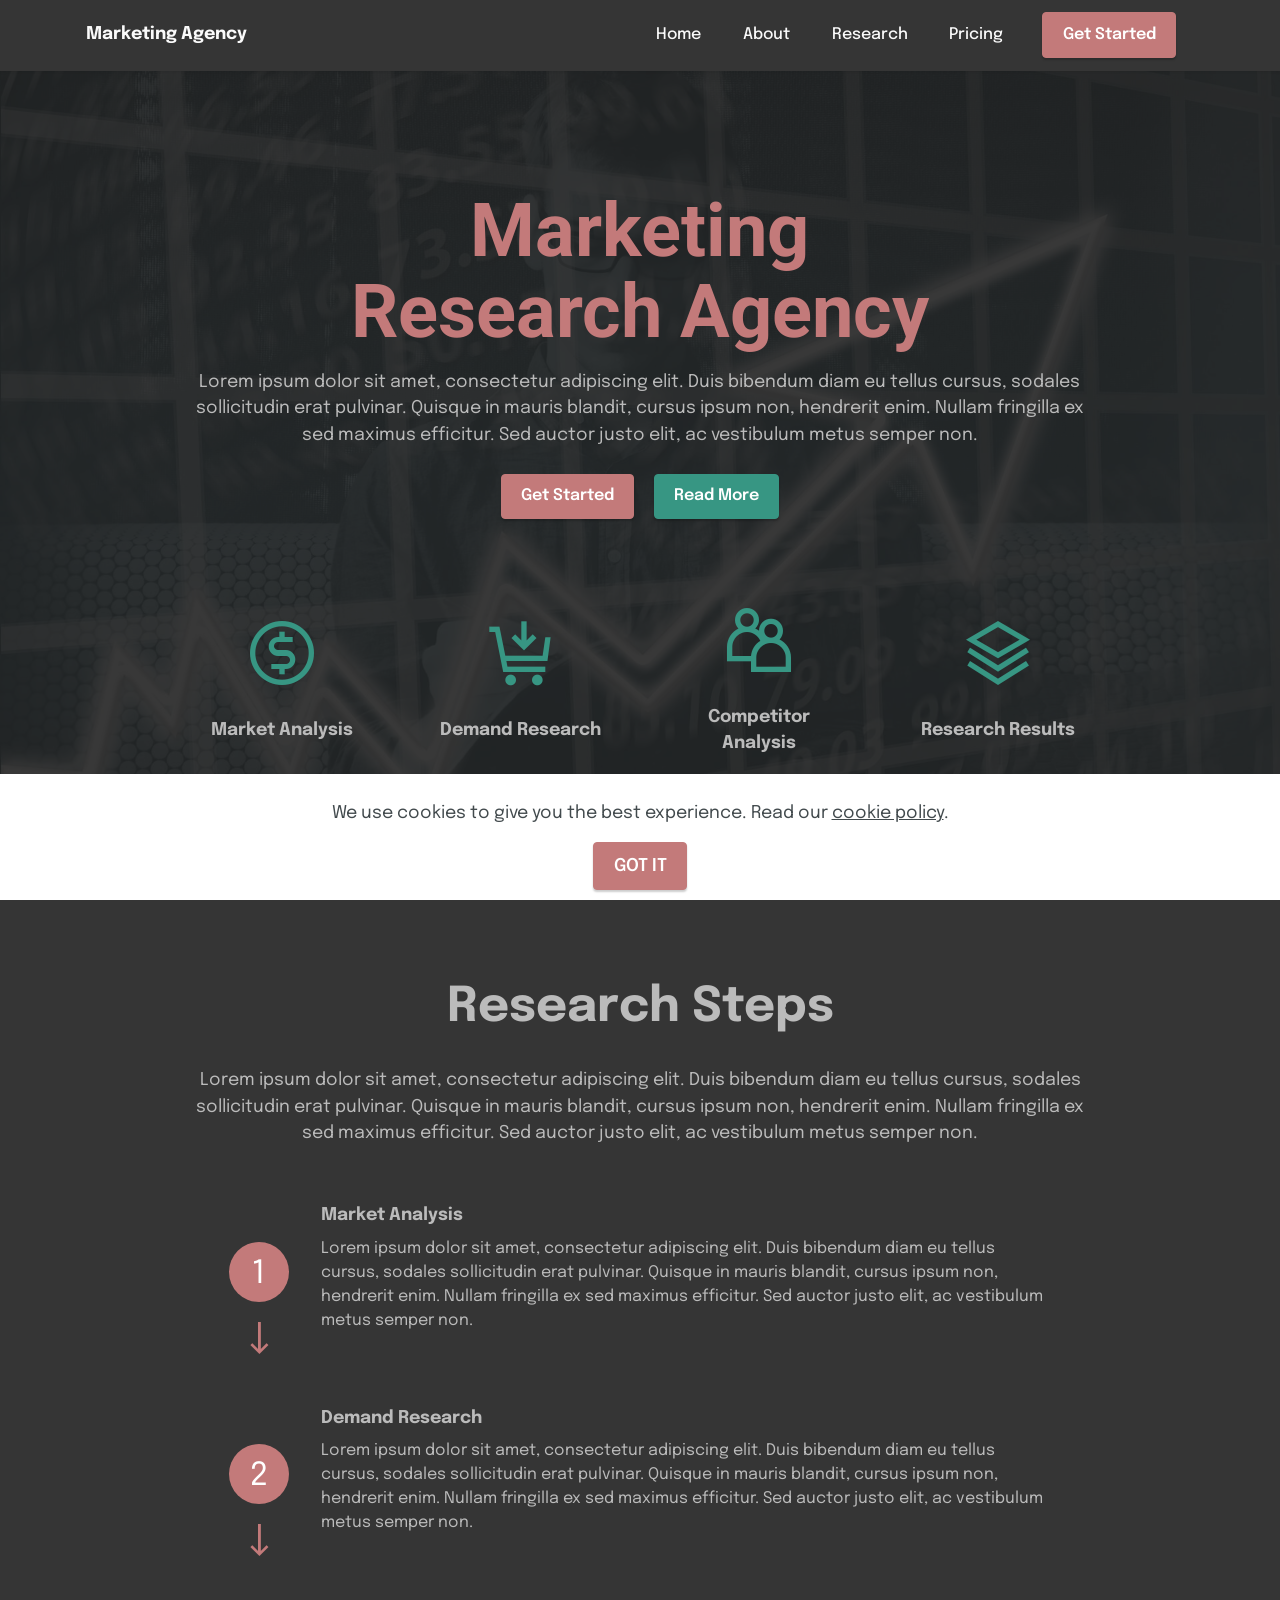
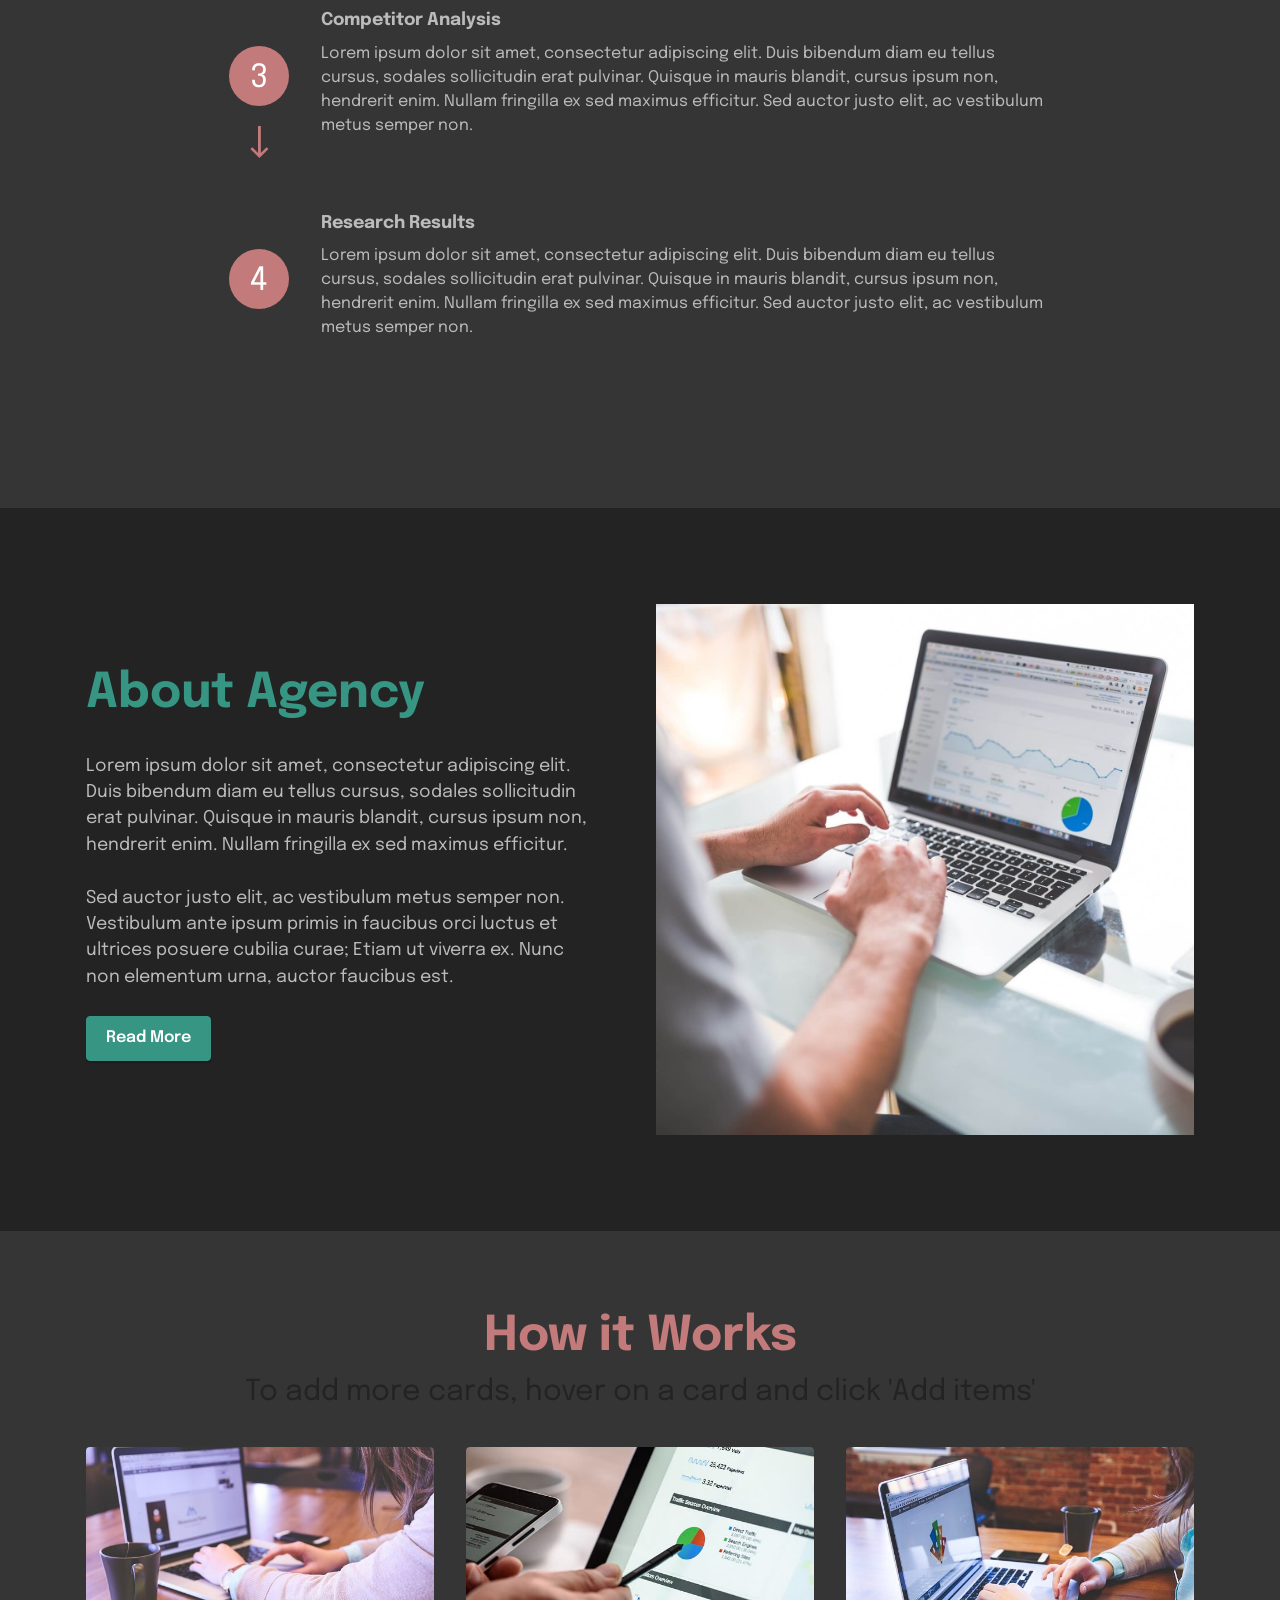
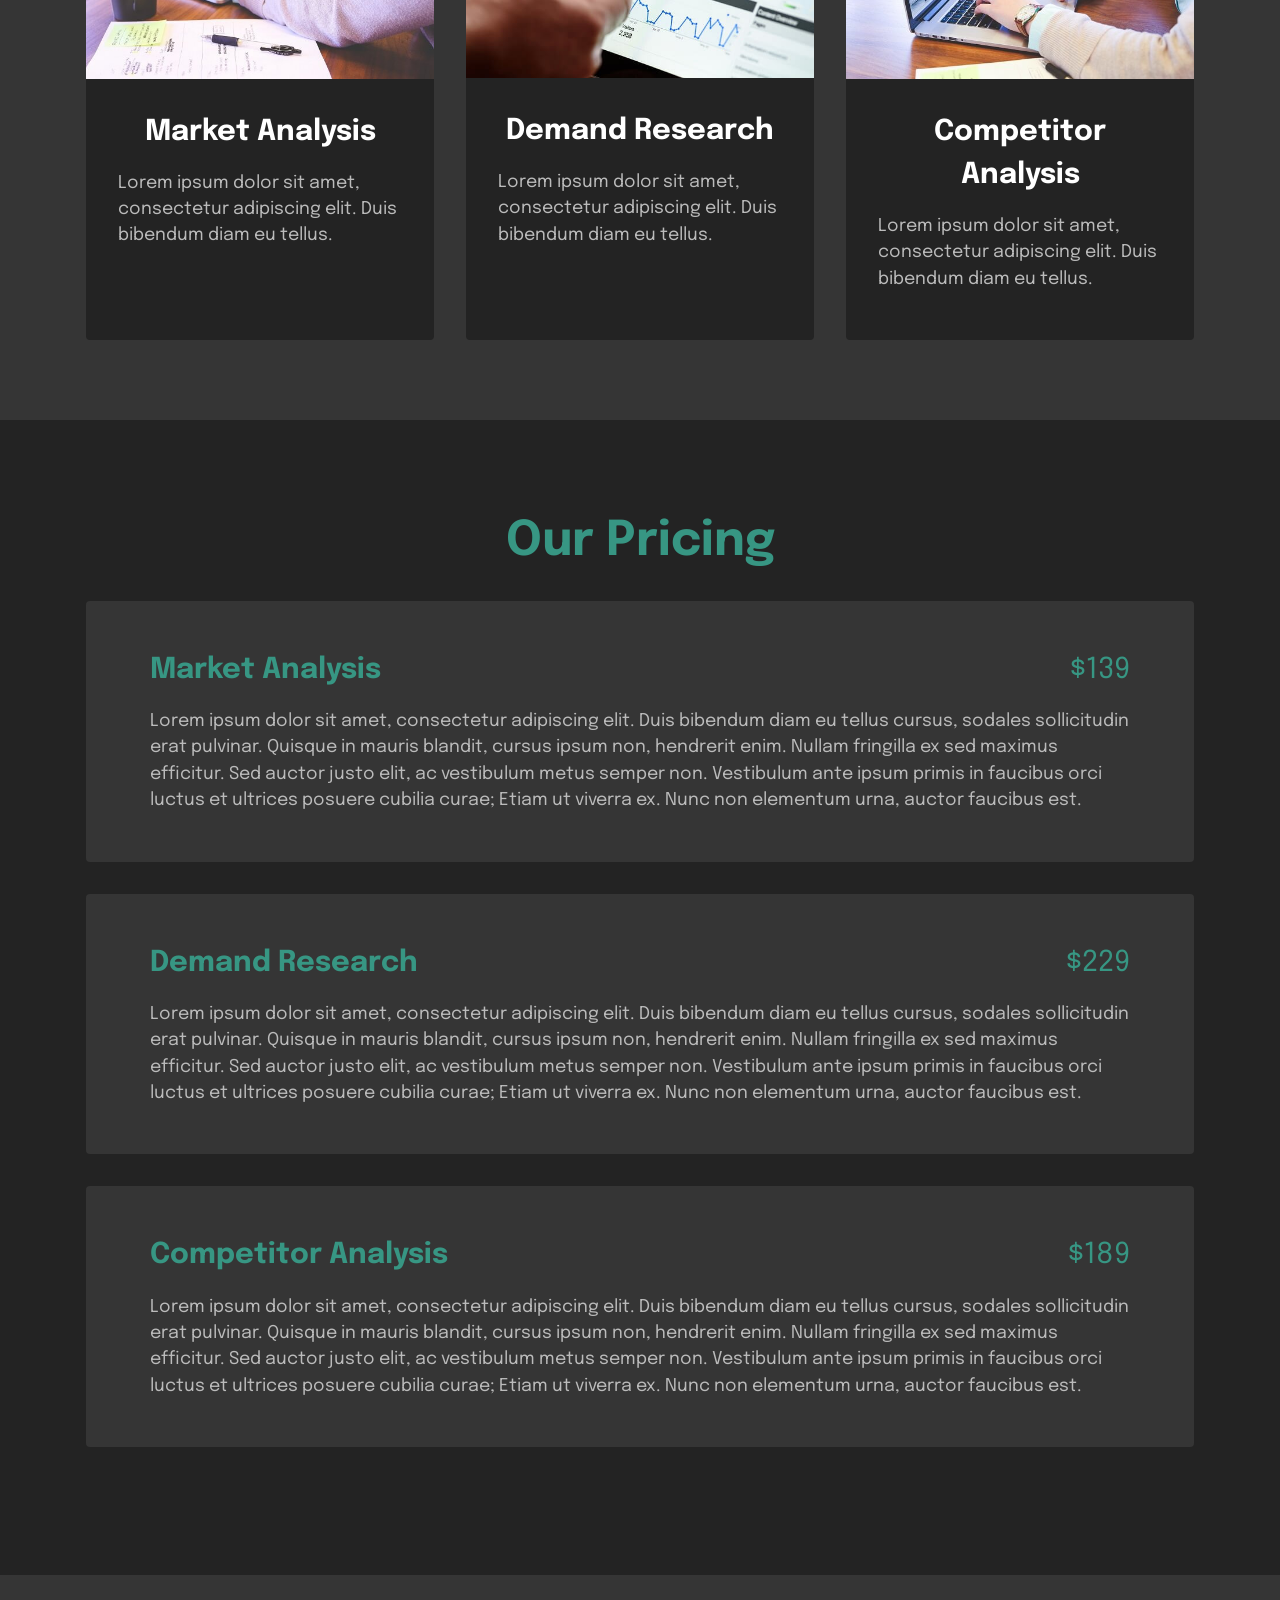
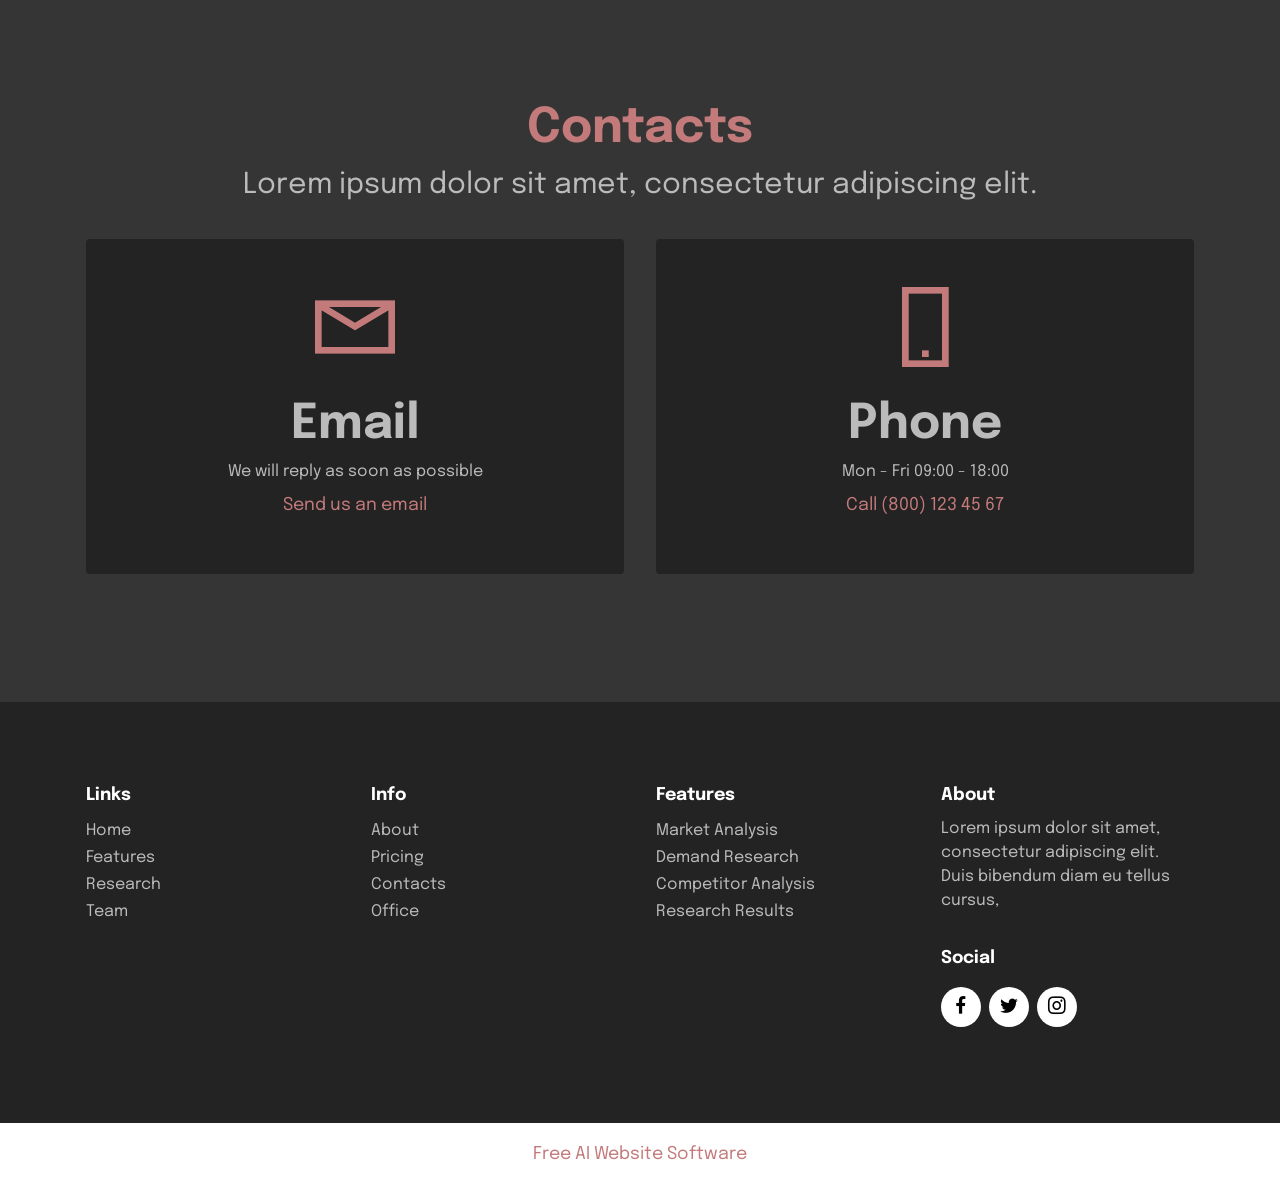
<file: Hasil/pagedetail.html>
<!DOCTYPE html>
<html  >
<head>
  <!-- Site made with Mobirise Website Builder v5.8.9, https://mobirise.com -->
  <meta charset="UTF-8">
  <meta http-equiv="X-UA-Compatible" content="IE=edge">
  <meta name="generator" content="Mobirise v5.8.9, mobirise.com">
  <meta name="viewport" content="width=device-width, initial-scale=1, minimum-scale=1">
  <link rel="shortcut icon" href="assets/images/logo.png" type="image/x-icon">
  <meta name="description" content="">
  
  
  <title>PageDetail</title>
  <link rel="stylesheet" href="assets/web/assets/mobirise-icons2/mobirise2.css">
  <link rel="stylesheet" href="assets/bootstrap/css/bootstrap.min.css">
  <link rel="stylesheet" href="assets/bootstrap/css/bootstrap-grid.min.css">
  <link rel="stylesheet" href="assets/bootstrap/css/bootstrap-reboot.min.css">
  <link rel="stylesheet" href="assets/dropdown/css/style.css">
  <link rel="stylesheet" href="assets/socicon/css/styles.css">
  <link rel="stylesheet" href="assets/theme/css/style.css">
  <link rel="preload" href="https://fonts.googleapis.com/css?family=Roboto:100,200,300,400,500,600,700,800,900,100i,200i,300i,400i,500i,600i,700i,800i,900i&display=swap" as="style" onload="this.onload=null;this.rel='stylesheet'">
  <noscript><link rel="stylesheet" href="https://fonts.googleapis.com/css?family=Roboto:100,200,300,400,500,600,700,800,900,100i,200i,300i,400i,500i,600i,700i,800i,900i&display=swap"></noscript>
  <link rel="preload" href="https://fonts.googleapis.com/css?family=Epilogue:100,200,300,400,500,600,700,800,900,100i,200i,300i,400i,500i,600i,700i,800i,900i&display=swap" as="style" onload="this.onload=null;this.rel='stylesheet'">
  <noscript><link rel="stylesheet" href="https://fonts.googleapis.com/css?family=Epilogue:100,200,300,400,500,600,700,800,900,100i,200i,300i,400i,500i,600i,700i,800i,900i&display=swap"></noscript>
  <link rel="preload" as="style" href="assets/mobirise/css/mbr-additional.css"><link rel="stylesheet" href="assets/mobirise/css/mbr-additional.css" type="text/css">

  
  
  
</head>
<body>

  <!-- Google tag (gtag.js) -->
<script async src="https://www.googletagmanager.com/gtag/js?id=G-58QQMTG28P"></script>
<script>
  window.dataLayer = window.dataLayer || [];
  function gtag(){dataLayer.push(arguments);}
  gtag('js', new Date());

  gtag('config', 'G-58QQMTG28P');
</script>
  
  <section data-bs-version="5.1" class="menu menu1 cid-sFGzlAXw3z" once="menu" id="menu1-2">
    

    <nav class="navbar navbar-dropdown navbar-expand-lg">
        <div class="container">
            <div class="navbar-brand">
                
                <span class="navbar-caption-wrap"><a class="navbar-caption text-white display-7" href="https://mobiri.se">Marketing Agency</a></span>
            </div>
            <button class="navbar-toggler" type="button" data-toggle="collapse" data-bs-toggle="collapse" data-target="#navbarSupportedContent" data-bs-target="#navbarSupportedContent" aria-controls="navbarNavAltMarkup" aria-expanded="false" aria-label="Toggle navigation">
                <div class="hamburger">
                    <span></span>
                    <span></span>
                    <span></span>
                    <span></span>
                </div>
            </button>
            <div class="collapse navbar-collapse" id="navbarSupportedContent">
                <ul class="navbar-nav nav-dropdown" data-app-modern-menu="true"><li class="nav-item"><a class="nav-link link text-white text-primary display-4" href="#top">Home</a></li><li class="nav-item"><a class="nav-link link text-white text-primary display-4" href="index.html#features19-a">
                            About</a></li>
                    <li class="nav-item"><a class="nav-link link text-white text-primary display-4" href="index.html#features20-4">Research</a></li>
                    <li class="nav-item"><a class="nav-link link text-white text-primary display-4" href="index.html#features10-5">Pricing</a>
                    </li></ul>
                
                <div class="navbar-buttons mbr-section-btn"><a class="btn btn-primary display-4" href="https://mobiri.se">Get Started</a></div>
            </div>
        </div>
    </nav>
</section>

<section data-bs-version="5.1" class="header19 cid-sFGzrhlvIh" id="header19-3">

    

    <div class="mbr-overlay" style="opacity: 0.9; background-color: rgb(35, 35, 35);">
    </div>

    <div class="container">
        <div class="media-container">
            <div class="col-md-12 col-lg-10 m-auto align-center">
                <h1 class="mbr-section-title mbr-white mbr-fonts-style mb-3 display-1"><strong>Marketing <br>Research Agency</strong></h1>
                <p class="mbr-text mbr-white mbr-fonts-style display-7">
                    Lorem ipsum dolor sit amet, consectetur adipiscing elit. Duis bibendum diam eu tellus cursus, sodales sollicitudin erat pulvinar. Quisque in mauris blandit, cursus ipsum non, hendrerit enim. Nullam fringilla ex sed maximus efficitur. Sed auctor justo elit, ac vestibulum metus semper non.</p>
                <div class="mbr-section-btn align-center"><a class="btn btn-primary display-4" href="https://mobiri.se/">Get Started</a> <a class="btn btn-secondary display-4" href="index.html#features19-a">Read More</a></div>

                <div class="row pt-5 justify-content-center">
                    <div class="col-12 col-md-6 col-lg-3">
                        <div class="card-wrapper">
                            <div class="card-box align-center">
                                <span class="mbr-iconfont mobi-mbri-cash mobi-mbri" style="color: rgb(55, 150, 131); fill: rgb(55, 150, 131);"></span>
                                <h4 class="card-title align-center mbr-black mbr-fonts-style display-7"><strong>Market Analysis</strong></h4>
                            </div>
                        </div>
                    </div>
                    <div class="col-12 col-md-6 col-lg-3">
                        <div class="card-wrapper">
                            <div class="card-box align-center">
                                <span class="mbr-iconfont mobi-mbri-cart-add mobi-mbri" style="color: rgb(55, 150, 131); fill: rgb(55, 150, 131);"></span>
                                <h4 class="card-title align-center mbr-black mbr-fonts-style display-7"><strong>Demand Research</strong></h4>
                            </div>
                        </div>
                    </div>
                    <div class="col-12 col-md-6 col-lg-3">
                        <div class="card-wrapper">
                            <div class="card-box align-center">
                                <span class="mbr-iconfont mobi-mbri-users mobi-mbri" style="color: rgb(55, 150, 131); fill: rgb(55, 150, 131);"></span>
                                <h4 class="card-title align-center mbr-black mbr-fonts-style display-7"><strong>Competitor Analysis</strong></h4>
                            </div>
                        </div>
                    </div>
                    <div class="col-12 col-md-6 col-lg-3">
                        <div class="card-wrapper">
                            <div class="card-box align-center">
                                <span class="mbr-iconfont mobi-mbri-layers mobi-mbri" style="color: rgb(55, 150, 131); fill: rgb(55, 150, 131);"></span>
                                <h4 class="card-title align-center mbr-black mbr-fonts-style display-7"><strong>Research Results</strong></h4>
                            </div>
                        </div>
                    </div>
                </div>
            </div>
        </div>
    </div>
</section>

<section data-bs-version="5.1" class="features19 cid-sFGBbGYuTc" id="features20-4">

    
    
    <div class="container">
        <div class="row justify-content-center">
            <div class="col-md-12 col-lg-10">
                <div class="card-wrapper pb-4">
                    <div class="card-box align-center">
                        <h4 class="card-title mbr-fonts-style mb-4 display-2">
                            <strong>Research Steps</strong>
                        </h4>
                        <p class="mbr-text mbr-fonts-style mb-4 display-7">
                            Lorem ipsum dolor sit amet, consectetur adipiscing elit. Duis bibendum diam eu tellus cursus, sodales sollicitudin erat pulvinar. Quisque in mauris blandit, cursus ipsum non, hendrerit enim. Nullam fringilla ex sed maximus efficitur. Sed auctor justo elit, ac vestibulum metus semper non.</p>
                        
                    </div>
                </div>
            </div>
            <div class="col-12 col-md-9">
                <div class="item mbr-flex">
                    <div class="icon-box">
                        <span class="step-number mbr-fonts-style display-5">1</span>
                    </div>
                    <div class="text-box">
                        <h4 class="icon-title card-title mbr-black mbr-fonts-style display-7"><strong>Market Analysis</strong></h4>
                        <h5 class="icon-text mbr-black mbr-fonts-style display-4">Lorem ipsum dolor sit amet, consectetur adipiscing elit. Duis bibendum diam eu tellus cursus, sodales sollicitudin erat pulvinar. Quisque in mauris blandit, cursus ipsum non, hendrerit enim. Nullam fringilla ex sed maximus efficitur. Sed auctor justo elit, ac vestibulum metus semper non.</h5>
                    </div>
                </div>
                <div class="item mbr-flex">
                    <div class="icon-box">
                        <span class="step-number mbr-fonts-style display-5">2</span>
                    </div>
                    <div class="text-box">
                        <h4 class="icon-title card-title mbr-black mbr-fonts-style display-7"><strong>Demand Research</strong></h4>
                        <h5 class="icon-text mbr-black mbr-fonts-style display-4">Lorem ipsum dolor sit amet, consectetur adipiscing elit. Duis bibendum diam eu tellus cursus, sodales sollicitudin erat pulvinar. Quisque in mauris blandit, cursus ipsum non, hendrerit enim. Nullam fringilla ex sed maximus efficitur. Sed auctor justo elit, ac vestibulum metus semper non.</h5>
                    </div>
                </div>
                <div class="item mbr-flex">
                    <div class="icon-box">
                        <span class="step-number mbr-fonts-style display-5">3</span>
                    </div>
                    <div class="text-box">
                        <h4 class="icon-title card-title mbr-black mbr-fonts-style display-7"><strong>Competitor Analysis</strong></h4>
                        <h5 class="icon-text mbr-black mbr-fonts-style display-4">Lorem ipsum dolor sit amet, consectetur adipiscing elit. Duis bibendum diam eu tellus cursus, sodales sollicitudin erat pulvinar. Quisque in mauris blandit, cursus ipsum non, hendrerit enim. Nullam fringilla ex sed maximus efficitur. Sed auctor justo elit, ac vestibulum metus semper non.</h5>
                    </div>
                </div>
                <div class="item mbr-flex last">
                    <div class="icon-box">
                        <span class="step-number mbr-fonts-style display-5">4</span>
                    </div>
                    <div class="text-box">
                        <h4 class="icon-title card-title mbr-black mbr-fonts-style display-7"><strong>Research Results</strong></h4>
                        <h5 class="icon-text mbr-black mbr-fonts-style display-4">Lorem ipsum dolor sit amet, consectetur adipiscing elit. Duis bibendum diam eu tellus cursus, sodales sollicitudin erat pulvinar. Quisque in mauris blandit, cursus ipsum non, hendrerit enim. Nullam fringilla ex sed maximus efficitur. Sed auctor justo elit, ac vestibulum metus semper non.</h5>
                    </div>
                </div>
                
                
                
                
                
                
            </div>
        </div>
    </div>
</section>

<section data-bs-version="5.1" class="features18 cid-sFGGxz3b6J" id="features19-a">

    

    
    <div class="container">
        <div class="row justify-content-center">
            <div class="card col-12 col-lg">
                <div class="card-wrapper">
                    <h6 class="card-title mbr-fonts-style mb-4 display-2"><strong>About Agency</strong></h6>
                    <p class="mbr-text mbr-fonts-style display-7">
                        Lorem ipsum dolor sit amet, consectetur adipiscing elit. Duis bibendum diam eu tellus cursus, sodales sollicitudin erat pulvinar. Quisque in mauris blandit, cursus ipsum non, hendrerit enim. Nullam fringilla ex sed maximus efficitur. <br><br>Sed auctor justo elit, ac vestibulum metus semper non. Vestibulum ante ipsum primis in faucibus orci luctus et ultrices posuere cubilia curae; Etiam ut viverra ex. Nunc non elementum urna, auctor faucibus est.</p>
                    <div class="mbr-section-btn"><a class="btn btn-secondary display-4" href="https://mobiri.se">Read More</a></div>
                </div>
            </div>
            <div class="col-12 col-lg-6">
                <div class="image-wrapper">
                    <img src="assets/images/mbr.jpeg" alt="Mobirise Website Builder">
                </div>
            </div>
        </div>
    </div>
</section>

<section data-bs-version="5.1" class="features3 cid-sFGGDvi61Z" id="features3-b">
    
    
    <div class="container">
        <div class="mbr-section-head">
            <h4 class="mbr-section-title mbr-fonts-style align-center mb-0 display-2">
                <strong>How it Works</strong></h4>
            <h5 class="mbr-section-subtitle mbr-fonts-style align-center mb-0 mt-2 display-5">To add more cards, hover on a card and
                click 'Add items'</h5>
        </div>
        <div class="row mt-4">
            <div class="item features-image сol-12 col-md-6 col-lg-4">
                <div class="item-wrapper">
                    <div class="item-img">
                        <img src="assets/images/mbr-5.jpg" alt="Mobirise Website Builder">
                    </div>
                    <div class="item-content">
                        <h5 class="item-title mbr-fonts-style display-5"><strong>Market Analysis</strong></h5>
                        
                        <p class="mbr-text mbr-fonts-style mt-3 display-7">Lorem ipsum dolor sit amet, consectetur adipiscing elit. Duis bibendum diam eu tellus.</p>
                    </div>
                    
                </div>
            </div>
            <div class="item features-image сol-12 col-md-6 col-lg-4">
                <div class="item-wrapper">
                    <div class="item-img">
                        <img src="assets/images/mbr-2.jpg" alt="Mobirise Website Builder">
                    </div>
                    <div class="item-content">
                        <h5 class="item-title mbr-fonts-style display-5"><strong>Demand Research</strong></h5>
                        
                        <p class="mbr-text mbr-fonts-style mt-3 display-7">Lorem ipsum dolor sit amet, consectetur adipiscing elit. Duis bibendum diam eu tellus.</p>
                    </div>
                    
                </div>
            </div>
            <div class="item features-image сol-12 col-md-6 col-lg-4">
                <div class="item-wrapper">
                    <div class="item-img">
                        <img src="assets/images/mbr-1.jpg" alt="Mobirise Website Builder">
                    </div>
                    <div class="item-content">
                        <h5 class="item-title mbr-fonts-style display-5"><strong>Competitor Analysis</strong></h5>
                        
                        <p class="mbr-text mbr-fonts-style mt-3 display-7">Lorem ipsum dolor sit amet, consectetur adipiscing elit. Duis bibendum diam eu tellus.<br></p>
                    </div>
                    
                </div>
            </div>
        </div>
    </div>
</section>

<section data-bs-version="5.1" class="features9 cid-sFGBGm1Q33" id="features10-5">
    <!---->
    
    
    <div class="container">
        <div class="mbr-section-head">
            <h3 class="mbr-section-title mbr-fonts-style mb-0 display-2">
                <strong>Our Pricing</strong></h3>
            
        </div>
        <div class="row mt-4">
            <div class="card col-12">
                <div class="card-wrapper">
                    <div class="top-line row">
                        <div class="col">
                            <h4 class="card-title mbr-fonts-style display-5"><strong>Market Analysis</strong></h4>
                        </div>
                        <div class="col-auto">
                            <p class="price mbr-fonts-style display-5">
                                $139</p>
                        </div>
                    </div>
                    <div class="bottom-line">
                        <p class="mbr-text mbr-fonts-style display-7">
                            Lorem ipsum dolor sit amet, consectetur adipiscing elit. Duis bibendum diam eu tellus cursus, sodales sollicitudin erat pulvinar. Quisque in mauris blandit, cursus ipsum non, hendrerit enim. Nullam fringilla ex sed maximus efficitur. Sed auctor justo elit, ac vestibulum metus semper non. Vestibulum ante ipsum primis in faucibus orci luctus et ultrices posuere cubilia curae; Etiam ut viverra ex. Nunc non elementum urna, auctor faucibus est.
                        </p>
                    </div>
                </div>
            </div>
            <div class="card col-12">
                <div class="card-wrapper">
                    <div class="top-line row">
                        <div class="col">
                            <h4 class="card-title mbr-fonts-style display-5"><strong>Demand Research</strong></h4>
                        </div>
                        <div class="col-auto">
                            <p class="price mbr-fonts-style display-5">
                                $229</p>
                        </div>
                    </div>
                    <div class="bottom-line">
                        <p class="mbr-text mbr-fonts-style display-7">
                            Lorem ipsum dolor sit amet, consectetur adipiscing elit. Duis bibendum diam eu tellus cursus, sodales sollicitudin erat pulvinar. Quisque in mauris blandit, cursus ipsum non, hendrerit enim. Nullam fringilla ex sed maximus efficitur. Sed auctor justo elit, ac vestibulum metus semper non. Vestibulum ante ipsum primis in faucibus orci luctus et ultrices posuere cubilia curae; Etiam ut viverra ex. Nunc non elementum urna, auctor faucibus est.
                        </p>
                    </div>
                </div>
            </div>
            <div class="card col-12">
                <div class="card-wrapper">
                    <div class="top-line row">
                        <div class="col">
                            <h4 class="card-title mbr-fonts-style display-5"><strong>Competitor Analysis</strong></h4>
                        </div>
                        <div class="col-auto">
                            <p class="price mbr-fonts-style display-5">
                                $189</p>
                        </div>
                    </div>
                    <div class="bottom-line">
                        <p class="mbr-text mbr-fonts-style display-7">Lorem ipsum dolor sit amet, consectetur adipiscing elit. Duis bibendum diam eu tellus cursus, sodales sollicitudin erat pulvinar. Quisque in mauris blandit, cursus ipsum non, hendrerit enim. Nullam fringilla ex sed maximus efficitur. Sed auctor justo elit, ac vestibulum metus semper non. Vestibulum ante ipsum primis in faucibus orci luctus et ultrices posuere cubilia curae; Etiam ut viverra ex. Nunc non elementum urna, auctor faucibus est.
                        </p>
                    </div>
                </div>
            </div>
            
            
            
            
            
            
            
            
            
        </div>
    </div>
</section>

<section data-bs-version="5.1" class="contacts1 cid-sFGJrLtt3K" id="contacts1-c">

    

    
    <div class="container">
        <div class="mbr-section-head">
            <h3 class="mbr-section-title mbr-fonts-style align-center mb-0 display-2">
                <strong>Contacts</strong>
            </h3>
            <h4 class="mbr-section-subtitle mbr-fonts-style align-center mb-0 mt-2 display-5">Lorem ipsum dolor sit amet, consectetur adipiscing elit.</h4>
        </div>
        <div class="row justify-content-center mt-4">
            <div class="card col-12 col-lg-6">
                <div class="card-wrapper">
                    <div class="card-box align-center">
                        <div class="image-wrapper">
                            <span class="mbr-iconfont mobi-mbri-letter mobi-mbri"></span>
                        </div>
                        <h4 class="card-title mbr-fonts-style mb-2 display-2">
                            <strong>Email</strong>
                        </h4>
                        <p class="mbr-text mbr-fonts-style mb-2 display-4">
                            We will reply as soon as possible</p>
                        <h5 class="link mbr-fonts-style display-7"><a href="mailto:info@site.com" class="text-primary">Send us an
                                email</a>
                        </h5>
                    </div>
                </div>
            </div>
            <div class="card col-12 col-lg-6">
                <div class="card-wrapper">
                    <div class="card-box align-center">
                        <div class="image-wrapper">
                            <span class="mbr-iconfont mobi-mbri-mobile-2 mobi-mbri"></span>
                        </div>
                        <h4 class="card-title mbr-fonts-style align-center mb-2 display-2">
                            <strong>Phone</strong>
                        </h4>
                        <p class="mbr-text mbr-fonts-style mb-2 display-4">
                            Mon - Fri 09:00 - 18:00</p>
                        <h5 class="link mbr-black mbr-fonts-style display-7">
                            <a href="tel:+12345678910" class="text-primary">Call (800) 123 45 67</a>
                        </h5>
                    </div>
                </div>
            </div>
        </div>
    </div>
</section>

<section data-bs-version="5.1" class="footer1 cid-sFGDg6hy8z" once="footers" id="footer1-7">

    
    
    <div class="container">
        <div class="row mbr-white">
            <div class="col-12 col-md-6 col-lg-3">
                <h5 class="mbr-section-subtitle mbr-fonts-style mb-2 display-7">
                    <strong>Links</strong></h5>
                <ul class="list mbr-fonts-style display-4">
                    <li class="mbr-text item-wrap">Home</li><li class="mbr-text item-wrap">Features</li><li class="mbr-text item-wrap">Research</li><li class="mbr-text item-wrap">Team</li>
                </ul>
            </div>
            <div class="col-12 col-md-6 col-lg-3">
                <h5 class="mbr-section-subtitle mbr-fonts-style mb-2 display-7">
                    <strong>Info</strong></h5>
                <ul class="list mbr-fonts-style display-4">

                    <li class="mbr-text item-wrap">About</li><li class="mbr-text item-wrap">Pricing</li><li class="mbr-text item-wrap">Contacts</li><li class="mbr-text item-wrap">Office</li>
                </ul>
            </div>
            <div class="col-12 col-md-6 col-lg-3">
                <h5 class="mbr-section-subtitle mbr-fonts-style mb-2 display-7">
                    <strong>Features</strong></h5>
                <ul class="list mbr-fonts-style display-4">
                    <li class="mbr-text item-wrap">Market Analysis
</li><li class="mbr-text item-wrap">Demand Research
</li><li class="mbr-text item-wrap">Competitor Analysis
</li><li class="mbr-text item-wrap">Research Results
</li><li class="mbr-text item-wrap"><br></li>
                </ul>
            </div>
            <div class="col-12 col-md-6 col-lg-3">
                <h5 class="mbr-section-subtitle mbr-fonts-style mb-2 display-7">
                    <strong>About</strong>
                </h5>
                <p class="mbr-text mbr-fonts-style mb-4 display-4">
                    Lorem ipsum dolor sit amet, consectetur adipiscing elit. Duis bibendum diam eu tellus cursus,</p>
                <h5 class="mbr-section-subtitle mbr-fonts-style mb-3 display-7">
                    <strong>Social</strong>
                </h5>
                <div class="social-row display-7">
                    <div class="soc-item">
                        <a href="https://twitter.com/mobirise" target="_blank">
                            <span class="mbr-iconfont socicon socicon-facebook"></span>
                        </a>
                    </div>
                    <div class="soc-item">
                        <a href="https://twitter.com/mobirise" target="_blank">
                            <span class="mbr-iconfont socicon socicon-twitter"></span>
                        </a>
                    </div>
                    <div class="soc-item">
                        <a href="https://twitter.com/mobirise" target="_blank">
                            <span class="mbr-iconfont socicon socicon-instagram"></span>
                        </a>
                    </div>
                    
                </div>
            </div>
            
        </div>
    </div>
</section><section class="display-7" style="padding: 0;align-items: center;justify-content: center;flex-wrap: wrap;    align-content: center;display: flex;position: relative;height: 4rem;"><a href="https://mobiri.se/3020715" style="flex: 1 1;height: 4rem;position: absolute;width: 100%;z-index: 1;"><img alt="" style="height: 4rem;" src="[data-uri]"></a><p style="margin: 0;text-align: center;" class="display-7">&#8204;</p><a style="z-index:1" href="https://mobirise.com/builder/ai-website-builder.html">Free AI Website Software</a></section><script src="assets/bootstrap/js/bootstrap.bundle.min.js"></script>  <script src="assets/web/assets/cookies-alert-plugin/cookies-alert-core.js"></script>  <script src="assets/web/assets/cookies-alert-plugin/cookies-alert-script.js"></script>  <script src="assets/smoothscroll/smooth-scroll.js"></script>  <script src="assets/ytplayer/index.js"></script>  <script src="assets/dropdown/js/navbar-dropdown.js"></script>  <script src="assets/vimeoplayer/player.js"></script>  <script src="assets/theme/js/script.js"></script>  
  
  
<input name="cookieData" type="hidden" data-cookie-cookiesAlertType='false' data-cookie-customDialogSelector='null' data-cookie-colorText='#424a4d' data-cookie-colorBg='rgb(255, 255, 255)' data-cookie-opacityOverlay='0' data-cookie-bgOpacity='100' data-cookie-textButton='GOT IT' data-cookie-rejectText='REJECT' data-cookie-colorButton='' data-cookie-rejectColor='' data-cookie-colorLink='#424a4d' data-cookie-underlineLink='true' data-cookie-text="We use cookies to give you the best experience. Read our <a href='privacy.html'>cookie policy</a>.">
  </body>
</html>
</file>
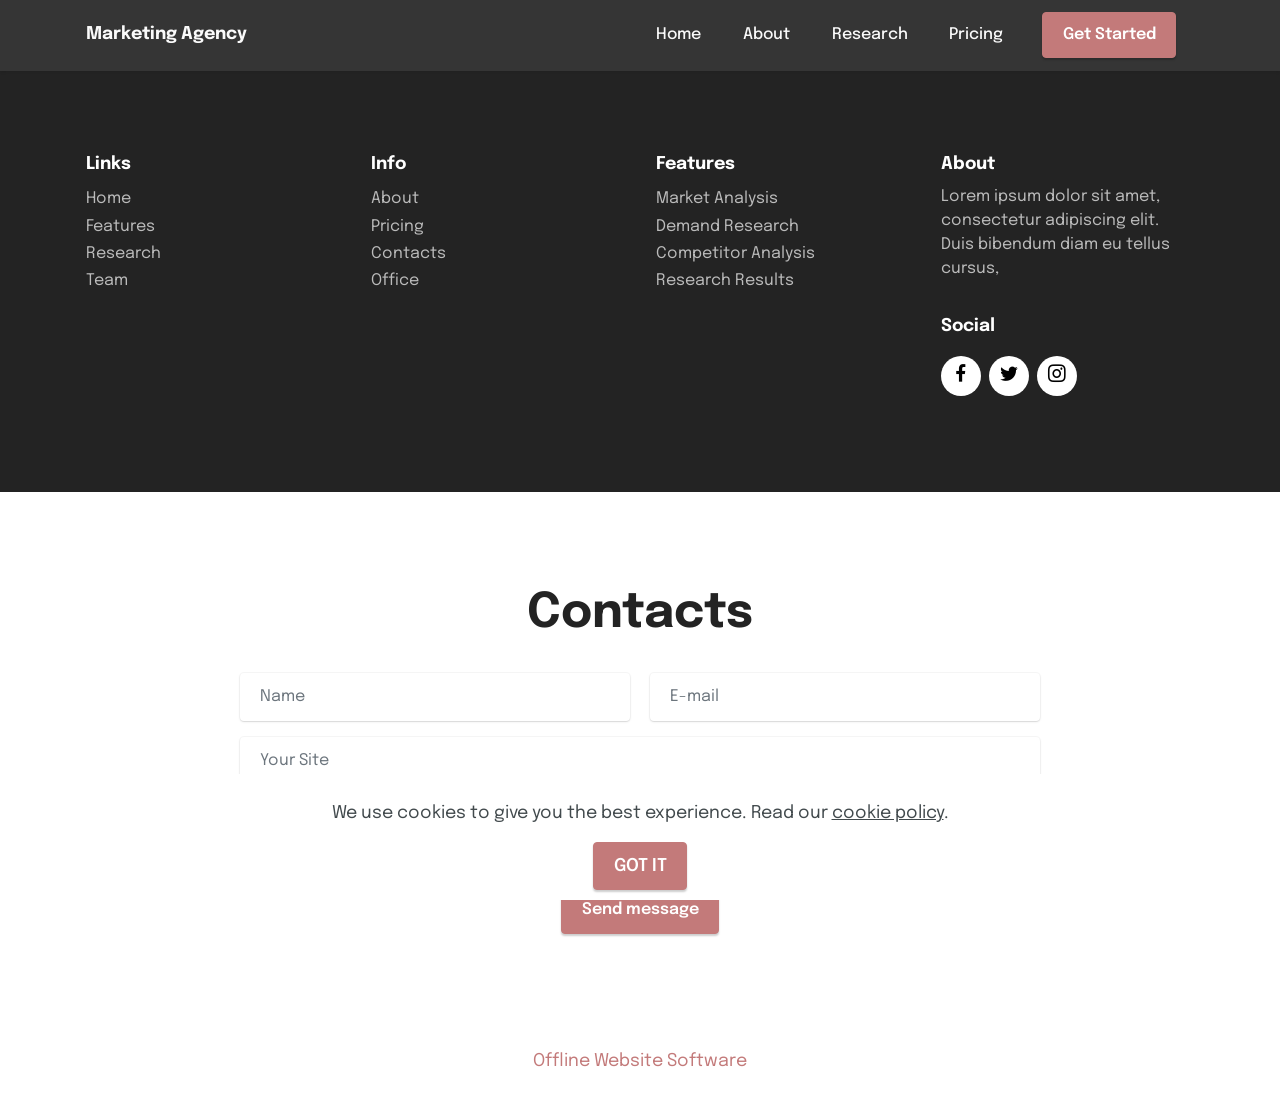
<file: Hasil/pagedetail2.html>
<!DOCTYPE html>
<html  >
<head>
  <!-- Site made with Mobirise Website Builder v5.8.9, https://mobirise.com -->
  <meta charset="UTF-8">
  <meta http-equiv="X-UA-Compatible" content="IE=edge">
  <meta name="generator" content="Mobirise v5.8.9, mobirise.com">
  <meta name="viewport" content="width=device-width, initial-scale=1, minimum-scale=1">
  <link rel="shortcut icon" href="assets/images/logo.png" type="image/x-icon">
  <meta name="description" content="">
  
  
  <title>PageDetail2</title>
  <link rel="stylesheet" href="assets/bootstrap/css/bootstrap.min.css">
  <link rel="stylesheet" href="assets/bootstrap/css/bootstrap-grid.min.css">
  <link rel="stylesheet" href="assets/bootstrap/css/bootstrap-reboot.min.css">
  <link rel="stylesheet" href="assets/dropdown/css/style.css">
  <link rel="stylesheet" href="assets/socicon/css/styles.css">
  <link rel="stylesheet" href="assets/theme/css/style.css">
  <link rel="preload" href="https://fonts.googleapis.com/css?family=Roboto:100,200,300,400,500,600,700,800,900,100i,200i,300i,400i,500i,600i,700i,800i,900i&display=swap" as="style" onload="this.onload=null;this.rel='stylesheet'">
  <noscript><link rel="stylesheet" href="https://fonts.googleapis.com/css?family=Roboto:100,200,300,400,500,600,700,800,900,100i,200i,300i,400i,500i,600i,700i,800i,900i&display=swap"></noscript>
  <link rel="preload" href="https://fonts.googleapis.com/css?family=Epilogue:100,200,300,400,500,600,700,800,900,100i,200i,300i,400i,500i,600i,700i,800i,900i&display=swap" as="style" onload="this.onload=null;this.rel='stylesheet'">
  <noscript><link rel="stylesheet" href="https://fonts.googleapis.com/css?family=Epilogue:100,200,300,400,500,600,700,800,900,100i,200i,300i,400i,500i,600i,700i,800i,900i&display=swap"></noscript>
  <link rel="preload" as="style" href="assets/mobirise/css/mbr-additional.css"><link rel="stylesheet" href="assets/mobirise/css/mbr-additional.css" type="text/css">

  
  
  
</head>
<body>

  <!-- Google tag (gtag.js) -->
<script async src="https://www.googletagmanager.com/gtag/js?id=G-58QQMTG28P"></script>
<script>
  window.dataLayer = window.dataLayer || [];
  function gtag(){dataLayer.push(arguments);}
  gtag('js', new Date());

  gtag('config', 'G-58QQMTG28P');
</script>
  
  <section data-bs-version="5.1" class="menu menu1 cid-sFGzlAXw3z" once="menu" id="menu1-6">
    

    <nav class="navbar navbar-dropdown navbar-expand-lg">
        <div class="container">
            <div class="navbar-brand">
                
                <span class="navbar-caption-wrap"><a class="navbar-caption text-white display-7" href="https://mobiri.se">Marketing Agency</a></span>
            </div>
            <button class="navbar-toggler" type="button" data-toggle="collapse" data-bs-toggle="collapse" data-target="#navbarSupportedContent" data-bs-target="#navbarSupportedContent" aria-controls="navbarNavAltMarkup" aria-expanded="false" aria-label="Toggle navigation">
                <div class="hamburger">
                    <span></span>
                    <span></span>
                    <span></span>
                    <span></span>
                </div>
            </button>
            <div class="collapse navbar-collapse" id="navbarSupportedContent">
                <ul class="navbar-nav nav-dropdown" data-app-modern-menu="true"><li class="nav-item"><a class="nav-link link text-white text-primary display-4" href="#top">Home</a></li><li class="nav-item"><a class="nav-link link text-white text-primary display-4" href="index.html#features19-a">
                            About</a></li>
                    <li class="nav-item"><a class="nav-link link text-white text-primary display-4" href="index.html#features20-4">Research</a></li>
                    <li class="nav-item"><a class="nav-link link text-white text-primary display-4" href="index.html#features10-5">Pricing</a>
                    </li></ul>
                
                <div class="navbar-buttons mbr-section-btn"><a class="btn btn-primary display-4" href="https://mobiri.se">Get Started</a></div>
            </div>
        </div>
    </nav>
</section>

<section data-bs-version="5.1" class="footer1 cid-sFGDg6hy8z" once="footers" id="footer1-7">

    
    
    <div class="container">
        <div class="row mbr-white">
            <div class="col-12 col-md-6 col-lg-3">
                <h5 class="mbr-section-subtitle mbr-fonts-style mb-2 display-7">
                    <strong>Links</strong></h5>
                <ul class="list mbr-fonts-style display-4">
                    <li class="mbr-text item-wrap">Home</li><li class="mbr-text item-wrap">Features</li><li class="mbr-text item-wrap">Research</li><li class="mbr-text item-wrap">Team</li>
                </ul>
            </div>
            <div class="col-12 col-md-6 col-lg-3">
                <h5 class="mbr-section-subtitle mbr-fonts-style mb-2 display-7">
                    <strong>Info</strong></h5>
                <ul class="list mbr-fonts-style display-4">

                    <li class="mbr-text item-wrap">About</li><li class="mbr-text item-wrap">Pricing</li><li class="mbr-text item-wrap">Contacts</li><li class="mbr-text item-wrap">Office</li>
                </ul>
            </div>
            <div class="col-12 col-md-6 col-lg-3">
                <h5 class="mbr-section-subtitle mbr-fonts-style mb-2 display-7">
                    <strong>Features</strong></h5>
                <ul class="list mbr-fonts-style display-4">
                    <li class="mbr-text item-wrap">Market Analysis
</li><li class="mbr-text item-wrap">Demand Research
</li><li class="mbr-text item-wrap">Competitor Analysis
</li><li class="mbr-text item-wrap">Research Results
</li><li class="mbr-text item-wrap"><br></li>
                </ul>
            </div>
            <div class="col-12 col-md-6 col-lg-3">
                <h5 class="mbr-section-subtitle mbr-fonts-style mb-2 display-7">
                    <strong>About</strong>
                </h5>
                <p class="mbr-text mbr-fonts-style mb-4 display-4">
                    Lorem ipsum dolor sit amet, consectetur adipiscing elit. Duis bibendum diam eu tellus cursus,</p>
                <h5 class="mbr-section-subtitle mbr-fonts-style mb-3 display-7">
                    <strong>Social</strong>
                </h5>
                <div class="social-row display-7">
                    <div class="soc-item">
                        <a href="https://twitter.com/mobirise" target="_blank">
                            <span class="mbr-iconfont socicon socicon-facebook"></span>
                        </a>
                    </div>
                    <div class="soc-item">
                        <a href="https://twitter.com/mobirise" target="_blank">
                            <span class="mbr-iconfont socicon socicon-twitter"></span>
                        </a>
                    </div>
                    <div class="soc-item">
                        <a href="https://twitter.com/mobirise" target="_blank">
                            <span class="mbr-iconfont socicon socicon-instagram"></span>
                        </a>
                    </div>
                    
                </div>
            </div>
            
        </div>
    </div>
</section>

<section data-bs-version="5.1" class="form5 cid-vxfRS0mwwn" id="form5-8">
    
    
    <div class="container-fluid">
        <div class="mbr-section-head">
            <h3 class="mbr-section-title mbr-fonts-style align-center mb-0 display-2">
                <strong>Contacts</strong>
            </h3>
            
        </div>
        <div class="row justify-content-center mt-4">
            <div class="col-lg-8 mx-auto mbr-form" data-form-type="formoid">
                <form action="https://mobirise.eu/" method="POST" class="mbr-form form-with-styler" data-form-title="Form Name"><input type="hidden" name="email" data-form-email="true" value="EQF2QIBmxR6kFgziwUJ0P4reFp34Ex2u/+tX8xOtYRCTFo14b6eoLUpPO6ykXJOXe6JFzAiJTj8iN+2cZ87GbBifU9VdrjOY26hCdUfgI8+iq6FOTxgboXEiidFSKVrF">
                    <div class="row">
                        <div hidden="hidden" data-form-alert="" class="alert alert-success col-12">Thanks for filling out the form!</div>
                        <div hidden="hidden" data-form-alert-danger="" class="alert alert-danger col-12">
                            Oops...! some problem!
                        </div>
                    </div>
                    <div class="dragArea row">
                        <div class="col-md col-sm-12 form-group mb-3" data-for="name">
                            <input type="text" name="name" placeholder="Name" data-form-field="name" class="form-control" value="" id="name-form5-8">
                        </div>
                        <div class="col-md col-sm-12 form-group mb-3" data-for="email">
                            <input type="email" name="email" placeholder="E-mail" data-form-field="email" class="form-control" value="" id="email-form5-8">
                        </div>
                        <div class="col-12 form-group mb-3" data-for="url">
                            <input type="url" name="url" placeholder="Your Site" data-form-field="url" class="form-control" value="" id="url-form5-8">
                        </div>
                        <div class="col-12 form-group mb-3" data-for="textarea">
                            <textarea name="textarea" placeholder="Message" data-form-field="textarea" class="form-control" id="textarea-form5-8"></textarea>
                        </div>
                        <div class="col-lg-12 col-md-12 col-sm-12 align-center mbr-section-btn">
                            <button type="submit" class="btn btn-primary display-4">Send message</button>
                        </div>
                    </div>
                </form>
            </div>
        </div>
    </div>
</section><section class="display-7" style="padding: 0;align-items: center;justify-content: center;flex-wrap: wrap;    align-content: center;display: flex;position: relative;height: 4rem;"><a href="https://mobiri.se/3020715" style="flex: 1 1;height: 4rem;position: absolute;width: 100%;z-index: 1;"><img alt="" style="height: 4rem;" src="[data-uri]"></a><p style="margin: 0;text-align: center;" class="display-7">&#8204;</p><a style="z-index:1" href="https://mobirise.com/offline-website-builder.html">Offline Website Software</a></section><script src="assets/bootstrap/js/bootstrap.bundle.min.js"></script>  <script src="assets/web/assets/cookies-alert-plugin/cookies-alert-core.js"></script>  <script src="assets/web/assets/cookies-alert-plugin/cookies-alert-script.js"></script>  <script src="assets/smoothscroll/smooth-scroll.js"></script>  <script src="assets/ytplayer/index.js"></script>  <script src="assets/dropdown/js/navbar-dropdown.js"></script>  <script src="assets/theme/js/script.js"></script>  <script src="assets/formoid/formoid.min.js"></script>  
  
  
<input name="cookieData" type="hidden" data-cookie-cookiesAlertType='false' data-cookie-customDialogSelector='null' data-cookie-colorText='#424a4d' data-cookie-colorBg='rgb(255, 255, 255)' data-cookie-opacityOverlay='0' data-cookie-bgOpacity='100' data-cookie-textButton='GOT IT' data-cookie-rejectText='REJECT' data-cookie-colorButton='' data-cookie-rejectColor='' data-cookie-colorLink='#424a4d' data-cookie-underlineLink='true' data-cookie-text="We use cookies to give you the best experience. Read our <a href='privacy.html'>cookie policy</a>.">
  </body>
</html>
</file>
<file: Hasil/assets/web/assets/mobirise-icons2/mobirise2.css>
@font-face {
  font-family: 'Moririse2';
  font-display: swap;
  src:  url('mobirise2.eot?f2bix4');
  src:  url('mobirise2.eot?f2bix4#iefix') format('embedded-opentype'),
    url('mobirise2.ttf?f2bix4') format('truetype'),
    url('mobirise2.woff?f2bix4') format('woff'),
    url('mobirise2.svg?f2bix4#mobirise2') format('svg');
  font-weight: normal;
  font-style: normal;
}

[class^="mobi-"], [class*=" mobi-"] {
  /* use !important to prevent issues with browser extensions that change fonts */
  font-family: 'Moririse2' !important;
  speak: none;
  font-style: normal;
  font-weight: normal;
  font-variant: normal;
  text-transform: none;
  line-height: 1;

  /* Better Font Rendering =========== */
  -webkit-font-smoothing: antialiased;
  -moz-osx-font-smoothing: grayscale;
}

.mobi-mbri-add-submenu:before {
  content: "\e900";
}
.mobi-mbri-alert:before {
  content: "\e901";
}
.mobi-mbri-align-center:before {
  content: "\e902";
}
.mobi-mbri-align-justify:before {
  content: "\e903";
}
.mobi-mbri-align-left:before {
  content: "\e904";
}
.mobi-mbri-align-right:before {
  content: "\e905";
}
.mobi-mbri-android:before {
  content: "\e906";
}
.mobi-mbri-apple:before {
  content: "\e907";
}
.mobi-mbri-arrow-down:before {
  content: "\e908";
}
.mobi-mbri-arrow-next:before {
  content: "\e909";
}
.mobi-mbri-arrow-prev:before {
  content: "\e90a";
}
.mobi-mbri-arrow-up:before {
  content: "\e90b";
}
.mobi-mbri-bold:before {
  content: "\e90c";
}
.mobi-mbri-bookmark:before {
  content: "\e90d";
}
.mobi-mbri-bootstrap:before {
  content: "\e90e";
}
.mobi-mbri-briefcase:before {
  content: "\e90f";
}
.mobi-mbri-browse:before {
  content: "\e910";
}
.mobi-mbri-bulleted-list:before {
  content: "\e911";
}
.mobi-mbri-calendar:before {
  content: "\e912";
}
.mobi-mbri-camera:before {
  content: "\e913";
}
.mobi-mbri-cart-add:before {
  content: "\e914";
}
.mobi-mbri-cart-full:before {
  content: "\e915";
}
.mobi-mbri-cash:before {
  content: "\e916";
}
.mobi-mbri-change-style:before {
  content: "\e917";
}
.mobi-mbri-chat:before {
  content: "\e918";
}
.mobi-mbri-clock:before {
  content: "\e919";
}
.mobi-mbri-close:before {
  content: "\e91a";
}
.mobi-mbri-cloud:before {
  content: "\e91b";
}
.mobi-mbri-code:before {
  content: "\e91c";
}
.mobi-mbri-contact-form:before {
  content: "\e91d";
}
.mobi-mbri-credit-card:before {
  content: "\e91e";
}
.mobi-mbri-cursor-click:before {
  content: "\e91f";
}
.mobi-mbri-cust-feedback:before {
  content: "\e920";
}
.mobi-mbri-database:before {
  content: "\e921";
}
.mobi-mbri-delivery:before {
  content: "\e922";
}
.mobi-mbri-desktop:before {
  content: "\e923";
}
.mobi-mbri-devices:before {
  content: "\e924";
}
.mobi-mbri-down:before {
  content: "\e925";
}
.mobi-mbri-download-2:before {
  content: "\e926";
}
.mobi-mbri-download:before {
  content: "\e927";
}
.mobi-mbri-drag-n-drop-2:before {
  content: "\e928";
}
.mobi-mbri-drag-n-drop:before {
  content: "\e929";
}
.mobi-mbri-edit-2:before {
  content: "\e92a";
}
.mobi-mbri-edit:before {
  content: "\e92b";
}
.mobi-mbri-error:before {
  content: "\e92c";
}
.mobi-mbri-extension:before {
  content: "\e92d";
}
.mobi-mbri-features:before {
  content: "\e92e";
}
.mobi-mbri-file:before {
  content: "\e92f";
}
.mobi-mbri-flag:before {
  content: "\e930";
}
.mobi-mbri-folder:before {
  content: "\e931";
}
.mobi-mbri-gift:before {
  content: "\e932";
}
.mobi-mbri-github:before {
  content: "\e933";
}
.mobi-mbri-globe-2:before {
  content: "\e934";
}
.mobi-mbri-globe:before {
  content: "\e935";
}
.mobi-mbri-growing-chart:before {
  content: "\e936";
}
.mobi-mbri-hearth:before {
  content: "\e937";
}
.mobi-mbri-help:before {
  content: "\e938";
}
.mobi-mbri-home:before {
  content: "\e939";
}
.mobi-mbri-hot-cup:before {
  content: "\e93a";
}
.mobi-mbri-idea:before {
  content: "\e93b";
}
.mobi-mbri-image-gallery:before {
  content: "\e93c";
}
.mobi-mbri-image-slider:before {
  content: "\e93d";
}
.mobi-mbri-info:before {
  content: "\e93e";
}
.mobi-mbri-italic:before {
  content: "\e93f";
}
.mobi-mbri-key:before {
  content: "\e940";
}
.mobi-mbri-laptop:before {
  content: "\e941";
}
.mobi-mbri-layers:before {
  content: "\e942";
}
.mobi-mbri-left-right:before {
  content: "\e943";
}
.mobi-mbri-left:before {
  content: "\e944";
}
.mobi-mbri-letter:before {
  content: "\e945";
}
.mobi-mbri-like:before {
  content: "\e946";
}
.mobi-mbri-link:before {
  content: "\e947";
}
.mobi-mbri-lock:before {
  content: "\e948";
}
.mobi-mbri-login:before {
  content: "\e949";
}
.mobi-mbri-logout:before {
  content: "\e94a";
}
.mobi-mbri-magic-stick:before {
  content: "\e94b";
}
.mobi-mbri-map-pin:before {
  content: "\e94c";
}
.mobi-mbri-menu:before {
  content: "\e94d";
}
.mobi-mbri-mobile-2:before {
  content: "\e94e";
}
.mobi-mbri-mobile-horizontal:before {
  content: "\e94f";
}
.mobi-mbri-mobile:before {
  content: "\e950";
}
.mobi-mbri-mobirise:before {
  content: "\e951";
}
.mobi-mbri-more-horizontal:before {
  content: "\e952";
}
.mobi-mbri-more-vertical:before {
  content: "\e953";
}
.mobi-mbri-music:before {
  content: "\e954";
}
.mobi-mbri-new-file:before {
  content: "\e955";
}
.mobi-mbri-numbered-list:before {
  content: "\e956";
}
.mobi-mbri-opened-folder:before {
  content: "\e957";
}
.mobi-mbri-pages:before {
  content: "\e958";
}
.mobi-mbri-paper-plane:before {
  content: "\e959";
}
.mobi-mbri-paperclip:before {
  content: "\e95a";
}
.mobi-mbri-phone:before {
  content: "\e95b";
}
.mobi-mbri-photo:before {
  content: "\e95c";
}
.mobi-mbri-photos:before {
  content: "\e95d";
}
.mobi-mbri-pin:before {
  content: "\e95e";
}
.mobi-mbri-play:before {
  content: "\e95f";
}
.mobi-mbri-plus:before {
  content: "\e960";
}
.mobi-mbri-preview:before {
  content: "\e961";
}
.mobi-mbri-print:before {
  content: "\e962";
}
.mobi-mbri-protect:before {
  content: "\e963";
}
.mobi-mbri-question:before {
  content: "\e964";
}
.mobi-mbri-quote-left:before {
  content: "\e965";
}
.mobi-mbri-quote-right:before {
  content: "\e966";
}
.mobi-mbri-redo:before {
  content: "\e967";
}
.mobi-mbri-refresh:before {
  content: "\e968";
}
.mobi-mbri-responsive-2:before {
  content: "\e969";
}
.mobi-mbri-responsive:before {
  content: "\e96a";
}
.mobi-mbri-right:before {
  content: "\e96b";
}
.mobi-mbri-rocket:before {
  content: "\e96c";
}
.mobi-mbri-sad-face:before {
  content: "\e96d";
}
.mobi-mbri-sale:before {
  content: "\e96e";
}
.mobi-mbri-save:before {
  content: "\e96f";
}
.mobi-mbri-search:before {
  content: "\e970";
}
.mobi-mbri-setting-2:before {
  content: "\e971";
}
.mobi-mbri-setting-3:before {
  content: "\e972";
}
.mobi-mbri-setting:before {
  content: "\e973";
}
.mobi-mbri-share:before {
  content: "\e974";
}
.mobi-mbri-shopping-bag:before {
  content: "\e975";
}
.mobi-mbri-shopping-basket:before {
  content: "\e976";
}
.mobi-mbri-shopping-cart:before {
  content: "\e977";
}
.mobi-mbri-sites:before {
  content: "\e978";
}
.mobi-mbri-smile-face:before {
  content: "\e979";
}
.mobi-mbri-speed:before {
  content: "\e97a";
}
.mobi-mbri-star:before {
  content: "\e97b";
}
.mobi-mbri-success:before {
  content: "\e97c";
}
.mobi-mbri-sun:before {
  content: "\e97d";
}
.mobi-mbri-sun2:before {
  content: "\e97e";
}
.mobi-mbri-tablet-vertical:before {
  content: "\e97f";
}
.mobi-mbri-tablet:before {
  content: "\e980";
}
.mobi-mbri-target:before {
  content: "\e981";
}
.mobi-mbri-timer:before {
  content: "\e982";
}
.mobi-mbri-to-ftp:before {
  content: "\e983";
}
.mobi-mbri-to-local-drive:before {
  content: "\e984";
}
.mobi-mbri-touch-swipe:before {
  content: "\e985";
}
.mobi-mbri-touch:before {
  content: "\e986";
}
.mobi-mbri-trash:before {
  content: "\e987";
}
.mobi-mbri-underline:before {
  content: "\e988";
}
.mobi-mbri-undo:before {
  content: "\e989";
}
.mobi-mbri-unlink:before {
  content: "\e98a";
}
.mobi-mbri-unlock:before {
  content: "\e98b";
}
.mobi-mbri-up-down:before {
  content: "\e98c";
}
.mobi-mbri-up:before {
  content: "\e98d";
}
.mobi-mbri-update:before {
  content: "\e98e";
}
.mobi-mbri-upload-2:before {
  content: "\e98f";
}
.mobi-mbri-upload:before {
  content: "\e990";
}
.mobi-mbri-user-2:before {
  content: "\e991";
}
.mobi-mbri-user:before {
  content: "\e992";
}
.mobi-mbri-users:before {
  content: "\e993";
}
.mobi-mbri-video-play:before {
  content: "\e994";
}
.mobi-mbri-video:before {
  content: "\e995";
}
.mobi-mbri-watch:before {
  content: "\e996";
}
.mobi-mbri-website-theme-2:before {
  content: "\e997";
}
.mobi-mbri-website-theme:before {
  content: "\e998";
}
.mobi-mbri-wifi:before {
  content: "\e999";
}
.mobi-mbri-windows:before {
  content: "\e99a";
}
.mobi-mbri-zoom-in:before {
  content: "\e99b";
}
.mobi-mbri-zoom-out:before {
  content: "\e99c";
}
</file>
<file: Hasil/assets/dropdown/css/style.css>
.navbar-dropdown {
  left: 0;
  padding: 0;
  position: absolute;
  right: 0;
  top: 0;
  transition: all 0.45s ease;
  z-index: 1030;
  background: #282828; }
  .navbar-dropdown .navbar-logo {
    margin-right: 0.8rem;
    transition: margin 0.3s ease-in-out;
    vertical-align: middle; }
    .navbar-dropdown .navbar-logo img {
      height: 3.125rem;
      transition: all 0.3s ease-in-out; }
    .navbar-dropdown .navbar-logo.mbr-iconfont {
      font-size: 3.125rem;
      line-height: 3.125rem; }
  .navbar-dropdown .navbar-caption {
    font-weight: 700;
    white-space: normal;
    vertical-align: -4px;
    line-height: 3.125rem !important; }
    .navbar-dropdown .navbar-caption, .navbar-dropdown .navbar-caption:hover {
      color: inherit;
      text-decoration: none; }
  .navbar-dropdown .mbr-iconfont + .navbar-caption {
    vertical-align: -1px; }
  .navbar-dropdown.navbar-fixed-top {
    position: fixed; }
  .navbar-dropdown .navbar-brand span {
    vertical-align: -4px; }
  .navbar-dropdown.bg-color.transparent {
    background: none; }
  .navbar-dropdown.navbar-short .navbar-brand {
    padding: 0.625rem 0; }
    .navbar-dropdown.navbar-short .navbar-brand span {
      vertical-align: -1px; }
  .navbar-dropdown.navbar-short .navbar-caption {
    line-height: 2.375rem !important;
    vertical-align: -2px; }
  .navbar-dropdown.navbar-short .navbar-logo {
    margin-right: 0.5rem; }
    .navbar-dropdown.navbar-short .navbar-logo img {
      height: 2.375rem; }
    .navbar-dropdown.navbar-short .navbar-logo.mbr-iconfont {
      font-size: 2.375rem;
      line-height: 2.375rem; }
  .navbar-dropdown.navbar-short .mbr-table-cell {
    height: 3.625rem; }
  .navbar-dropdown .navbar-close {
    left: 0.6875rem;
    position: fixed;
    top: 0.75rem;
    z-index: 1000; }
  .navbar-dropdown .hamburger-icon {
    content: "";
    display: inline-block;
    vertical-align: middle;
    width: 16px;
    -webkit-box-shadow: 0 -6px 0 1px #282828,0 0 0 1px #282828,0 6px 0 1px #282828;
    -moz-box-shadow: 0 -6px 0 1px #282828,0 0 0 1px #282828,0 6px 0 1px #282828;
    box-shadow: 0 -6px 0 1px #282828,0 0 0 1px #282828,0 6px 0 1px #282828; }

.dropdown-menu .dropdown-toggle[data-toggle="dropdown-submenu"]::after {
  border-bottom: 0.35em solid transparent;
  border-left: 0.35em solid;
  border-right: 0;
  border-top: 0.35em solid transparent;
  margin-left: 0.3rem; }

.dropdown-menu .dropdown-item:focus {
  outline: 0; }

.nav-dropdown {
  font-size: 0.75rem;
  font-weight: 500;
  height: auto !important; }
  .nav-dropdown .nav-btn {
    padding-left: 1rem; }
  .nav-dropdown .link {
    margin: .667em 1.667em;
    font-weight: 500;
    padding: 0;
    transition: color .2s ease-in-out; }
    .nav-dropdown .link.dropdown-toggle {
      margin-right: 2.583em; }
      .nav-dropdown .link.dropdown-toggle::after {
        margin-left: .25rem;
        border-top: 0.35em solid;
        border-right: 0.35em solid transparent;
        border-left: 0.35em solid transparent;
        border-bottom: 0; }
      .nav-dropdown .link.dropdown-toggle[aria-expanded="true"] {
        margin: 0;
        padding: 0.667em 3.263em  0.667em 1.667em; }
  .nav-dropdown .link::after,
  .nav-dropdown .dropdown-item::after {
    color: inherit; }
  .nav-dropdown .btn {
    font-size: 0.75rem;
    font-weight: 700;
    letter-spacing: 0;
    margin-bottom: 0;
    padding-left: 1.25rem;
    padding-right: 1.25rem; }
  .nav-dropdown .dropdown-menu {
    border-radius: 0;
    border: 0;
    left: 0;
    margin: 0;
    padding-bottom: 1.25rem;
    padding-top: 1.25rem;
    position: relative; }
  .nav-dropdown .dropdown-submenu {
    margin-left: 0.125rem;
    top: 0; }
  .nav-dropdown .dropdown-item {
    font-weight: 500;
    line-height: 2;
    padding: 0.3846em 4.615em 0.3846em 1.5385em;
    position: relative;
    transition: color .2s ease-in-out, background-color .2s ease-in-out; }
    .nav-dropdown .dropdown-item::after {
      margin-top: -0.3077em;
      position: absolute;
      right: 1.1538em;
      top: 50%; }
    .nav-dropdown .dropdown-item:focus, .nav-dropdown .dropdown-item:hover {
      background: none; }

@media (max-width: 767px) {
  .nav-dropdown.navbar-toggleable-sm {
    bottom: 0;
    display: none;
    left: 0;
    overflow-x: hidden;
    position: fixed;
    top: 0;
    transform: translateX(-100%);
    -ms-transform: translateX(-100%);
    -webkit-transform: translateX(-100%);
    width: 18.75rem;
    z-index: 999; } }
.nav-dropdown.navbar-toggleable-xl {
  bottom: 0;
  display: none;
  left: 0;
  overflow-x: hidden;
  position: fixed;
  top: 0;
  transform: translateX(-100%);
  -ms-transform: translateX(-100%);
  -webkit-transform: translateX(-100%);
  width: 18.75rem;
  z-index: 999; }

.nav-dropdown-sm {
  display: block !important;
  overflow-x: hidden;
  overflow: auto;
  padding-top: 3.875rem; }
  .nav-dropdown-sm::after {
    content: "";
    display: block;
    height: 3rem;
    width: 100%; }
  .nav-dropdown-sm.collapse.in ~ .navbar-close {
    display: block !important; }
  .nav-dropdown-sm.collapsing, .nav-dropdown-sm.collapse.in {
    transform: translateX(0);
    -ms-transform: translateX(0);
    -webkit-transform: translateX(0);
    transition: all 0.25s ease-out;
    -webkit-transition: all 0.25s ease-out;
    background: #282828; }
  .nav-dropdown-sm.collapsing[aria-expanded="false"] {
    transform: translateX(-100%);
    -ms-transform: translateX(-100%);
    -webkit-transform: translateX(-100%); }
  .nav-dropdown-sm .nav-item {
    display: block;
    margin-left: 0 !important;
    padding-left: 0; }
  .nav-dropdown-sm .link,
  .nav-dropdown-sm .dropdown-item {
    border-top: 1px dotted rgba(255, 255, 255, 0.1);
    font-size: 0.8125rem;
    line-height: 1.6;
    margin: 0 !important;
    padding: 0.875rem 2.4rem 0.875rem 1.5625rem !important;
    position: relative;
    white-space: normal; }
    .nav-dropdown-sm .link:focus, .nav-dropdown-sm .link:hover,
    .nav-dropdown-sm .dropdown-item:focus,
    .nav-dropdown-sm .dropdown-item:hover {
      background: rgba(0, 0, 0, 0.2) !important;
      color: #c0a375; }
  .nav-dropdown-sm .nav-btn {
    position: relative;
    padding: 1.5625rem 1.5625rem 0 1.5625rem; }
    .nav-dropdown-sm .nav-btn::before {
      border-top: 1px dotted rgba(255, 255, 255, 0.1);
      content: "";
      left: 0;
      position: absolute;
      top: 0;
      width: 100%; }
    .nav-dropdown-sm .nav-btn + .nav-btn {
      padding-top: 0.625rem; }
      .nav-dropdown-sm .nav-btn + .nav-btn::before {
        display: none; }
  .nav-dropdown-sm .btn {
    padding: 0.625rem 0; }
  .nav-dropdown-sm .dropdown-toggle[data-toggle="dropdown-submenu"]::after {
    margin-left: .25rem;
    border-top: 0.35em solid;
    border-right: 0.35em solid transparent;
    border-left: 0.35em solid transparent;
    border-bottom: 0; }
  .nav-dropdown-sm .dropdown-toggle[data-toggle="dropdown-submenu"][aria-expanded="true"]::after {
    border-top: 0;
    border-right: 0.35em solid transparent;
    border-left: 0.35em solid transparent;
    border-bottom: 0.35em solid; }
  .nav-dropdown-sm .dropdown-menu {
    margin: 0;
    padding: 0;
    position: relative;
    top: 0;
    left: 0;
    width: 100%;
    border: 0;
    float: none;
    border-radius: 0;
    background: none; }
  .nav-dropdown-sm .dropdown-submenu {
    left: 100%;
    margin-left: 0.125rem;
    margin-top: -1.25rem;
    top: 0; }

.navbar-toggleable-sm .nav-dropdown .dropdown-menu {
  position: absolute; }

.navbar-toggleable-sm .nav-dropdown .dropdown-submenu {
  left: 100%;
  margin-left: 0.125rem;
  margin-top: -1.25rem;
  top: 0; }

.navbar-toggleable-sm.opened .nav-dropdown .dropdown-menu {
  position: relative; }

.navbar-toggleable-sm.opened .nav-dropdown .dropdown-submenu {
  left: 0;
  margin-left: 00rem;
  margin-top: 0rem;
  top: 0; }

.is-builder .nav-dropdown.collapsing {
  transition: none !important; }
</file>
<file: Hasil/assets/socicon/css/styles.css>
@charset "UTF-8";

@font-face {
  font-family: 'Socicon';
  src:  url('../fonts/socicon.eot');
  src:  url('../fonts/socicon.eot?#iefix') format('embedded-opentype'),
    url('../fonts/socicon.woff2') format('woff2'),
    url('../fonts/socicon.ttf') format('truetype'),
    url('../fonts/socicon.woff') format('woff'),
    url('../fonts/socicon.svg#socicon') format('svg');
  font-weight: normal;
  font-style: normal;
  font-display: swap;
}

[data-icon]:before {
  font-family: "socicon" !important;
  content: attr(data-icon);
  font-style: normal !important;
  font-weight: normal !important;
  font-variant: normal !important;
  text-transform: none !important;
  speak: none;
  line-height: 1;
  -webkit-font-smoothing: antialiased;
  -moz-osx-font-smoothing: grayscale;
}

[class^="socicon-"], [class*=" socicon-"] {
  /* use !important to prevent issues with browser extensions that change fonts */
  font-family: 'Socicon' !important;
  speak: none;
  font-style: normal;
  font-weight: normal;
  font-variant: normal;
  text-transform: none;
  line-height: 1;

  /* Better Font Rendering =========== */
  -webkit-font-smoothing: antialiased;
  -moz-osx-font-smoothing: grayscale;
}

.socicon-eitaa:before {
  content: "\e97c";
}
.socicon-soroush:before {
  content: "\e97d";
}
.socicon-bale:before {
  content: "\e97e";
}
.socicon-zazzle:before {
  content: "\e97b";
}
.socicon-society6:before {
  content: "\e97a";
}
.socicon-redbubble:before {
  content: "\e979";
}
.socicon-avvo:before {
  content: "\e978";
}
.socicon-stitcher:before {
  content: "\e977";
}
.socicon-googlehangouts:before {
  content: "\e974";
}
.socicon-dlive:before {
  content: "\e975";
}
.socicon-vsco:before {
  content: "\e976";
}
.socicon-flipboard:before {
  content: "\e973";
}
.socicon-ubuntu:before {
  content: "\e958";
}
.socicon-artstation:before {
  content: "\e959";
}
.socicon-invision:before {
  content: "\e95a";
}
.socicon-torial:before {
  content: "\e95b";
}
.socicon-collectorz:before {
  content: "\e95c";
}
.socicon-seenthis:before {
  content: "\e95d";
}
.socicon-googleplaymusic:before {
  content: "\e95e";
}
.socicon-debian:before {
  content: "\e95f";
}
.socicon-filmfreeway:before {
  content: "\e960";
}
.socicon-gnome:before {
  content: "\e961";
}
.socicon-itchio:before {
  content: "\e962";
}
.socicon-jamendo:before {
  content: "\e963";
}
.socicon-mix:before {
  content: "\e964";
}
.socicon-sharepoint:before {
  content: "\e965";
}
.socicon-tinder:before {
  content: "\e966";
}
.socicon-windguru:before {
  content: "\e967";
}
.socicon-cdbaby:before {
  content: "\e968";
}
.socicon-elementaryos:before {
  content: "\e969";
}
.socicon-stage32:before {
  content: "\e96a";
}
.socicon-tiktok:before {
  content: "\e96b";
}
.socicon-gitter:before {
  content: "\e96c";
}
.socicon-letterboxd:before {
  content: "\e96d";
}
.socicon-threema:before {
  content: "\e96e";
}
.socicon-splice:before {
  content: "\e96f";
}
.socicon-metapop:before {
  content: "\e970";
}
.socicon-naver:before {
  content: "\e971";
}
.socicon-remote:before {
  content: "\e972";
}
.socicon-internet:before {
  content: "\e957";
}
.socicon-moddb:before {
  content: "\e94b";
}
.socicon-indiedb:before {
  content: "\e94c";
}
.socicon-traxsource:before {
  content: "\e94d";
}
.socicon-gamefor:before {
  content: "\e94e";
}
.socicon-pixiv:before {
  content: "\e94f";
}
.socicon-myanimelist:before {
  content: "\e950";
}
.socicon-blackberry:before {
  content: "\e951";
}
.socicon-wickr:before {
  content: "\e952";
}
.socicon-spip:before {
  content: "\e953";
}
.socicon-napster:before {
  content: "\e954";
}
.socicon-beatport:before {
  content: "\e955";
}
.socicon-hackerone:before {
  content: "\e956";
}
.socicon-hackernews:before {
  content: "\e946";
}
.socicon-smashwords:before {
  content: "\e947";
}
.socicon-kobo:before {
  content: "\e948";
}
.socicon-bookbub:before {
  content: "\e949";
}
.socicon-mailru:before {
  content: "\e94a";
}
.socicon-gitlab:before {
  content: "\e945";
}
.socicon-instructables:before {
  content: "\e944";
}
.socicon-portfolio:before {
  content: "\e943";
}
.socicon-codered:before {
  content: "\e940";
}
.socicon-origin:before {
  content: "\e941";
}
.socicon-nextdoor:before {
  content: "\e942";
}
.socicon-udemy:before {
  content: "\e93f";
}
.socicon-livemaster:before {
  content: "\e93e";
}
.socicon-crunchbase:before {
  content: "\e93b";
}
.socicon-homefy:before {
  content: "\e93c";
}
.socicon-calendly:before {
  content: "\e93d";
}
.socicon-realtor:before {
  content: "\e90f";
}
.socicon-tidal:before {
  content: "\e910";
}
.socicon-qobuz:before {
  content: "\e911";
}
.socicon-natgeo:before {
  content: "\e912";
}
.socicon-mastodon:before {
  content: "\e913";
}
.socicon-unsplash:before {
  content: "\e914";
}
.socicon-homeadvisor:before {
  content: "\e915";
}
.socicon-angieslist:before {
  content: "\e916";
}
.socicon-codepen:before {
  content: "\e917";
}
.socicon-slack:before {
  content: "\e918";
}
.socicon-openaigym:before {
  content: "\e919";
}
.socicon-logmein:before {
  content: "\e91a";
}
.socicon-fiverr:before {
  content: "\e91b";
}
.socicon-gotomeeting:before {
  content: "\e91c";
}
.socicon-aliexpress:before {
  content: "\e91d";
}
.socicon-guru:before {
  content: "\e91e";
}
.socicon-appstore:before {
  content: "\e91f";
}
.socicon-homes:before {
  content: "\e920";
}
.socicon-zoom:before {
  content: "\e921";
}
.socicon-alibaba:before {
  content: "\e922";
}
.socicon-craigslist:before {
  content: "\e923";
}
.socicon-wix:before {
  content: "\e924";
}
.socicon-redfin:before {
  content: "\e925";
}
.socicon-googlecalendar:before {
  content: "\e926";
}
.socicon-shopify:before {
  content: "\e927";
}
.socicon-freelancer:before {
  content: "\e928";
}
.socicon-seedrs:before {
  content: "\e929";
}
.socicon-bing:before {
  content: "\e92a";
}
.socicon-doodle:before {
  content: "\e92b";
}
.socicon-bonanza:before {
  content: "\e92c";
}
.socicon-squarespace:before {
  content: "\e92d";
}
.socicon-toptal:before {
  content: "\e92e";
}
.socicon-gust:before {
  content: "\e92f";
}
.socicon-ask:before {
  content: "\e930";
}
.socicon-trulia:before {
  content: "\e931";
}
.socicon-loomly:before {
  content: "\e932";
}
.socicon-ghost:before {
  content: "\e933";
}
.socicon-upwork:before {
  content: "\e934";
}
.socicon-fundable:before {
  content: "\e935";
}
.socicon-booking:before {
  content: "\e936";
}
.socicon-googlemaps:before {
  content: "\e937";
}
.socicon-zillow:before {
  content: "\e938";
}
.socicon-niconico:before {
  content: "\e939";
}
.socicon-toneden:before {
  content: "\e93a";
}
.socicon-augment:before {
  content: "\e908";
}
.socicon-bitbucket:before {
  content: "\e909";
}
.socicon-fyuse:before {
  content: "\e90a";
}
.socicon-yt-gaming:before {
  content: "\e90b";
}
.socicon-sketchfab:before {
  content: "\e90c";
}
.socicon-mobcrush:before {
  content: "\e90d";
}
.socicon-microsoft:before {
  content: "\e90e";
}
.socicon-pandora:before {
  content: "\e907";
}
.socicon-messenger:before {
  content: "\e906";
}
.socicon-gamewisp:before {
  content: "\e905";
}
.socicon-bloglovin:before {
  content: "\e904";
}
.socicon-tunein:before {
  content: "\e903";
}
.socicon-gamejolt:before {
  content: "\e901";
}
.socicon-trello:before {
  content: "\e902";
}
.socicon-spreadshirt:before {
  content: "\e900";
}
.socicon-500px:before {
  content: "\e000";
}
.socicon-8tracks:before {
  content: "\e001";
}
.socicon-airbnb:before {
  content: "\e002";
}
.socicon-alliance:before {
  content: "\e003";
}
.socicon-amazon:before {
  content: "\e004";
}
.socicon-amplement:before {
  content: "\e005";
}
.socicon-android:before {
  content: "\e006";
}
.socicon-angellist:before {
  content: "\e007";
}
.socicon-apple:before {
  content: "\e008";
}
.socicon-appnet:before {
  content: "\e009";
}
.socicon-baidu:before {
  content: "\e00a";
}
.socicon-bandcamp:before {
  content: "\e00b";
}
.socicon-battlenet:before {
  content: "\e00c";
}
.socicon-mixer:before {
  content: "\e00d";
}
.socicon-bebee:before {
  content: "\e00e";
}
.socicon-bebo:before {
  content: "\e00f";
}
.socicon-behance:before {
  content: "\e010";
}
.socicon-blizzard:before {
  content: "\e011";
}
.socicon-blogger:before {
  content: "\e012";
}
.socicon-buffer:before {
  content: "\e013";
}
.socicon-chrome:before {
  content: "\e014";
}
.socicon-coderwall:before {
  content: "\e015";
}
.socicon-curse:before {
  content: "\e016";
}
.socicon-dailymotion:before {
  content: "\e017";
}
.socicon-deezer:before {
  content: "\e018";
}
.socicon-delicious:before {
  content: "\e019";
}
.socicon-deviantart:before {
  content: "\e01a";
}
.socicon-diablo:before {
  content: "\e01b";
}
.socicon-digg:before {
  content: "\e01c";
}
.socicon-discord:before {
  content: "\e01d";
}
.socicon-disqus:before {
  content: "\e01e";
}
.socicon-douban:before {
  content: "\e01f";
}
.socicon-draugiem:before {
  content: "\e020";
}
.socicon-dribbble:before {
  content: "\e021";
}
.socicon-drupal:before {
  content: "\e022";
}
.socicon-ebay:before {
  content: "\e023";
}
.socicon-ello:before {
  content: "\e024";
}
.socicon-endomodo:before {
  content: "\e025";
}
.socicon-envato:before {
  content: "\e026";
}
.socicon-etsy:before {
  content: "\e027";
}
.socicon-facebook:before {
  content: "\e028";
}
.socicon-feedburner:before {
  content: "\e029";
}
.socicon-filmweb:before {
  content: "\e02a";
}
.socicon-firefox:before {
  content: "\e02b";
}
.socicon-flattr:before {
  content: "\e02c";
}
.socicon-flickr:before {
  content: "\e02d";
}
.socicon-formulr:before {
  content: "\e02e";
}
.socicon-forrst:before {
  content: "\e02f";
}
.socicon-foursquare:before {
  content: "\e030";
}
.socicon-friendfeed:before {
  content: "\e031";
}
.socicon-github:before {
  content: "\e032";
}
.socicon-goodreads:before {
  content: "\e033";
}
.socicon-google:before {
  content: "\e034";
}
.socicon-googlescholar:before {
  content: "\e035";
}
.socicon-googlegroups:before {
  content: "\e036";
}
.socicon-googlephotos:before {
  content: "\e037";
}
.socicon-googleplus:before {
  content: "\e038";
}
.socicon-grooveshark:before {
  content: "\e039";
}
.socicon-hackerrank:before {
  content: "\e03a";
}
.socicon-hearthstone:before {
  content: "\e03b";
}
.socicon-hellocoton:before {
  content: "\e03c";
}
.socicon-heroes:before {
  content: "\e03d";
}
.socicon-smashcast:before {
  content: "\e03e";
}
.socicon-horde:before {
  content: "\e03f";
}
.socicon-houzz:before {
  content: "\e040";
}
.socicon-icq:before {
  content: "\e041";
}
.socicon-identica:before {
  content: "\e042";
}
.socicon-imdb:before {
  content: "\e043";
}
.socicon-instagram:before {
  content: "\e044";
}
.socicon-issuu:before {
  content: "\e045";
}
.socicon-istock:before {
  content: "\e046";
}
.socicon-itunes:before {
  content: "\e047";
}
.socicon-keybase:before {
  content: "\e048";
}
.socicon-lanyrd:before {
  content: "\e049";
}
.socicon-lastfm:before {
  content: "\e04a";
}
.socicon-line:before {
  content: "\e04b";
}
.socicon-linkedin:before {
  content: "\e04c";
}
.socicon-livejournal:before {
  content: "\e04d";
}
.socicon-lyft:before {
  content: "\e04e";
}
.socicon-macos:before {
  content: "\e04f";
}
.socicon-mail:before {
  content: "\e050";
}
.socicon-medium:before {
  content: "\e051";
}
.socicon-meetup:before {
  content: "\e052";
}
.socicon-mixcloud:before {
  content: "\e053";
}
.socicon-modelmayhem:before {
  content: "\e054";
}
.socicon-mumble:before {
  content: "\e055";
}
.socicon-myspace:before {
  content: "\e056";
}
.socicon-newsvine:before {
  content: "\e057";
}
.socicon-nintendo:before {
  content: "\e058";
}
.socicon-npm:before {
  content: "\e059";
}
.socicon-odnoklassniki:before {
  content: "\e05a";
}
.socicon-openid:before {
  content: "\e05b";
}
.socicon-opera:before {
  content: "\e05c";
}
.socicon-outlook:before {
  content: "\e05d";
}
.socicon-overwatch:before {
  content: "\e05e";
}
.socicon-patreon:before {
  content: "\e05f";
}
.socicon-paypal:before {
  content: "\e060";
}
.socicon-periscope:before {
  content: "\e061";
}
.socicon-persona:before {
  content: "\e062";
}
.socicon-pinterest:before {
  content: "\e063";
}
.socicon-play:before {
  content: "\e064";
}
.socicon-player:before {
  content: "\e065";
}
.socicon-playstation:before {
  content: "\e066";
}
.socicon-pocket:before {
  content: "\e067";
}
.socicon-qq:before {
  content: "\e068";
}
.socicon-quora:before {
  content: "\e069";
}
.socicon-raidcall:before {
  content: "\e06a";
}
.socicon-ravelry:before {
  content: "\e06b";
}
.socicon-reddit:before {
  content: "\e06c";
}
.socicon-renren:before {
  content: "\e06d";
}
.socicon-researchgate:before {
  content: "\e06e";
}
.socicon-residentadvisor:before {
  content: "\e06f";
}
.socicon-reverbnation:before {
  content: "\e070";
}
.socicon-rss:before {
  content: "\e071";
}
.socicon-sharethis:before {
  content: "\e072";
}
.socicon-skype:before {
  content: "\e073";
}
.socicon-slideshare:before {
  content: "\e074";
}
.socicon-smugmug:before {
  content: "\e075";
}
.socicon-snapchat:before {
  content: "\e076";
}
.socicon-songkick:before {
  content: "\e077";
}
.socicon-soundcloud:before {
  content: "\e078";
}
.socicon-spotify:before {
  content: "\e079";
}
.socicon-stackexchange:before {
  content: "\e07a";
}
.socicon-stackoverflow:before {
  content: "\e07b";
}
.socicon-starcraft:before {
  content: "\e07c";
}
.socicon-stayfriends:before {
  content: "\e07d";
}
.socicon-steam:before {
  content: "\e07e";
}
.socicon-storehouse:before {
  content: "\e07f";
}
.socicon-strava:before {
  content: "\e080";
}
.socicon-streamjar:before {
  content: "\e081";
}
.socicon-stumbleupon:before {
  content: "\e082";
}
.socicon-swarm:before {
  content: "\e083";
}
.socicon-teamspeak:before {
  content: "\e084";
}
.socicon-teamviewer:before {
  content: "\e085";
}
.socicon-technorati:before {
  content: "\e086";
}
.socicon-telegram:before {
  content: "\e087";
}
.socicon-tripadvisor:before {
  content: "\e088";
}
.socicon-tripit:before {
  content: "\e089";
}
.socicon-triplej:before {
  content: "\e08a";
}
.socicon-tumblr:before {
  content: "\e08b";
}
.socicon-twitch:before {
  content: "\e08c";
}
.socicon-twitter:before {
  content: "\e08d";
}
.socicon-uber:before {
  content: "\e08e";
}
.socicon-ventrilo:before {
  content: "\e08f";
}
.socicon-viadeo:before {
  content: "\e090";
}
.socicon-viber:before {
  content: "\e091";
}
.socicon-viewbug:before {
  content: "\e092";
}
.socicon-vimeo:before {
  content: "\e093";
}
.socicon-vine:before {
  content: "\e094";
}
.socicon-vkontakte:before {
  content: "\e095";
}
.socicon-warcraft:before {
  content: "\e096";
}
.socicon-wechat:before {
  content: "\e097";
}
.socicon-weibo:before {
  content: "\e098";
}
.socicon-whatsapp:before {
  content: "\e099";
}
.socicon-wikipedia:before {
  content: "\e09a";
}
.socicon-windows:before {
  content: "\e09b";
}
.socicon-wordpress:before {
  content: "\e09c";
}
.socicon-wykop:before {
  content: "\e09d";
}
.socicon-xbox:before {
  content: "\e09e";
}
.socicon-xing:before {
  content: "\e09f";
}
.socicon-yahoo:before {
  content: "\e0a0";
}
.socicon-yammer:before {
  content: "\e0a1";
}
.socicon-yandex:before {
  content: "\e0a2";
}
.socicon-yelp:before {
  content: "\e0a3";
}
.socicon-younow:before {
  content: "\e0a4";
}
.socicon-youtube:before {
  content: "\e0a5";
}
.socicon-zapier:before {
  content: "\e0a6";
}
.socicon-zerply:before {
  content: "\e0a7";
}
.socicon-zomato:before {
  content: "\e0a8";
}
.socicon-zynga:before {
  content: "\e0a9";
}
</file>
<file: Hasil/assets/theme/css/style.css>
@charset "UTF-8";
section {
  background-color: #ffffff;
}

body {
  font-style: normal;
  line-height: 1.5;
  font-weight: 400;
  color: #232323;
  position: relative;
}

button {
  background-color: transparent;
  border-color: transparent;
}

section,
.container,
.container-fluid {
  position: relative;
  word-wrap: break-word;
}

a.mbr-iconfont:hover {
  text-decoration: none;
}

.article .lead p,
.article .lead ul,
.article .lead ol,
.article .lead pre,
.article .lead blockquote {
  margin-bottom: 0;
}

a {
  font-style: normal;
  font-weight: 400;
  cursor: pointer;
}
a, a:hover {
  text-decoration: none;
}

.mbr-section-title {
  font-style: normal;
  line-height: 1.3;
}

.mbr-section-subtitle {
  line-height: 1.3;
}

.mbr-text {
  font-style: normal;
  line-height: 1.7;
}

h1,
h2,
h3,
h4,
h5,
h6,
.display-1,
.display-2,
.display-4,
.display-5,
.display-7,
span,
p,
a {
  line-height: 1;
  word-break: break-word;
  word-wrap: break-word;
  font-weight: 400;
}

b,
strong {
  font-weight: bold;
}

input:-webkit-autofill, input:-webkit-autofill:hover, input:-webkit-autofill:focus, input:-webkit-autofill:active {
  transition-delay: 9999s;
  -webkit-transition-property: background-color, color;
  transition-property: background-color, color;
}

textarea[type=hidden] {
  display: none;
}

section {
  background-position: 50% 50%;
  background-repeat: no-repeat;
  background-size: cover;
}
section .mbr-background-video,
section .mbr-background-video-preview {
  position: absolute;
  bottom: 0;
  left: 0;
  right: 0;
  top: 0;
}

.hidden {
  visibility: hidden;
}

.mbr-z-index20 {
  z-index: 20;
}

/*! Base colors */
.mbr-white {
  color: #ffffff;
}

.mbr-black {
  color: #111111;
}

.mbr-bg-white {
  background-color: #ffffff;
}

.mbr-bg-black {
  background-color: #000000;
}

/*! Text-aligns */
.align-left {
  text-align: left;
}

.align-center {
  text-align: center;
}

.align-right {
  text-align: right;
}

/*! Font-weight  */
.mbr-light {
  font-weight: 300;
}

.mbr-regular {
  font-weight: 400;
}

.mbr-semibold {
  font-weight: 500;
}

.mbr-bold {
  font-weight: 700;
}

/*! Media  */
.media-content {
  flex-basis: 100%;
}

.media-container-row {
  display: flex;
  flex-direction: row;
  flex-wrap: wrap;
  justify-content: center;
  align-content: center;
  align-items: start;
}
.media-container-row .media-size-item {
  width: 400px;
}

.media-container-column {
  display: flex;
  flex-direction: column;
  flex-wrap: wrap;
  justify-content: center;
  align-content: center;
  align-items: stretch;
}
.media-container-column > * {
  width: 100%;
}

@media (min-width: 992px) {
  .media-container-row {
    flex-wrap: nowrap;
  }
}
figure {
  margin-bottom: 0;
  overflow: hidden;
}

figure[mbr-media-size] {
  transition: width 0.1s;
}

img,
iframe {
  display: block;
  width: 100%;
}

.card {
  background-color: transparent;
  border: none;
}

.card-box {
  width: 100%;
}

.card-img {
  text-align: center;
  flex-shrink: 0;
  -webkit-flex-shrink: 0;
}

.media {
  max-width: 100%;
  margin: 0 auto;
}

.mbr-figure {
  align-self: center;
}

.media-container > div {
  max-width: 100%;
}

.mbr-figure img,
.card-img img {
  width: 100%;
}

@media (max-width: 991px) {
  .media-size-item {
    width: auto !important;
  }

  .media {
    width: auto;
  }

  .mbr-figure {
    width: 100% !important;
  }
}
/*! Buttons */
.mbr-section-btn {
  margin-left: -0.6rem;
  margin-right: -0.6rem;
  font-size: 0;
}

.btn {
  font-weight: 600;
  border-width: 1px;
  font-style: normal;
  margin: 0.6rem 0.6rem;
  white-space: normal;
  transition: all 0.2s ease-in-out;
  display: inline-flex;
  align-items: center;
  justify-content: center;
  word-break: break-word;
}

.btn-sm {
  font-weight: 600;
  letter-spacing: 0px;
  transition: all 0.3s ease-in-out;
}

.btn-md {
  font-weight: 600;
  letter-spacing: 0px;
  transition: all 0.3s ease-in-out;
}

.btn-lg {
  font-weight: 600;
  letter-spacing: 0px;
  transition: all 0.3s ease-in-out;
}

.btn-form {
  margin: 0;
}
.btn-form:hover {
  cursor: pointer;
}

nav .mbr-section-btn {
  margin-left: 0rem;
  margin-right: 0rem;
}

/*! Btn icon margin */
.btn .mbr-iconfont,
.btn.btn-sm .mbr-iconfont {
  order: 1;
  cursor: pointer;
  margin-left: 0.5rem;
  vertical-align: sub;
}

.btn.btn-md .mbr-iconfont,
.btn.btn-md .mbr-iconfont {
  margin-left: 0.8rem;
}

.mbr-regular {
  font-weight: 400;
}

.mbr-semibold {
  font-weight: 500;
}

.mbr-bold {
  font-weight: 700;
}

[type=submit] {
  -webkit-appearance: none;
}

/*! Full-screen */
.mbr-fullscreen .mbr-overlay {
  min-height: 100vh;
}

.mbr-fullscreen {
  display: flex;
  display: -moz-flex;
  display: -ms-flex;
  display: -o-flex;
  align-items: center;
  min-height: 100vh;
  padding-top: 3rem;
  padding-bottom: 3rem;
}

/*! Map */
.map {
  height: 25rem;
  position: relative;
}
.map iframe {
  width: 100%;
  height: 100%;
}

/*! Scroll to top arrow */
.mbr-arrow-up {
  bottom: 25px;
  right: 90px;
  position: fixed;
  text-align: right;
  z-index: 5000;
  color: #ffffff;
  font-size: 22px;
}

.mbr-arrow-up a {
  background: rgba(0, 0, 0, 0.2);
  border-radius: 50%;
  color: #fff;
  display: inline-block;
  height: 60px;
  width: 60px;
  border: 2px solid #fff;
  outline-style: none !important;
  position: relative;
  text-decoration: none;
  transition: all 0.3s ease-in-out;
  cursor: pointer;
  text-align: center;
}
.mbr-arrow-up a:hover {
  background-color: rgba(0, 0, 0, 0.4);
}
.mbr-arrow-up a i {
  line-height: 60px;
}

.mbr-arrow-up-icon {
  display: block;
  color: #fff;
}

.mbr-arrow-up-icon::before {
  content: "›";
  display: inline-block;
  font-family: serif;
  font-size: 22px;
  line-height: 1;
  font-style: normal;
  position: relative;
  top: 6px;
  left: -4px;
  transform: rotate(-90deg);
}

/*! Arrow Down */
.mbr-arrow {
  position: absolute;
  bottom: 45px;
  left: 50%;
  width: 60px;
  height: 60px;
  cursor: pointer;
  background-color: rgba(80, 80, 80, 0.5);
  border-radius: 50%;
  transform: translateX(-50%);
}
@media (max-width: 767px) {
  .mbr-arrow {
    display: none;
  }
}
.mbr-arrow > a {
  display: inline-block;
  text-decoration: none;
  outline-style: none;
  -webkit-animation: arrowdown 1.7s ease-in-out infinite;
          animation: arrowdown 1.7s ease-in-out infinite;
  color: #ffffff;
}
.mbr-arrow > a > i {
  position: absolute;
  top: -2px;
  left: 15px;
  font-size: 2rem;
}

#scrollToTop a i::before {
  content: "";
  position: absolute;
  display: block;
  border-bottom: 2.5px solid #fff;
  border-left: 2.5px solid #fff;
  width: 27.8%;
  height: 27.8%;
  left: 50%;
  top: 51%;
  transform: translateY(-30%) translateX(-50%) rotate(135deg);
}

@keyframes arrowdown {
  0% {
    transform: translateY(0px);
  }
  50% {
    transform: translateY(-5px);
  }
  100% {
    transform: translateY(0px);
  }
}
@-webkit-keyframes arrowdown {
  0% {
    transform: translateY(0px);
  }
  50% {
    transform: translateY(-5px);
  }
  100% {
    transform: translateY(0px);
  }
}
@media (max-width: 500px) {
  .mbr-arrow-up {
    left: 0;
    right: 0;
    text-align: center;
  }
}
/*Gradients animation*/
@keyframes gradient-animation {
  from {
    background-position: 0% 100%;
    -webkit-animation-timing-function: ease-in-out;
            animation-timing-function: ease-in-out;
  }
  to {
    background-position: 100% 0%;
    -webkit-animation-timing-function: ease-in-out;
            animation-timing-function: ease-in-out;
  }
}
@-webkit-keyframes gradient-animation {
  from {
    background-position: 0% 100%;
    -webkit-animation-timing-function: ease-in-out;
            animation-timing-function: ease-in-out;
  }
  to {
    background-position: 100% 0%;
    -webkit-animation-timing-function: ease-in-out;
            animation-timing-function: ease-in-out;
  }
}
.bg-gradient {
  background-size: 200% 200%;
  animation: gradient-animation 5s infinite alternate;
  -webkit-animation: gradient-animation 5s infinite alternate;
}

.menu .navbar-brand {
  display: -webkit-flex;
}
.menu .navbar-brand span {
  display: flex;
  display: -webkit-flex;
}
.menu .navbar-brand .navbar-caption-wrap {
  display: -webkit-flex;
}
.menu .navbar-brand .navbar-logo img {
  display: -webkit-flex;
  width: auto;
}
@media (min-width: 768px) and (max-width: 991px) {
  .menu .navbar-toggleable-sm .navbar-nav {
    display: -ms-flexbox;
  }
}
@media (max-width: 991px) {
  .menu .navbar-collapse {
    max-height: 93.5vh;
  }
  .menu .navbar-collapse.show {
    overflow: auto;
  }
}
@media (min-width: 992px) {
  .menu .navbar-nav.nav-dropdown {
    display: -webkit-flex;
  }
  .menu .navbar-toggleable-sm .navbar-collapse {
    display: -webkit-flex !important;
  }
  .menu .collapsed .navbar-collapse {
    max-height: 93.5vh;
  }
  .menu .collapsed .navbar-collapse.show {
    overflow: auto;
  }
}
@media (max-width: 767px) {
  .menu .navbar-collapse {
    max-height: 80vh;
  }
}

.nav-link .mbr-iconfont {
  margin-right: 0.5rem;
}

.navbar {
  display: -webkit-flex;
  -webkit-flex-wrap: wrap;
  -webkit-align-items: center;
  -webkit-justify-content: space-between;
}

.navbar-collapse {
  -webkit-flex-basis: 100%;
  -webkit-flex-grow: 1;
  -webkit-align-items: center;
}

.nav-dropdown .link {
  padding: 0.667em 1.667em !important;
  margin: 0 !important;
}

.nav {
  display: -webkit-flex;
  -webkit-flex-wrap: wrap;
}

.row {
  display: -webkit-flex;
  -webkit-flex-wrap: wrap;
}

.justify-content-center {
  -webkit-justify-content: center;
}

.form-inline {
  display: -webkit-flex;
}

.card-wrapper {
  -webkit-flex: 1;
}

.carousel-control {
  z-index: 10;
  display: -webkit-flex;
}

.carousel-controls {
  display: -webkit-flex;
}

.media {
  display: -webkit-flex;
}

.form-group:focus {
  outline: none;
}

.jq-selectbox__select {
  padding: 7px 0;
  position: relative;
}

.jq-selectbox__dropdown {
  overflow: hidden;
  border-radius: 10px;
  position: absolute;
  top: 100%;
  left: 0 !important;
  width: 100% !important;
}

.jq-selectbox__trigger-arrow {
  right: 0;
  transform: translateY(-50%);
}

.jq-selectbox li {
  padding: 1.07em 0.5em;
}

input[type=range] {
  padding-left: 0 !important;
  padding-right: 0 !important;
}

.modal-dialog,
.modal-content {
  height: 100%;
}

.modal-dialog .carousel-inner {
  height: calc(100vh - 1.75rem);
}
@media (max-width: 575px) {
  .modal-dialog .carousel-inner {
    height: calc(100vh - 1rem);
  }
}

.carousel-item {
  text-align: center;
}

.carousel-item img {
  margin: auto;
}

.navbar-toggler {
  align-self: flex-start;
  padding: 0.25rem 0.75rem;
  font-size: 1.25rem;
  line-height: 1;
  background: transparent;
  border: 1px solid transparent;
  border-radius: 0.25rem;
}

.navbar-toggler:focus,
.navbar-toggler:hover {
  text-decoration: none;
  box-shadow: none;
}

.navbar-toggler-icon {
  display: inline-block;
  width: 1.5em;
  height: 1.5em;
  vertical-align: middle;
  content: "";
  background: no-repeat center center;
  background-size: 100% 100%;
}

.navbar-toggler-left {
  position: absolute;
  left: 1rem;
}

.navbar-toggler-right {
  position: absolute;
  right: 1rem;
}

.card-img {
  width: auto;
}

.menu .navbar.collapsed:not(.beta-menu) {
  flex-direction: column;
}

.carousel-item.active,
.carousel-item-next,
.carousel-item-prev {
  display: flex;
}

.note-air-layout .dropup .dropdown-menu,
.note-air-layout .navbar-fixed-bottom .dropdown .dropdown-menu {
  bottom: initial !important;
}

html,
body {
  height: auto;
  min-height: 100vh;
}

.dropup .dropdown-toggle::after {
  display: none;
}

.form-asterisk {
  font-family: initial;
  position: absolute;
  top: -2px;
  font-weight: normal;
}

.form-control-label {
  position: relative;
  cursor: pointer;
  margin-bottom: 0.357em;
  padding: 0;
}

.alert {
  color: #ffffff;
  border-radius: 0;
  border: 0;
  font-size: 1.1rem;
  line-height: 1.5;
  margin-bottom: 1.875rem;
  padding: 1.25rem;
  position: relative;
  text-align: center;
}
.alert.alert-form::after {
  background-color: inherit;
  bottom: -7px;
  content: "";
  display: block;
  height: 14px;
  left: 50%;
  margin-left: -7px;
  position: absolute;
  transform: rotate(45deg);
  width: 14px;
}

.form-control {
  background-color: #ffffff;
  background-clip: border-box;
  color: #232323;
  line-height: 1rem !important;
  height: auto;
  padding: 0.6rem 1.2rem;
  transition: border-color 0.25s ease 0s;
  border: 1px solid transparent !important;
  border-radius: 4px;
  box-shadow: rgba(0, 0, 0, 0.07) 0px 1px 1px 0px, rgba(0, 0, 0, 0.07) 0px 1px 3px 0px, rgba(0, 0, 0, 0.03) 0px 0px 0px 1px;
}
.form-active .form-control:invalid {
  border-color: red;
}

form .row {
  margin-left: -0.6rem;
  margin-right: -0.6rem;
}
form .row [class*=col] {
  padding-left: 0.6rem;
  padding-right: 0.6rem;
}

form .mbr-section-btn {
  margin: 0;
  padding-left: 0.6rem;
  padding-right: 0.6rem;
}

form .btn {
  display: flex;
  padding: 0.6rem 1.2rem;
  margin: 0;
}

form .form-check-input {
  margin-top: 0.5;
}

textarea.form-control {
  line-height: 1.5rem !important;
}

.form-group {
  margin-bottom: 1.2rem;
}

.form-control,
form .btn {
  min-height: 48px;
}

.gdpr-block label span.textGDPR input[name=gdpr] {
  top: 7px;
}

.form-control:focus {
  box-shadow: none;
}

:focus {
  outline: none;
}

.mbr-overlay {
  background-color: #000;
  bottom: 0;
  left: 0;
  opacity: 0.5;
  position: absolute;
  right: 0;
  top: 0;
  z-index: 0;
  pointer-events: none;
}

blockquote {
  font-style: italic;
  padding: 3rem;
  font-size: 1.09rem;
  position: relative;
  border-left: 3px solid;
}

ul,
ol,
pre,
blockquote {
  margin-bottom: 2.3125rem;
}

.mt-4 {
  margin-top: 2rem !important;
}

.mb-4 {
  margin-bottom: 2rem !important;
}

@media (min-width: 992px) {
  .container {
    padding-left: 16px;
    padding-right: 16px;
  }

  .row {
    margin-left: -16px;
    margin-right: -16px;
  }
  .row > [class*=col] {
    padding-left: 16px;
    padding-right: 16px;
  }
}
@media (min-width: 768px) {
  .container-fluid {
    padding-left: 32px;
    padding-right: 32px;
  }
}
@media (min-width: 768px) and (max-width: 991px) {
  .mbr-container {
    padding-left: 32px;
    padding-right: 32px;
  }
}
@media (max-width: 767px) {
  .mbr-container {
    padding-left: 16px;
    padding-right: 16px;
  }
}
.card-wrapper,
.item-wrapper {
  overflow: hidden;
}

.app-video-wrapper > img {
  opacity: 1;
}

.item {
  position: relative;
}

.dropdown-menu .dropdown-menu {
  left: 100%;
}

.dropdown-item + .dropdown-menu {
  display: none;
}

.dropdown-item:hover + .dropdown-menu,
.dropdown-menu:hover {
  display: block;
}

@media (min-aspect-ratio: 16/9) {
  .mbr-video-foreground {
    height: 300% !important;
    top: -100% !important;
  }
}
@media (max-aspect-ratio: 16/9) {
  .mbr-video-foreground {
    width: 300% !important;
    left: -100% !important;
  }
}.engine {
	position: absolute;
	text-indent: -2400px;
	text-align: center;
	padding: 0;
	top: 0;
	left: -2400px;
}
</file>
<file: Hasil/assets/mobirise/css/mbr-additional.css>
body {
  font-family: Jost;
}
.display-1 {
  font-family: 'Roboto', sans-serif;
  font-size: 4.6rem;
  line-height: 1.1;
}
.display-1 > .mbr-iconfont {
  font-size: 5.75rem;
}
.display-2 {
  font-family: 'Epilogue', sans-serif;
  font-size: 3rem;
  line-height: 1.1;
}
.display-2 > .mbr-iconfont {
  font-size: 3.75rem;
}
.display-4 {
  font-family: 'Epilogue', sans-serif;
  font-size: 1rem;
  line-height: 1.5;
}
.display-4 > .mbr-iconfont {
  font-size: 1.25rem;
}
.display-5 {
  font-family: 'Epilogue', sans-serif;
  font-size: 1.8rem;
  line-height: 1.5;
}
.display-5 > .mbr-iconfont {
  font-size: 2.25rem;
}
.display-7 {
  font-family: 'Epilogue', sans-serif;
  font-size: 1.1rem;
  line-height: 1.5;
}
.display-7 > .mbr-iconfont {
  font-size: 1.375rem;
}
/* ---- Fluid typography for mobile devices ---- */
/* 1.4 - font scale ratio ( bootstrap == 1.42857 ) */
/* 100vw - current viewport width */
/* (48 - 20)  48 == 48rem == 768px, 20 == 20rem == 320px(minimal supported viewport) */
/* 0.65 - min scale variable, may vary */
@media (max-width: 992px) {
  .display-1 {
    font-size: 3.68rem;
  }
}
@media (max-width: 768px) {
  .display-1 {
    font-size: 3.22rem;
    font-size: calc( 2.26rem + (4.6 - 2.26) * ((100vw - 20rem) / (48 - 20)));
    line-height: calc( 1.1 * (2.26rem + (4.6 - 2.26) * ((100vw - 20rem) / (48 - 20))));
  }
  .display-2 {
    font-size: 2.4rem;
    font-size: calc( 1.7rem + (3 - 1.7) * ((100vw - 20rem) / (48 - 20)));
    line-height: calc( 1.3 * (1.7rem + (3 - 1.7) * ((100vw - 20rem) / (48 - 20))));
  }
  .display-4 {
    font-size: 0.8rem;
    font-size: calc( 1rem + (1 - 1) * ((100vw - 20rem) / (48 - 20)));
    line-height: calc( 1.4 * (1rem + (1 - 1) * ((100vw - 20rem) / (48 - 20))));
  }
  .display-5 {
    font-size: 1.44rem;
    font-size: calc( 1.28rem + (1.8 - 1.28) * ((100vw - 20rem) / (48 - 20)));
    line-height: calc( 1.4 * (1.28rem + (1.8 - 1.28) * ((100vw - 20rem) / (48 - 20))));
  }
  .display-7 {
    font-size: 0.88rem;
    font-size: calc( 1.0350000000000001rem + (1.1 - 1.0350000000000001) * ((100vw - 20rem) / (48 - 20)));
    line-height: calc( 1.4 * (1.0350000000000001rem + (1.1 - 1.0350000000000001) * ((100vw - 20rem) / (48 - 20))));
  }
}
/* Buttons */
.btn {
  padding: 0.6rem 1.2rem;
  border-radius: 4px;
}
.btn-sm {
  padding: 0.6rem 1.2rem;
  border-radius: 4px;
}
.btn-md {
  padding: 0.6rem 1.2rem;
  border-radius: 4px;
}
.btn-lg {
  padding: 1rem 2.6rem;
  border-radius: 4px;
}
.bg-primary {
  background-color: #c37a7a !important;
}
.bg-success {
  background-color: #40b0bf !important;
}
.bg-info {
  background-color: #47b5ed !important;
}
.bg-warning {
  background-color: #ffe161 !important;
}
.bg-danger {
  background-color: #ff9966 !important;
}
.btn-primary,
.btn-primary:active {
  background-color: #c37a7a !important;
  border-color: #c37a7a !important;
  color: #ffffff !important;
  box-shadow: 0 2px 2px 0 rgba(0, 0, 0, 0.2);
}
.btn-primary:hover,
.btn-primary:focus,
.btn-primary.focus,
.btn-primary.active {
  color: #ffffff !important;
  background-color: #9f4848 !important;
  border-color: #9f4848 !important;
  box-shadow: 0 2px 5px 0 rgba(0, 0, 0, 0.2);
}
.btn-primary.disabled,
.btn-primary:disabled {
  color: #ffffff !important;
  background-color: #9f4848 !important;
  border-color: #9f4848 !important;
}
.btn-secondary,
.btn-secondary:active {
  background-color: #379683 !important;
  border-color: #379683 !important;
  color: #ffffff !important;
  box-shadow: 0 2px 2px 0 rgba(0, 0, 0, 0.2);
}
.btn-secondary:hover,
.btn-secondary:focus,
.btn-secondary.focus,
.btn-secondary.active {
  color: #ffffff !important;
  background-color: #20574c !important;
  border-color: #20574c !important;
  box-shadow: 0 2px 5px 0 rgba(0, 0, 0, 0.2);
}
.btn-secondary.disabled,
.btn-secondary:disabled {
  color: #ffffff !important;
  background-color: #20574c !important;
  border-color: #20574c !important;
}
.btn-info,
.btn-info:active {
  background-color: #47b5ed !important;
  border-color: #47b5ed !important;
  color: #ffffff !important;
  box-shadow: 0 2px 2px 0 rgba(0, 0, 0, 0.2);
}
.btn-info:hover,
.btn-info:focus,
.btn-info.focus,
.btn-info.active {
  color: #ffffff !important;
  background-color: #148cca !important;
  border-color: #148cca !important;
  box-shadow: 0 2px 5px 0 rgba(0, 0, 0, 0.2);
}
.btn-info.disabled,
.btn-info:disabled {
  color: #ffffff !important;
  background-color: #148cca !important;
  border-color: #148cca !important;
}
.btn-success,
.btn-success:active {
  background-color: #40b0bf !important;
  border-color: #40b0bf !important;
  color: #ffffff !important;
  box-shadow: 0 2px 2px 0 rgba(0, 0, 0, 0.2);
}
.btn-success:hover,
.btn-success:focus,
.btn-success.focus,
.btn-success.active {
  color: #ffffff !important;
  background-color: #2a747e !important;
  border-color: #2a747e !important;
  box-shadow: 0 2px 5px 0 rgba(0, 0, 0, 0.2);
}
.btn-success.disabled,
.btn-success:disabled {
  color: #ffffff !important;
  background-color: #2a747e !important;
  border-color: #2a747e !important;
}
.btn-warning,
.btn-warning:active {
  background-color: #ffe161 !important;
  border-color: #ffe161 !important;
  color: #614f00 !important;
  box-shadow: 0 2px 2px 0 rgba(0, 0, 0, 0.2);
}
.btn-warning:hover,
.btn-warning:focus,
.btn-warning.focus,
.btn-warning.active {
  color: #0a0800 !important;
  background-color: #ffd10a !important;
  border-color: #ffd10a !important;
  box-shadow: 0 2px 5px 0 rgba(0, 0, 0, 0.2);
}
.btn-warning.disabled,
.btn-warning:disabled {
  color: #614f00 !important;
  background-color: #ffd10a !important;
  border-color: #ffd10a !important;
}
.btn-danger,
.btn-danger:active {
  background-color: #ff9966 !important;
  border-color: #ff9966 !important;
  color: #ffffff !important;
  box-shadow: 0 2px 2px 0 rgba(0, 0, 0, 0.2);
}
.btn-danger:hover,
.btn-danger:focus,
.btn-danger.focus,
.btn-danger.active {
  color: #ffffff !important;
  background-color: #ff5f0f !important;
  border-color: #ff5f0f !important;
  box-shadow: 0 2px 5px 0 rgba(0, 0, 0, 0.2);
}
.btn-danger.disabled,
.btn-danger:disabled {
  color: #ffffff !important;
  background-color: #ff5f0f !important;
  border-color: #ff5f0f !important;
}
.btn-white,
.btn-white:active {
  background-color: #fafafa !important;
  border-color: #fafafa !important;
  color: #7a7a7a !important;
  box-shadow: 0 2px 2px 0 rgba(0, 0, 0, 0.2);
}
.btn-white:hover,
.btn-white:focus,
.btn-white.focus,
.btn-white.active {
  color: #4f4f4f !important;
  background-color: #cfcfcf !important;
  border-color: #cfcfcf !important;
  box-shadow: 0 2px 5px 0 rgba(0, 0, 0, 0.2);
}
.btn-white.disabled,
.btn-white:disabled {
  color: #7a7a7a !important;
  background-color: #cfcfcf !important;
  border-color: #cfcfcf !important;
}
.btn-black,
.btn-black:active {
  background-color: #232323 !important;
  border-color: #232323 !important;
  color: #ffffff !important;
  box-shadow: 0 2px 2px 0 rgba(0, 0, 0, 0.2);
}
.btn-black:hover,
.btn-black:focus,
.btn-black.focus,
.btn-black.active {
  color: #ffffff !important;
  background-color: #000000 !important;
  border-color: #000000 !important;
  box-shadow: 0 2px 5px 0 rgba(0, 0, 0, 0.2);
}
.btn-black.disabled,
.btn-black:disabled {
  color: #ffffff !important;
  background-color: #000000 !important;
  border-color: #000000 !important;
}
.btn-primary-outline,
.btn-primary-outline:active {
  background-color: transparent !important;
  border-color: transparent;
  color: #c37a7a;
}
.btn-primary-outline:hover,
.btn-primary-outline:focus,
.btn-primary-outline.focus,
.btn-primary-outline.active {
  color: #9f4848 !important;
  background-color: transparent!important;
  border-color: transparent!important;
  box-shadow: none!important;
}
.btn-primary-outline.disabled,
.btn-primary-outline:disabled {
  color: #ffffff !important;
  background-color: #c37a7a !important;
  border-color: #c37a7a !important;
}
.btn-secondary-outline,
.btn-secondary-outline:active {
  background-color: transparent !important;
  border-color: transparent;
  color: #379683;
}
.btn-secondary-outline:hover,
.btn-secondary-outline:focus,
.btn-secondary-outline.focus,
.btn-secondary-outline.active {
  color: #20574c !important;
  background-color: transparent!important;
  border-color: transparent!important;
  box-shadow: none!important;
}
.btn-secondary-outline.disabled,
.btn-secondary-outline:disabled {
  color: #ffffff !important;
  background-color: #379683 !important;
  border-color: #379683 !important;
}
.btn-info-outline,
.btn-info-outline:active {
  background-color: transparent !important;
  border-color: transparent;
  color: #47b5ed;
}
.btn-info-outline:hover,
.btn-info-outline:focus,
.btn-info-outline.focus,
.btn-info-outline.active {
  color: #148cca !important;
  background-color: transparent!important;
  border-color: transparent!important;
  box-shadow: none!important;
}
.btn-info-outline.disabled,
.btn-info-outline:disabled {
  color: #ffffff !important;
  background-color: #47b5ed !important;
  border-color: #47b5ed !important;
}
.btn-success-outline,
.btn-success-outline:active {
  background-color: transparent !important;
  border-color: transparent;
  color: #40b0bf;
}
.btn-success-outline:hover,
.btn-success-outline:focus,
.btn-success-outline.focus,
.btn-success-outline.active {
  color: #2a747e !important;
  background-color: transparent!important;
  border-color: transparent!important;
  box-shadow: none!important;
}
.btn-success-outline.disabled,
.btn-success-outline:disabled {
  color: #ffffff !important;
  background-color: #40b0bf !important;
  border-color: #40b0bf !important;
}
.btn-warning-outline,
.btn-warning-outline:active {
  background-color: transparent !important;
  border-color: transparent;
  color: #ffe161;
}
.btn-warning-outline:hover,
.btn-warning-outline:focus,
.btn-warning-outline.focus,
.btn-warning-outline.active {
  color: #ffd10a !important;
  background-color: transparent!important;
  border-color: transparent!important;
  box-shadow: none!important;
}
.btn-warning-outline.disabled,
.btn-warning-outline:disabled {
  color: #614f00 !important;
  background-color: #ffe161 !important;
  border-color: #ffe161 !important;
}
.btn-danger-outline,
.btn-danger-outline:active {
  background-color: transparent !important;
  border-color: transparent;
  color: #ff9966;
}
.btn-danger-outline:hover,
.btn-danger-outline:focus,
.btn-danger-outline.focus,
.btn-danger-outline.active {
  color: #ff5f0f !important;
  background-color: transparent!important;
  border-color: transparent!important;
  box-shadow: none!important;
}
.btn-danger-outline.disabled,
.btn-danger-outline:disabled {
  color: #ffffff !important;
  background-color: #ff9966 !important;
  border-color: #ff9966 !important;
}
.btn-black-outline,
.btn-black-outline:active {
  background-color: transparent !important;
  border-color: transparent;
  color: #232323;
}
.btn-black-outline:hover,
.btn-black-outline:focus,
.btn-black-outline.focus,
.btn-black-outline.active {
  color: #000000 !important;
  background-color: transparent!important;
  border-color: transparent!important;
  box-shadow: none!important;
}
.btn-black-outline.disabled,
.btn-black-outline:disabled {
  color: #ffffff !important;
  background-color: #232323 !important;
  border-color: #232323 !important;
}
.btn-white-outline,
.btn-white-outline:active {
  background-color: transparent !important;
  border-color: transparent;
  color: #fafafa;
}
.btn-white-outline:hover,
.btn-white-outline:focus,
.btn-white-outline.focus,
.btn-white-outline.active {
  color: #cfcfcf !important;
  background-color: transparent!important;
  border-color: transparent!important;
  box-shadow: none!important;
}
.btn-white-outline.disabled,
.btn-white-outline:disabled {
  color: #7a7a7a !important;
  background-color: #fafafa !important;
  border-color: #fafafa !important;
}
.text-primary {
  color: #c37a7a !important;
}
.text-secondary {
  color: #379683 !important;
}
.text-success {
  color: #40b0bf !important;
}
.text-info {
  color: #47b5ed !important;
}
.text-warning {
  color: #ffe161 !important;
}
.text-danger {
  color: #ff9966 !important;
}
.text-white {
  color: #fafafa !important;
}
.text-black {
  color: #232323 !important;
}
a.text-primary:hover,
a.text-primary:focus,
a.text-primary.active {
  color: #944343 !important;
}
a.text-secondary:hover,
a.text-secondary:focus,
a.text-secondary.active {
  color: #1c4b42 !important;
}
a.text-success:hover,
a.text-success:focus,
a.text-success.active {
  color: #266a73 !important;
}
a.text-info:hover,
a.text-info:focus,
a.text-info.active {
  color: #1283bc !important;
}
a.text-warning:hover,
a.text-warning:focus,
a.text-warning.active {
  color: #facb00 !important;
}
a.text-danger:hover,
a.text-danger:focus,
a.text-danger.active {
  color: #ff5500 !important;
}
a.text-white:hover,
a.text-white:focus,
a.text-white.active {
  color: #c7c7c7 !important;
}
a.text-black:hover,
a.text-black:focus,
a.text-black.active {
  color: #000000 !important;
}
a[class*="text-"]:not(.nav-link):not(.dropdown-item):not([role]):not(.navbar-caption) {
  position: relative;
  background-image: transparent;
  background-size: 10000px 2px;
  background-repeat: no-repeat;
  background-position: 0px 1.2em;
  background-position: -10000px 1.2em;
}
a[class*="text-"]:not(.nav-link):not(.dropdown-item):not([role]):not(.navbar-caption):hover {
  transition: background-position 2s ease-in-out;
  background-image: linear-gradient(currentColor 50%, currentColor 50%);
  background-position: 0px 1.2em;
}
.nav-tabs .nav-link.active {
  color: #c37a7a;
}
.nav-tabs .nav-link:not(.active) {
  color: #232323;
}
.alert-success {
  background-color: #70c770;
}
.alert-info {
  background-color: #47b5ed;
}
.alert-warning {
  background-color: #ffe161;
}
.alert-danger {
  background-color: #ff9966;
}
.mbr-gallery-filter li.active .btn {
  background-color: #c37a7a;
  border-color: #c37a7a;
  color: #ffffff;
}
.mbr-gallery-filter li.active .btn:focus {
  box-shadow: none;
}
a,
a:hover {
  color: #c37a7a;
}
.mbr-plan-header.bg-primary .mbr-plan-subtitle,
.mbr-plan-header.bg-primary .mbr-plan-price-desc {
  color: #ebd2d2;
}
.mbr-plan-header.bg-success .mbr-plan-subtitle,
.mbr-plan-header.bg-success .mbr-plan-price-desc {
  color: #a0d8df;
}
.mbr-plan-header.bg-info .mbr-plan-subtitle,
.mbr-plan-header.bg-info .mbr-plan-price-desc {
  color: #ffffff;
}
.mbr-plan-header.bg-warning .mbr-plan-subtitle,
.mbr-plan-header.bg-warning .mbr-plan-price-desc {
  color: #ffffff;
}
.mbr-plan-header.bg-danger .mbr-plan-subtitle,
.mbr-plan-header.bg-danger .mbr-plan-price-desc {
  color: #ffffff;
}
/* Scroll to top button*/
.scrollToTop_wraper {
  display: none;
}
.form-control {
  font-family: 'Epilogue', sans-serif;
  font-size: 1rem;
  line-height: 1.5;
  font-weight: 400;
}
.form-control > .mbr-iconfont {
  font-size: 1.25rem;
}
.form-control:hover,
.form-control:focus {
  box-shadow: rgba(0, 0, 0, 0.07) 0px 1px 1px 0px, rgba(0, 0, 0, 0.07) 0px 1px 3px 0px, rgba(0, 0, 0, 0.03) 0px 0px 0px 1px;
  border-color: #c37a7a !important;
}
.form-control:-webkit-input-placeholder {
  font-family: 'Epilogue', sans-serif;
  font-size: 1rem;
  line-height: 1.5;
  font-weight: 400;
}
.form-control:-webkit-input-placeholder > .mbr-iconfont {
  font-size: 1.25rem;
}
blockquote {
  border-color: #c37a7a;
}
/* Forms */
.jq-selectbox li:hover,
.jq-selectbox li.selected {
  background-color: #c37a7a;
  color: #ffffff;
}
.jq-number__spin {
  transition: 0.25s ease;
}
.jq-number__spin:hover {
  border-color: #c37a7a;
}
.jq-selectbox .jq-selectbox__trigger-arrow,
.jq-number__spin.minus:after,
.jq-number__spin.plus:after {
  transition: 0.4s;
  border-top-color: #353535;
  border-bottom-color: #353535;
}
.jq-selectbox:hover .jq-selectbox__trigger-arrow,
.jq-number__spin.minus:hover:after,
.jq-number__spin.plus:hover:after {
  border-top-color: #c37a7a;
  border-bottom-color: #c37a7a;
}
.xdsoft_datetimepicker .xdsoft_calendar td.xdsoft_default,
.xdsoft_datetimepicker .xdsoft_calendar td.xdsoft_current,
.xdsoft_datetimepicker .xdsoft_timepicker .xdsoft_time_box > div > div.xdsoft_current {
  color: #ffffff !important;
  background-color: #c37a7a !important;
  box-shadow: none !important;
}
.xdsoft_datetimepicker .xdsoft_calendar td:hover,
.xdsoft_datetimepicker .xdsoft_timepicker .xdsoft_time_box > div > div:hover {
  color: #ffffff !important;
  background: #379683 !important;
  box-shadow: none !important;
}
.lazy-bg {
  background-image: none !important;
}
.lazy-placeholder:not(section),
.lazy-none {
  display: block;
  position: relative;
  padding-bottom: 56.25%;
  width: 100%;
  height: auto;
}
iframe.lazy-placeholder,
.lazy-placeholder:after {
  content: '';
  position: absolute;
  width: 200px;
  height: 200px;
  background: transparent no-repeat center;
  background-size: contain;
  top: 50%;
  left: 50%;
  transform: translateX(-50%) translateY(-50%);
  background-image: url("data:image/svg+xml;charset=UTF-8,%3csvg width='32' height='32' viewBox='0 0 64 64' xmlns='http://www.w3.org/2000/svg' stroke='%23c37a7a' %3e%3cg fill='none' fill-rule='evenodd'%3e%3cg transform='translate(16 16)' stroke-width='2'%3e%3ccircle stroke-opacity='.5' cx='16' cy='16' r='16'/%3e%3cpath d='M32 16c0-9.94-8.06-16-16-16'%3e%3canimateTransform attributeName='transform' type='rotate' from='0 16 16' to='360 16 16' dur='1s' repeatCount='indefinite'/%3e%3c/path%3e%3c/g%3e%3c/g%3e%3c/svg%3e");
}
section.lazy-placeholder:after {
  opacity: 0.5;
}
body {
  overflow-x: hidden;
}
a {
  transition: color 0.6s;
}
.cid-sFGzlAXw3z .navbar-dropdown {
  position: relative !important;
}
.cid-sFGzlAXw3z .dropdown-item:before {
  font-family: Moririse2 !important;
  content: "\e966";
  display: inline-block;
  width: 0;
  position: absolute;
  left: 1rem;
  top: 0.5rem;
  margin-right: 0.5rem;
  line-height: 1;
  font-size: inherit;
  vertical-align: middle;
  text-align: center;
  overflow: hidden;
  transform: scale(0, 1);
  transition: all 0.25s ease-in-out;
}
.cid-sFGzlAXw3z .dropdown-menu {
  padding: 0;
  border-radius: 4px;
  box-shadow: 0 1px 3px 0 rgba(0, 0, 0, 0.1);
}
.cid-sFGzlAXw3z .dropdown-item {
  border-bottom: 1px solid #e6e6e6;
}
.cid-sFGzlAXw3z .dropdown-item:hover,
.cid-sFGzlAXw3z .dropdown-item:focus {
  background: #c37a7a !important;
  color: white !important;
}
.cid-sFGzlAXw3z .dropdown-item:first-child {
  border-top-left-radius: 4px;
  border-top-right-radius: 4px;
}
.cid-sFGzlAXw3z .dropdown-item:last-child {
  border-bottom: none;
  border-bottom-left-radius: 4px;
  border-bottom-right-radius: 4px;
}
.cid-sFGzlAXw3z .nav-dropdown .link {
  padding: 0 0.3em !important;
  margin: 0.667em 1em !important;
}
.cid-sFGzlAXw3z .nav-dropdown .link.dropdown-toggle::after {
  margin-left: 0.5rem;
  margin-top: 0.2rem;
}
.cid-sFGzlAXw3z .nav-link {
  position: relative;
}
.cid-sFGzlAXw3z .container {
  display: flex;
  margin: auto;
}
.cid-sFGzlAXw3z .iconfont-wrapper {
  color: #000000 !important;
  font-size: 1.5rem;
  padding-right: 0.5rem;
}
.cid-sFGzlAXw3z .dropdown-menu,
.cid-sFGzlAXw3z .navbar.opened {
  background: #353535 !important;
}
.cid-sFGzlAXw3z .nav-item:focus,
.cid-sFGzlAXw3z .nav-link:focus {
  outline: none;
}
.cid-sFGzlAXw3z .dropdown .dropdown-menu .dropdown-item {
  width: auto;
  transition: all 0.25s ease-in-out;
}
.cid-sFGzlAXw3z .dropdown .dropdown-menu .dropdown-item::after {
  right: 0.5rem;
}
.cid-sFGzlAXw3z .dropdown .dropdown-menu .dropdown-item .mbr-iconfont {
  margin-right: 0.5rem;
  vertical-align: sub;
}
.cid-sFGzlAXw3z .dropdown .dropdown-menu .dropdown-item .mbr-iconfont:before {
  display: inline-block;
  transform: scale(1, 1);
  transition: all 0.25s ease-in-out;
}
.cid-sFGzlAXw3z .collapsed .dropdown-menu .dropdown-item:before {
  display: none;
}
.cid-sFGzlAXw3z .collapsed .dropdown .dropdown-menu .dropdown-item {
  padding: 0.235em 1.5em 0.235em 1.5em !important;
  transition: none;
  margin: 0 !important;
}
.cid-sFGzlAXw3z .navbar {
  min-height: 70px;
  transition: all 0.3s;
  border-bottom: 1px solid transparent;
  box-shadow: 0 1px 3px 0 rgba(0, 0, 0, 0.1);
  background: #353535;
}
.cid-sFGzlAXw3z .navbar.opened {
  transition: all 0.3s;
}
.cid-sFGzlAXw3z .navbar .dropdown-item {
  padding: 0.5rem 1.8rem;
}
.cid-sFGzlAXw3z .navbar .navbar-logo img {
  width: auto;
}
.cid-sFGzlAXw3z .navbar .navbar-collapse {
  justify-content: flex-end;
  z-index: 1;
}
.cid-sFGzlAXw3z .navbar.collapsed {
  justify-content: center;
}
.cid-sFGzlAXw3z .navbar.collapsed .nav-item .nav-link::before {
  display: none;
}
.cid-sFGzlAXw3z .navbar.collapsed.opened .dropdown-menu {
  top: 0;
}
.cid-sFGzlAXw3z .navbar.collapsed .dropdown-menu .dropdown-submenu {
  left: 0 !important;
}
.cid-sFGzlAXw3z .navbar.collapsed .dropdown-menu .dropdown-item:after {
  right: auto;
}
.cid-sFGzlAXw3z .navbar.collapsed .dropdown-menu .dropdown-toggle[data-toggle="dropdown-submenu"]:after {
  margin-left: 0.5rem;
  margin-top: 0.2rem;
  border-top: 0.35em solid;
  border-right: 0.35em solid transparent;
  border-left: 0.35em solid transparent;
  border-bottom: 0;
  top: 41%;
}
.cid-sFGzlAXw3z .navbar.collapsed ul.navbar-nav li {
  margin: auto;
}
.cid-sFGzlAXw3z .navbar.collapsed .dropdown-menu .dropdown-item {
  padding: 0.25rem 1.5rem;
  text-align: center;
}
.cid-sFGzlAXw3z .navbar.collapsed .icons-menu {
  padding-left: 0;
  padding-right: 0;
  padding-top: 0.5rem;
  padding-bottom: 0.5rem;
}
@media (max-width: 991px) {
  .cid-sFGzlAXw3z .navbar .nav-item .nav-link::before {
    display: none;
  }
  .cid-sFGzlAXw3z .navbar.opened .dropdown-menu {
    top: 0;
  }
  .cid-sFGzlAXw3z .navbar .dropdown-menu .dropdown-submenu {
    left: 0 !important;
  }
  .cid-sFGzlAXw3z .navbar .dropdown-menu .dropdown-item:after {
    right: auto;
  }
  .cid-sFGzlAXw3z .navbar .dropdown-menu .dropdown-toggle[data-toggle="dropdown-submenu"]:after {
    margin-left: 0.5rem;
    margin-top: 0.2rem;
    border-top: 0.35em solid;
    border-right: 0.35em solid transparent;
    border-left: 0.35em solid transparent;
    border-bottom: 0;
    top: 40%;
  }
  .cid-sFGzlAXw3z .navbar .navbar-logo img {
    height: 3rem !important;
  }
  .cid-sFGzlAXw3z .navbar ul.navbar-nav li {
    margin: auto;
  }
  .cid-sFGzlAXw3z .navbar .dropdown-menu .dropdown-item {
    padding: 0.25rem 1.5rem !important;
    text-align: center;
  }
  .cid-sFGzlAXw3z .navbar .navbar-brand {
    flex-shrink: initial;
    flex-basis: auto;
    word-break: break-word;
    padding-right: 2rem;
  }
  .cid-sFGzlAXw3z .navbar .navbar-toggler {
    flex-basis: auto;
  }
  .cid-sFGzlAXw3z .navbar .icons-menu {
    padding-left: 0;
    padding-top: 0.5rem;
    padding-bottom: 0.5rem;
  }
}
.cid-sFGzlAXw3z .navbar.navbar-short {
  min-height: 60px;
}
.cid-sFGzlAXw3z .navbar.navbar-short .navbar-logo img {
  height: 2.5rem !important;
}
.cid-sFGzlAXw3z .navbar.navbar-short .navbar-brand {
  min-height: 60px;
  padding: 0;
}
.cid-sFGzlAXw3z .navbar-brand {
  min-height: 70px;
  flex-shrink: 0;
  align-items: center;
  margin-right: 0;
  padding: 10px 0;
  transition: all 0.3s;
  word-break: break-word;
  z-index: 1;
}
.cid-sFGzlAXw3z .navbar-brand .navbar-caption {
  line-height: inherit !important;
}
.cid-sFGzlAXw3z .navbar-brand .navbar-logo a {
  outline: none;
}
.cid-sFGzlAXw3z .dropdown-item.active,
.cid-sFGzlAXw3z .dropdown-item:active {
  background-color: transparent;
}
.cid-sFGzlAXw3z .navbar-expand-lg .navbar-nav .nav-link {
  padding: 0;
}
.cid-sFGzlAXw3z .nav-dropdown .link.dropdown-toggle {
  margin-right: 1.667em;
}
.cid-sFGzlAXw3z .nav-dropdown .link.dropdown-toggle[aria-expanded="true"] {
  margin-right: 0;
  padding: 0.667em 1.667em;
}
.cid-sFGzlAXw3z .navbar.navbar-expand-lg .dropdown .dropdown-menu {
  background: #353535;
}
.cid-sFGzlAXw3z .navbar.navbar-expand-lg .dropdown .dropdown-menu .dropdown-submenu {
  margin: 0;
  left: 100%;
}
.cid-sFGzlAXw3z .navbar .dropdown.open > .dropdown-menu {
  display: block;
}
.cid-sFGzlAXw3z ul.navbar-nav {
  flex-wrap: wrap;
}
.cid-sFGzlAXw3z .navbar-buttons {
  text-align: center;
  min-width: 170px;
}
.cid-sFGzlAXw3z button.navbar-toggler {
  outline: none;
  width: 31px;
  height: 20px;
  cursor: pointer;
  transition: all 0.2s;
  position: relative;
  align-self: center;
}
.cid-sFGzlAXw3z button.navbar-toggler .hamburger span {
  position: absolute;
  right: 0;
  width: 30px;
  height: 2px;
  border-right: 5px;
  background-color: #ffffff;
}
.cid-sFGzlAXw3z button.navbar-toggler .hamburger span:nth-child(1) {
  top: 0;
  transition: all 0.2s;
}
.cid-sFGzlAXw3z button.navbar-toggler .hamburger span:nth-child(2) {
  top: 8px;
  transition: all 0.15s;
}
.cid-sFGzlAXw3z button.navbar-toggler .hamburger span:nth-child(3) {
  top: 8px;
  transition: all 0.15s;
}
.cid-sFGzlAXw3z button.navbar-toggler .hamburger span:nth-child(4) {
  top: 16px;
  transition: all 0.2s;
}
.cid-sFGzlAXw3z nav.opened .hamburger span:nth-child(1) {
  top: 8px;
  width: 0;
  opacity: 0;
  right: 50%;
  transition: all 0.2s;
}
.cid-sFGzlAXw3z nav.opened .hamburger span:nth-child(2) {
  transform: rotate(45deg);
  transition: all 0.25s;
}
.cid-sFGzlAXw3z nav.opened .hamburger span:nth-child(3) {
  transform: rotate(-45deg);
  transition: all 0.25s;
}
.cid-sFGzlAXw3z nav.opened .hamburger span:nth-child(4) {
  top: 8px;
  width: 0;
  opacity: 0;
  right: 50%;
  transition: all 0.2s;
}
.cid-sFGzlAXw3z .navbar-dropdown {
  padding: 0 1rem;
}
.cid-sFGzlAXw3z a.nav-link {
  display: flex;
  align-items: center;
  justify-content: center;
}
.cid-sFGzlAXw3z .icons-menu {
  flex-wrap: nowrap;
  display: flex;
  justify-content: center;
  padding-left: 1rem;
  padding-right: 1rem;
  padding-top: 0.3rem;
  text-align: center;
}
@media screen and (-ms-high-contrast: active), (-ms-high-contrast: none) {
  .cid-sFGzlAXw3z .navbar {
    height: 70px;
  }
  .cid-sFGzlAXw3z .navbar.opened {
    height: auto;
  }
  .cid-sFGzlAXw3z .nav-item .nav-link:hover::before {
    width: 175%;
    max-width: calc(100% + 2rem);
    left: -1rem;
  }
}
.cid-sFGzrhlvIh {
  padding-top: 120px;
  padding-bottom: 90px;
  background-image: url("../../../assets/images/mbr.jpg");
}
.cid-sFGzrhlvIh .icons-media-container {
  display: flex;
  -webkit-justify-content: center;
  justify-content: center;
  -webkit-flex-direction: row;
  flex-direction: row;
  -webkit-flex-wrap: wrap;
  flex-wrap: wrap;
  padding-top: 4rem;
}
.cid-sFGzrhlvIh .icons-media-container .mbr-iconfont {
  font-size: 96px;
  color: #ffffff;
}
.cid-sFGzrhlvIh .icons-media-container .icon-block {
  padding-bottom: 1rem;
}
.cid-sFGzrhlvIh .mbr-text {
  color: #ffffff;
}
.cid-sFGzrhlvIh .card {
  padding-bottom: 1.5rem;
}
.cid-sFGzrhlvIh .card-wrapper {
  min-height: 220px;
  transition: all 0.3s;
  border-radius: 4px;
  padding: 1rem;
  display: flex;
  justify-content: center;
  align-items: center;
}
.cid-sFGzrhlvIh .card-wrapper .mbr-iconfont {
  display: block;
  font-size: 4rem;
  color: #ffffff;
  margin-bottom: 2rem;
}
.cid-sFGzrhlvIh .card-wrapper .card-title {
  color: #ffffff;
}
.cid-sFGzrhlvIh H1 {
  color: #c37a7a;
}
.cid-sFGzrhlvIh .mbr-text,
.cid-sFGzrhlvIh .mbr-section-btn {
  color: #bbbbbb;
}
.cid-sFGzrhlvIh .card-wrapper .card-title,
.cid-sFGzrhlvIh .card-box {
  color: #bbbbbb;
}
.cid-sFGBbGYuTc {
  padding-top: 6rem;
  padding-bottom: 6rem;
  background-color: #353535;
}
.cid-sFGBbGYuTc .item {
  display: flex;
  align-items: center;
  margin-bottom: 2rem;
}
@media (min-width: 991px) {
  .cid-sFGBbGYuTc .item {
    margin-bottom: 4rem;
  }
}
.cid-sFGBbGYuTc .item:last-child .icon-box:before {
  display: none;
}
.cid-sFGBbGYuTc .item.last .icon-box:before {
  display: none;
}
.cid-sFGBbGYuTc .step-number {
  padding-top: 6px;
}
.cid-sFGBbGYuTc .icon-box {
  background: #c37a7a;
  width: 60px;
  min-width: 60px;
  height: 60px;
  border-radius: 50%;
  margin-right: 2rem;
  display: flex;
  justify-content: center;
  align-items: center;
  position: relative;
}
@media (max-width: 768px) {
  .cid-sFGBbGYuTc .icon-box {
    margin-right: 1rem;
  }
}
.cid-sFGBbGYuTc .icon-box::before {
  content: "\e925";
  font-family: Moririse2 !important;
  position: absolute;
  font-size: 32px;
  left: 50%;
  top: 120%;
  color: #c37a7a;
  transform: translate(-50%, 0);
}
.cid-sFGBbGYuTc span {
  font-size: 2rem;
  color: #ffffff;
}
@media (max-width: 991px) {
  .cid-sFGBbGYuTc .card {
    margin-bottom: 2rem;
  }
  .cid-sFGBbGYuTc .card-wrapper {
    margin-bottom: 2rem;
  }
  .cid-sFGBbGYuTc .icon-box::before {
    top: 141%;
  }
}
@media (max-width: 768px) {
  .cid-sFGBbGYuTc .icon-box::before {
    top: 114%;
  }
}
.cid-sFGBbGYuTc .card-title,
.cid-sFGBbGYuTc .card-box {
  color: #bbbbbb;
}
.cid-sFGBbGYuTc .icon-text {
  color: #bbbbbb;
}
.cid-sFGGxz3b6J {
  padding-top: 8rem;
  padding-bottom: 2rem;
  background-color: #232323;
}
.cid-sFGGxz3b6J .row {
  align-items: center;
}
@media (max-width: 991px) {
  .cid-sFGGxz3b6J .row {
    flex-direction: column-reverse;
  }
  .cid-sFGGxz3b6J .image-wrapper {
    margin-bottom: 2rem;
  }
  .cid-sFGGxz3b6J .card-wrapper {
    padding: 0 1rem;
  }
}
@media (min-width: 992px) {
  .cid-sFGGxz3b6J .card-wrapper {
    padding-right: 2rem;
  }
}
.cid-sFGGxz3b6J .image-wrapper img {
  width: 100%;
  object-fit: cover;
}
.cid-sFGGxz3b6J .mbr-text,
.cid-sFGGxz3b6J .mbr-section-btn {
  color: #bbbbbb;
}
.cid-sFGGxz3b6J .card-title {
  color: #379683;
}
.cid-sFGGDvi61Z {
  padding-top: 6rem;
  padding-bottom: 6rem;
  background-color: #353535;
}
.cid-sFGGDvi61Z img,
.cid-sFGGDvi61Z .item-img {
  width: 100%;
}
.cid-sFGGDvi61Z .item:focus,
.cid-sFGGDvi61Z span:focus {
  outline: none;
}
.cid-sFGGDvi61Z .item {
  cursor: pointer;
  margin-bottom: 2rem;
}
.cid-sFGGDvi61Z .item-wrapper {
  position: relative;
  border-radius: 4px;
  background: #232323;
  height: 100%;
  display: flex;
  flex-flow: column nowrap;
}
@media (min-width: 992px) {
  .cid-sFGGDvi61Z .item-wrapper .item-content {
    padding: 2rem 2rem 0;
  }
  .cid-sFGGDvi61Z .item-wrapper .item-footer {
    padding: 0 2rem 2rem;
  }
}
@media (max-width: 991px) {
  .cid-sFGGDvi61Z .item-wrapper .item-content {
    padding: 1rem 1rem 0;
  }
  .cid-sFGGDvi61Z .item-wrapper .item-footer {
    padding: 0 1rem 1rem;
  }
}
.cid-sFGGDvi61Z .mbr-section-btn {
  margin-top: auto !important;
}
.cid-sFGGDvi61Z .mbr-section-title {
  color: #c37a7a;
}
.cid-sFGGDvi61Z .mbr-text,
.cid-sFGGDvi61Z .mbr-section-btn {
  text-align: left;
  color: #bbbbbb;
}
.cid-sFGGDvi61Z .item-title {
  text-align: left;
  color: #ffffff;
}
.cid-sFGGDvi61Z .item-subtitle {
  text-align: left;
}
.cid-sFGBGm1Q33 {
  padding-top: 6rem;
  padding-bottom: 6rem;
  background-color: #232323;
}
.cid-sFGBGm1Q33 .card-wrapper {
  background-color: #353535;
  margin-bottom: 2rem;
  border-radius: 4px;
  background: #353535;
  transition: all 0.3s;
  padding: 2rem;
  padding-top: 3rem;
}
.cid-sFGBGm1Q33 .mbr-section-title,
.cid-sFGBGm1Q33 .mbr-section-subtitle {
  text-align: center;
}
@media (min-width: 992px) {
  .cid-sFGBGm1Q33 .card-wrapper {
    padding-left: 4rem;
    padding-right: 4rem;
  }
}
@media (max-width: 767px) {
  .cid-sFGBGm1Q33 .card-wrapper {
    padding: 1rem;
    padding-top: 2rem;
  }
}
.cid-sFGBGm1Q33 .card-title {
  color: #379683;
}
.cid-sFGBGm1Q33 .mbr-text {
  color: #bbbbbb;
  text-align: left;
}
.cid-sFGBGm1Q33 .price {
  color: #379683;
}
.cid-sFGBGm1Q33 .mbr-section-title {
  color: #379683;
}
.cid-sFGGp6mJeM {
  padding-top: 6rem;
  padding-bottom: 7rem;
  background: #353535;
}
.cid-sFGGp6mJeM .team-card {
  margin-bottom: 2rem;
  transition: all 0.3s;
}
.cid-sFGGp6mJeM .team-card:hover {
  transform: translateY(-10px);
}
.cid-sFGGp6mJeM .card-wrap {
  background: #232323;
  border-radius: 4px;
}
@media (max-width: 991px) {
  .cid-sFGGp6mJeM .card-wrap {
    margin-bottom: 2rem;
  }
}
.cid-sFGGp6mJeM .card-wrap .image-wrap img {
  width: 100%;
}
@media (min-width: 768px) {
  .cid-sFGGp6mJeM .card-wrap .content-wrap {
    padding: 2rem;
  }
}
@media (max-width: 767px) {
  .cid-sFGGp6mJeM .card-wrap .content-wrap {
    padding: 1rem;
  }
}
.cid-sFGGp6mJeM .social-row {
  text-align: center;
}
.cid-sFGGp6mJeM .social-row .soc-item {
  display: inline-block;
  text-align: center;
  border-radius: 50%;
  margin-right: 0.6rem;
  margin-bottom: 1rem;
  padding: 0.5rem;
  border: 2px solid #c37a7a;
  transition: all 0.3s;
}
.cid-sFGGp6mJeM .social-row .soc-item .mbr-iconfont {
  transition: all 0.3s;
  display: flex;
  justify-content: center;
  align-content: center;
  color: #c37a7a;
  font-size: 1.5rem;
}
.cid-sFGGp6mJeM .social-row .soc-item:hover {
  background-color: #c37a7a;
}
.cid-sFGGp6mJeM .social-row .soc-item:hover .mbr-iconfont {
  color: #ffffff;
}
.cid-sFGGp6mJeM .card-title,
.cid-sFGGp6mJeM .social-row {
  color: #c7493a;
}
.cid-sFGGp6mJeM .card-text,
.cid-sFGGp6mJeM .mbr-section-btn,
.cid-sFGGp6mJeM .social-row {
  color: #bbbbbb;
}
.cid-sFGGp6mJeM .mbr-role,
.cid-sFGGp6mJeM .social-row {
  color: #c37a7a;
}
.cid-sFGGp6mJeM .mbr-section-title {
  color: #c37a7a;
}
.cid-sFGFZiVtyo {
  padding-top: 8rem;
  padding-bottom: 9rem;
  background-color: #232323;
}
.cid-sFGFZiVtyo img {
  width: 120px;
  margin: auto;
  filter: invert(1);
}
.cid-sFGFZiVtyo .card {
  transition: all 0.3s;
  height: fit-content;
  padding: 1rem 0;
  opacity: 0.7;
  margin-bottom: 1rem;
}
@media (min-width: 992px) {
  .cid-sFGFZiVtyo .card {
    max-width: 12.5%;
  }
}
.cid-sFGFZiVtyo .mbr-section-title {
  color: #379683;
}
.cid-sFGJrLtt3K {
  padding-top: 8rem;
  padding-bottom: 8rem;
  background-color: #353535;
}
.cid-sFGJrLtt3K .mbr-iconfont {
  display: block;
  font-size: 5rem;
  color: #c37a7a;
  margin-bottom: 2rem;
}
.cid-sFGJrLtt3K .card-wrapper {
  padding: 3rem;
  background: #232323;
  border-radius: 4px;
}
@media (max-width: 992px) {
  .cid-sFGJrLtt3K .card-wrapper {
    margin-bottom: 2rem;
  }
}
@media (max-width: 767px) {
  .cid-sFGJrLtt3K .card-wrapper {
    padding: 3rem 1rem;
  }
}
.cid-sFGJrLtt3K .mbr-section-title {
  color: #c37a7a;
}
.cid-sFGJrLtt3K .card-title {
  color: #bbbbbb;
}
.cid-sFGJrLtt3K .mbr-text {
  color: #bbbbbb;
}
.cid-sFGJrLtt3K .mbr-section-subtitle {
  color: #bbbbbb;
}
.cid-vvVJTsizkw {
  padding-top: 4rem;
  padding-bottom: 4rem;
  background-color: #ffffff;
}
.cid-vvVJTsizkw .mbr-fallback-image.disabled {
  display: none;
}
.cid-vvVJTsizkw .mbr-fallback-image {
  display: block;
  background-size: cover;
  background-position: center center;
  width: 100%;
  height: 100%;
  position: absolute;
  top: 0;
}
.cid-vvVJTsizkw .card-box {
  z-index: 10;
  position: relative;
}
@media (min-width: 1500px) {
  .cid-vvVJTsizkw .container {
    max-width: 1400px;
  }
}
.cid-vvVJTsizkw .card {
  margin: auto;
}
.cid-vvVJTsizkw .mbr-iconfont {
  display: block;
  font-size: 5rem;
  color: #6592e6;
  margin-bottom: 2rem;
}
.cid-vvVJTsizkw .card-wrapper {
  display: flex;
  justify-content: center;
  align-items: center;
}
.cid-vvVJTsizkw .row {
  justify-content: center;
}
.cid-vvVMSDlx42 {
  padding-top: 0rem;
  padding-bottom: 0rem;
  background-image: url("../../../assets/images/background3.jpg");
}
.cid-vvVMSDlx42 .mbr-fallback-image.disabled {
  display: none;
}
.cid-vvVMSDlx42 .mbr-fallback-image {
  display: block;
  background-size: cover;
  background-position: center center;
  width: 100%;
  height: 100%;
  position: absolute;
  top: 0;
}
.cid-vvVMSDlx42 .card-wrapper {
  padding-right: 2rem;
}
@media (max-width: 992px) {
  .cid-vvVMSDlx42 .card {
    margin-bottom: 2rem!important;
  }
  .cid-vvVMSDlx42 .card-wrapper {
    padding: 0 1rem;
  }
}
@media (max-width: 767px) {
  .cid-vvVMSDlx42 .link-wrap {
    align-items: center;
  }
}
.cid-vvVMSDlx42 .image-wrapper img {
  width: 100%;
  object-fit: cover;
}
.cid-sFGJsyrALx {
  padding-top: 5rem;
  padding-bottom: 5rem;
  background-color: #232323;
}
.cid-sFGJsyrALx .image-wrapper {
  width: 50px;
  height: 50px;
  border-radius: 50%;
  margin-top: 5px;
  margin-right: 1rem;
  overflow: hidden;
}
.cid-sFGJsyrALx .image-wrapper img {
  height: 100%;
  width: 100%;
  object-fit: cover;
}
.cid-sFGJsyrALx .mbr-section-title {
  color: #379683;
}
.cid-sFGJsyrALx .mbr-text {
  color: #bbbbbb;
}
.cid-sFGJsyrALx .name {
  color: #bbbbbb;
}
.cid-sFGJsyrALx .position {
  color: #bbbbbb;
}
.cid-sFGDeCn4OW {
  padding-top: 5rem;
  padding-bottom: 5rem;
  background-color: #353535;
}
.cid-sFGDeCn4OW .google-map {
  height: 350px;
  position: relative;
}
.cid-sFGDeCn4OW .google-map iframe {
  height: 100%;
  width: 100%;
}
.cid-sFGDeCn4OW .google-map [data-state-details] {
  color: #6b6763;
  height: 1.5em;
  margin-top: -0.75em;
  padding-left: 1.25rem;
  padding-right: 1.25rem;
  position: absolute;
  text-align: center;
  top: 50%;
  width: 100%;
}
.cid-sFGDeCn4OW .google-map[data-state] {
  background: #e9e5dc;
}
.cid-sFGDeCn4OW .google-map[data-state="loading"] [data-state-details] {
  display: none;
}
.cid-sFGDeCn4OW .mbr-section-title {
  color: #c37a7a;
}
.cid-sFGDeCn4OW .mbr-section-subtitle {
  color: #bbbbbb;
}
.cid-vy6RtRHwyi {
  padding-top: 5rem;
  padding-bottom: 5rem;
  background-color: #ffffff;
}
.cid-vy6RtRHwyi .mbr-overlay {
  background-color: #ffffff;
  opacity: 0.4;
}
.cid-vy6RtRHwyi form .mbr-section-btn {
  text-align: center;
  margin-bottom: 1.2rem;
}
.cid-vy6RtRHwyi form .mbr-section-btn .btn {
  width: 100%;
  height: 100%;
}
.cid-vy6RvIM17z {
  padding-top: 5rem;
  padding-bottom: 5rem;
  background-color: #ffffff;
}
.cid-vy6RvIM17z .mbr-overlay {
  background-color: #ffffff;
  opacity: 0.4;
}
.cid-vy6RvIM17z form.mbr-form {
  border-radius: 10px;
  background-color: #fafafa;
}
@media (min-width: 992px) {
  .cid-vy6RvIM17z form.mbr-form {
    padding: 3rem 2rem;
    width: 60%;
  }
}
@media (max-width: 991px) {
  .cid-vy6RvIM17z form.mbr-form {
    padding: 1rem;
  }
}
.cid-vy6RvIM17z form.mbr-form .mbr-section-btn {
  text-align: center;
  width: 100%;
}
.cid-vy6RvIM17z form.mbr-form .mbr-section-btn .btn {
  width: 100%;
}
.cid-vy6S1jpmKA {
  padding-top: 4rem;
  padding-bottom: 3rem;
}
.cid-vy6S1jpmKA iframe,
.cid-vy6S1jpmKA img,
.cid-vy6S1jpmKA video {
  width: 100%;
}
.cid-vy6S1jpmKA .mbr-media {
  position: relative;
}
.cid-vy6S1jpmKA .mbr-media img {
  width: 100%;
  object-fit: cover;
}
.cid-vy6S1jpmKA .icon-wrap {
  left: 50%;
  top: 50%;
  transform: translate(-50%, -50%);
  position: absolute;
}
.cid-vy6S1jpmKA .mbr-media span {
  font-size: 4rem;
  transition: all 0.2s;
}
.cid-vy6S1jpmKA .modalWindow {
  position: fixed;
  z-index: 5000;
  left: 0;
  top: 0;
  background-color: rgba(61, 61, 61, 0.65);
  height: 100%;
  width: 100%;
}
@media (max-width: 767px) {
  .cid-vy6S1jpmKA .modalWindow {
    width: 100vw;
    height: 100vh;
  }
}
.cid-vy6S1jpmKA .modalWindow .modalWindow-container {
  display: table-cell;
  vertical-align: middle;
}
.cid-vy6S1jpmKA .modalWindow .modalWindow-video {
  height: 100%;
  width: 80vw;
  margin: 0 auto;
}
.cid-vy6S1jpmKA .close {
  position: fixed;
  opacity: 0.5;
  font-size: 22px;
  font-weight: 300;
  width: 60px;
  height: 60px;
  border-radius: 50%;
  color: #fff;
  top: 2.5rem;
  right: 2.5rem;
  border: 2px solid #fff;
  text-shadow: none;
  z-index: 5;
  transition: opacity 0.3s ease;
  align-items: center;
  justify-content: center;
  display: flex;
}
.cid-vy6S1jpmKA .close:hover {
  opacity: 1;
  background: #000;
  color: #fff;
}
.cid-vvVJSH8UOd {
  padding-top: 4rem;
  padding-bottom: 4rem;
  background-color: #ffffff;
}
.cid-vvVJSH8UOd .mbr-fallback-image.disabled {
  display: none;
}
.cid-vvVJSH8UOd .mbr-fallback-image {
  display: block;
  background-size: cover;
  background-position: center center;
  width: 100%;
  height: 100%;
  position: absolute;
  top: 0;
}
.cid-vvVJSH8UOd .card-box {
  z-index: 10;
  position: relative;
}
@media (min-width: 1500px) {
  .cid-vvVJSH8UOd .container {
    max-width: 1400px;
  }
}
.cid-vvVJSH8UOd .card {
  margin: auto;
}
.cid-vvVJSH8UOd .mbr-iconfont {
  display: block;
  font-size: 5rem;
  color: #6592e6;
  margin-bottom: 2rem;
}
.cid-vvVJSH8UOd .card-wrapper {
  display: flex;
  justify-content: center;
  align-items: center;
}
.cid-vvVJSH8UOd .row {
  justify-content: center;
}
.cid-vxfCNmiZkD {
  padding-top: 6rem;
  padding-bottom: 6rem;
  background-color: #ffffff;
}
.cid-vxfCNmiZkD .mbr-fallback-image.disabled {
  display: none;
}
.cid-vxfCNmiZkD .mbr-fallback-image {
  display: block;
  background-size: cover;
  background-position: center center;
  width: 100%;
  height: 100%;
  position: absolute;
  top: 0;
}
.cid-vxfCNmiZkD .item {
  padding-bottom: 2rem;
}
.cid-vxfCNmiZkD .item-wrapper {
  position: relative;
}
.cid-vxfCNmiZkD .item-wrapper .icon-wrapper {
  pointer-events: none;
  position: absolute;
  width: 60px;
  height: 60px;
  font-size: 22px;
  left: 50%;
  top: 50%;
  display: flex;
  align-items: center;
  justify-content: center;
  border: 2px solid #ffffff;
  border-radius: 50%;
  opacity: 0;
  color: #ffffff;
  transform: translateX(-50%) translateY(-50%);
  background-color: #1b1b1b;
  transition: 0.2s;
}
.cid-vxfCNmiZkD .item-wrapper:hover .icon-wrapper {
  opacity: 0.7;
}
.cid-vxfCNmiZkD .carousel-control,
.cid-vxfCNmiZkD .close {
  background: #1b1b1b;
}
.cid-vxfCNmiZkD .carousel-control-prev {
  margin-left: 2.5rem;
}
.cid-vxfCNmiZkD .carousel-control-prev span {
  margin-right: 5px;
}
.cid-vxfCNmiZkD .carousel-control-next {
  margin-right: 2.5rem;
}
.cid-vxfCNmiZkD .carousel-control-next span {
  margin-left: 5px;
}
.cid-vxfCNmiZkD .close {
  position: fixed;
  opacity: 0.5;
  font-size: 22px;
  font-weight: 300;
  width: 60px;
  height: 60px;
  border-radius: 50%;
  color: #fff;
  top: 2.5rem;
  right: 2.5rem;
  border: 2px solid #fff;
  text-shadow: none;
  z-index: 5;
  transition: opacity 0.3s ease;
  font-family: 'Moririse2';
  align-items: center;
  justify-content: center;
  display: flex;
}
.cid-vxfCNmiZkD .close::before {
  content: '\e91a';
}
.cid-vxfCNmiZkD .close:hover {
  opacity: 1;
  background: #000;
  color: #fff;
}
.cid-vxfCNmiZkD .carousel-control {
  display: flex;
  top: 50%;
  width: 60px;
  height: 60px;
  margin-top: -1.5rem;
  font-size: 22px;
  background-color: rgba(0, 0, 0, 0.5);
  border: 2px solid #fff;
  border-radius: 50%;
  transition: all 0.3s;
}
.cid-vxfCNmiZkD .carousel-control.carousel-control-prev {
  left: 0;
  margin-left: 2.5rem;
}
.cid-vxfCNmiZkD .carousel-control.carousel-control-next {
  right: 0;
  margin-right: 2.5rem;
}
@media (max-width: 767px) {
  .cid-vxfCNmiZkD .carousel-control {
    top: auto;
    bottom: 1rem;
  }
}
.cid-vxfCNmiZkD .carousel-indicators {
  position: absolute;
  bottom: 0;
  margin-bottom: 3px;
}
.cid-vxfCNmiZkD .carousel-indicators li {
  max-width: 15px;
  height: 15px;
  width: 15px;
  max-height: 15px;
  margin: 3px;
  background-color: rgba(0, 0, 0, 0.5);
  border: 2px solid #fff;
  border-radius: 50%;
  opacity: 0.5;
  transition: all 0.3s;
}
.cid-vxfCNmiZkD .carousel-indicators li.active,
.cid-vxfCNmiZkD .carousel-indicators li:hover {
  opacity: 0.9;
}
.cid-vxfCNmiZkD .carousel-indicators li::after,
.cid-vxfCNmiZkD .carousel-indicators li::before {
  content: none;
}
.cid-vxfCNmiZkD .carousel-indicators.ie-fix {
  left: 50%;
  display: block;
  width: 60%;
  margin-left: -30%;
  text-align: center;
}
@media (max-width: 768px) {
  .cid-vxfCNmiZkD .carousel-indicators {
    display: none !important;
  }
}
@media (max-width: 991px) {
  .cid-vxfCNmiZkD .carousel-indicators {
    margin-bottom: 3.625rem !important;
    padding-left: 2.5rem;
    padding-right: 2.5rem;
  }
}
@media (max-width: 767px) {
  .cid-vxfCNmiZkD .carousel-indicators {
    display: none;
  }
}
.cid-vxfCNmiZkD .carousel-inner {
  display: flex;
  align-items: center;
}
.cid-vxfCNmiZkD .carousel-inner > .active {
  display: block;
}
.cid-vxfCNmiZkD .carousel-control.left {
  left: 0;
  margin-left: 2.5rem;
}
.cid-vxfCNmiZkD .carousel-control.right {
  right: 0;
  margin-right: 2.5rem;
}
.cid-vxfCNmiZkD .carousel-control:hover {
  background: #1b1b1b;
  color: #fff;
  opacity: 1;
}
@media (max-width: 768px) {
  .cid-vxfCNmiZkD .carousel-control,
  .cid-vxfCNmiZkD .carousel-indicators,
  .cid-vxfCNmiZkD .modal .close {
    position: fixed;
  }
}
@media (max-width: 767px) {
  .cid-vxfCNmiZkD .mbr-slider .carousel-control {
    top: auto;
    bottom: 20px;
  }
  .cid-vxfCNmiZkD .mbr-slider > .container .carousel-control {
    margin-bottom: 0;
  }
}
.cid-vxfCNmiZkD .carousel-indicators .active,
.cid-vxfCNmiZkD .carousel-indicators li {
  width: 7px;
  height: 7px;
  margin: 3px;
  background: #000000;
  opacity: 0.5;
  border: 4px solid #000000;
}
.cid-vxfCNmiZkD .carousel-indicators .active {
  background: #fff;
}
.cid-vxfCNmiZkD .carousel-indicators li {
  max-width: 15px;
  max-height: 15px;
  border-radius: 50%;
}
.cid-vxfCNmiZkD .modal {
  padding-left: 0 !important;
  position: fixed;
  overflow: hidden;
  padding-right: 0 !important;
}
.cid-vxfCNmiZkD .modal-dialog {
  margin: 0 auto;
  max-width: 100%;
  padding-left: 1rem;
  padding-right: 1rem;
}
.cid-vxfCNmiZkD .modal-content {
  border-radius: 0;
  border: none;
  background: transparent;
}
.cid-vxfCNmiZkD .modal-body {
  padding: 0;
  display: flex;
  align-items: center;
}
.cid-vxfCNmiZkD .modal-body img {
  width: 100%;
  object-fit: contain;
  max-height: calc(100vh - 1.75rem);
}
.cid-vxfCNmiZkD .carousel {
  width: 100%;
}
.cid-vxfCNmiZkD .modal-backdrop.in {
  opacity: 0.8;
}
.cid-vxfCNmiZkD .modal.fade .modal-dialog {
  transition: margin-top 0.3s ease-out;
}
.cid-vxfCNmiZkD .modal.fade .modal-dialog,
.cid-vxfCNmiZkD .modal.in .modal-dialog {
  transform: none;
}
.cid-vxfCNmiZkD .mbr-gallery .item-wrapper {
  cursor: pointer;
}
.cid-vxfCNmiZkD H6 {
  text-align: center;
}
.cid-vxfAZr1YwP {
  padding-top: 5rem;
  padding-bottom: 5rem;
  background-color: #ffffff;
}
.cid-vxfAZr1YwP .mbr-fallback-image.disabled {
  display: none;
}
.cid-vxfAZr1YwP .mbr-fallback-image {
  display: block;
  background-size: cover;
  background-position: center center;
  width: 100%;
  height: 100%;
  position: absolute;
  top: 0;
}
.cid-vxfAZr1YwP .timeline-element {
  position: relative;
}
.cid-vxfAZr1YwP .timelines-container {
  display: flex;
  flex-wrap: wrap;
}
.cid-vxfAZr1YwP .image-wrapper img {
  width: 100%;
  object-fit: cover;
}
.cid-vxfAZr1YwP .mbr-section-title,
.cid-vxfAZr1YwP .mbr-section-subtitle,
.cid-vxfAZr1YwP .timeline-date {
  text-align: center;
}
.cid-vxfAZr1YwP .iconBackground {
  position: absolute;
  width: 20px;
  height: 20px;
  border-radius: 50%;
  border: 2px solid #6592e6;
  margin-left: -9px;
  padding: 0;
}
@media (max-width: 767px) {
  .cid-vxfAZr1YwP .iconBackground {
    left: 15px;
    top: 30px;
  }
}
@media (min-width: 768px) {
  .cid-vxfAZr1YwP .iconBackground {
    top: 70px;
    left: 50%;
  }
}
.cid-vxfAZr1YwP .row:after {
  content: "";
  position: absolute;
  background-color: #6592e6;
  width: 2px;
}
@media (max-width: 767px) {
  .cid-vxfAZr1YwP .row:after {
    height: calc(100% + 30px);
    top: 50px;
    left: 15px;
  }
}
@media (min-width: 768px) {
  .cid-vxfAZr1YwP .row:after {
    height: calc(100% - 20px);
    top: 90px;
    left: 50%;
  }
}
@media (max-width: 767px) {
  .cid-vxfAZr1YwP .timeline-date-wrapper,
  .cid-vxfAZr1YwP .timeline-text-wrapper,
  .cid-vxfAZr1YwP .image-wrapper {
    padding: 0rem;
    padding-left: 2rem;
  }
  .cid-vxfAZr1YwP .mbr-timeline-date {
    text-align: left !important;
  }
  .cid-vxfAZr1YwP .mbr-timeline-title {
    text-align: left;
    margin-top: 1rem;
  }
}
@media (max-width: 991px) and (min-width: 768px) {
  .cid-vxfAZr1YwP .timeline-date-wrapper,
  .cid-vxfAZr1YwP .timeline-text-wrapper {
    padding: 1rem;
  }
}
@media (min-width: 992px) {
  .cid-vxfAZr1YwP .timeline-date-wrapper,
  .cid-vxfAZr1YwP .timeline-text-wrapper,
  .cid-vxfAZr1YwP .image-wrapper {
    padding: 2rem;
  }
}
.cid-sFGDg6hy8z {
  padding-top: 5rem;
  padding-bottom: 5rem;
  background-color: #232323;
}
.cid-sFGDg6hy8z .social-row {
  display: flex;
  flex-wrap: wrap;
}
.cid-sFGDg6hy8z .soc-item {
  display: flex;
  align-items: center;
  justify-content: center;
  border-radius: 50%;
  background-color: white;
  margin-right: 0.5rem;
  margin-bottom: 1rem;
  padding: 0.5rem;
  height: 2.5rem;
  width: 2.5rem;
}
@media (max-width: 767px) {
  .cid-sFGDg6hy8z .row {
    text-align: center;
  }
  .cid-sFGDg6hy8z .social-row {
    justify-content: center;
  }
}
.cid-sFGDg6hy8z .list {
  list-style: none;
  padding-left: 0;
  color: #bbbbbb;
}
@media (max-width: 991px) {
  .cid-sFGDg6hy8z .list {
    margin-bottom: 2rem;
  }
}
@media (min-width: 992px) {
  .cid-sFGDg6hy8z .list {
    margin-bottom: 0rem;
  }
}
.cid-sFGDg6hy8z .mbr-text {
  color: #bbbbbb;
}
.cid-sFGDg6hy8z .mbr-iconfont {
  color: black;
}
.cid-vxfCMlJPY2 {
  padding-top: 6rem;
  padding-bottom: 6rem;
  background-color: #ffffff;
}
.cid-vxfCMlJPY2 .mbr-fallback-image.disabled {
  display: none;
}
.cid-vxfCMlJPY2 .mbr-fallback-image {
  display: block;
  background-size: cover;
  background-position: center center;
  width: 100%;
  height: 100%;
  position: absolute;
  top: 0;
}
.cid-vxfCMlJPY2 .item {
  padding-bottom: 2rem;
}
.cid-vxfCMlJPY2 .item-wrapper {
  position: relative;
}
.cid-vxfCMlJPY2 .item-wrapper .icon-wrapper {
  pointer-events: none;
  position: absolute;
  width: 60px;
  height: 60px;
  font-size: 22px;
  left: 50%;
  top: 50%;
  display: flex;
  align-items: center;
  justify-content: center;
  border: 2px solid #ffffff;
  border-radius: 50%;
  opacity: 0;
  color: #ffffff;
  transform: translateX(-50%) translateY(-50%);
  background-color: #1b1b1b;
  transition: 0.2s;
}
.cid-vxfCMlJPY2 .item-wrapper:hover .icon-wrapper {
  opacity: 0.7;
}
.cid-vxfCMlJPY2 .carousel-control,
.cid-vxfCMlJPY2 .close {
  background: #1b1b1b;
}
.cid-vxfCMlJPY2 .carousel-control-prev {
  margin-left: 2.5rem;
}
.cid-vxfCMlJPY2 .carousel-control-prev span {
  margin-right: 5px;
}
.cid-vxfCMlJPY2 .carousel-control-next {
  margin-right: 2.5rem;
}
.cid-vxfCMlJPY2 .carousel-control-next span {
  margin-left: 5px;
}
.cid-vxfCMlJPY2 .close {
  position: fixed;
  opacity: 0.5;
  font-size: 22px;
  font-weight: 300;
  width: 60px;
  height: 60px;
  border-radius: 50%;
  color: #fff;
  top: 2.5rem;
  right: 2.5rem;
  border: 2px solid #fff;
  text-shadow: none;
  z-index: 5;
  transition: opacity 0.3s ease;
  font-family: 'Moririse2';
  align-items: center;
  justify-content: center;
  display: flex;
}
.cid-vxfCMlJPY2 .close::before {
  content: '\e91a';
}
.cid-vxfCMlJPY2 .close:hover {
  opacity: 1;
  background: #000;
  color: #fff;
}
.cid-vxfCMlJPY2 .carousel-control {
  display: flex;
  top: 50%;
  width: 60px;
  height: 60px;
  margin-top: -1.5rem;
  font-size: 22px;
  background-color: rgba(0, 0, 0, 0.5);
  border: 2px solid #fff;
  border-radius: 50%;
  transition: all 0.3s;
}
.cid-vxfCMlJPY2 .carousel-control.carousel-control-prev {
  left: 0;
  margin-left: 2.5rem;
}
.cid-vxfCMlJPY2 .carousel-control.carousel-control-next {
  right: 0;
  margin-right: 2.5rem;
}
@media (max-width: 767px) {
  .cid-vxfCMlJPY2 .carousel-control {
    top: auto;
    bottom: 1rem;
  }
}
.cid-vxfCMlJPY2 .carousel-indicators {
  position: absolute;
  bottom: 0;
  margin-bottom: 3px;
}
.cid-vxfCMlJPY2 .carousel-indicators li {
  max-width: 15px;
  height: 15px;
  width: 15px;
  max-height: 15px;
  margin: 3px;
  background-color: rgba(0, 0, 0, 0.5);
  border: 2px solid #fff;
  border-radius: 50%;
  opacity: 0.5;
  transition: all 0.3s;
}
.cid-vxfCMlJPY2 .carousel-indicators li.active,
.cid-vxfCMlJPY2 .carousel-indicators li:hover {
  opacity: 0.9;
}
.cid-vxfCMlJPY2 .carousel-indicators li::after,
.cid-vxfCMlJPY2 .carousel-indicators li::before {
  content: none;
}
.cid-vxfCMlJPY2 .carousel-indicators.ie-fix {
  left: 50%;
  display: block;
  width: 60%;
  margin-left: -30%;
  text-align: center;
}
@media (max-width: 768px) {
  .cid-vxfCMlJPY2 .carousel-indicators {
    display: none !important;
  }
}
@media (max-width: 991px) {
  .cid-vxfCMlJPY2 .carousel-indicators {
    margin-bottom: 3.625rem !important;
    padding-left: 2.5rem;
    padding-right: 2.5rem;
  }
}
@media (max-width: 767px) {
  .cid-vxfCMlJPY2 .carousel-indicators {
    display: none;
  }
}
.cid-vxfCMlJPY2 .carousel-inner {
  display: flex;
  align-items: center;
}
.cid-vxfCMlJPY2 .carousel-inner > .active {
  display: block;
}
.cid-vxfCMlJPY2 .carousel-control.left {
  left: 0;
  margin-left: 2.5rem;
}
.cid-vxfCMlJPY2 .carousel-control.right {
  right: 0;
  margin-right: 2.5rem;
}
.cid-vxfCMlJPY2 .carousel-control:hover {
  background: #1b1b1b;
  color: #fff;
  opacity: 1;
}
@media (max-width: 768px) {
  .cid-vxfCMlJPY2 .carousel-control,
  .cid-vxfCMlJPY2 .carousel-indicators,
  .cid-vxfCMlJPY2 .modal .close {
    position: fixed;
  }
}
@media (max-width: 767px) {
  .cid-vxfCMlJPY2 .mbr-slider .carousel-control {
    top: auto;
    bottom: 20px;
  }
  .cid-vxfCMlJPY2 .mbr-slider > .container .carousel-control {
    margin-bottom: 0;
  }
}
.cid-vxfCMlJPY2 .carousel-indicators .active,
.cid-vxfCMlJPY2 .carousel-indicators li {
  width: 7px;
  height: 7px;
  margin: 3px;
  background: #000000;
  opacity: 0.5;
  border: 4px solid #000000;
}
.cid-vxfCMlJPY2 .carousel-indicators .active {
  background: #fff;
}
.cid-vxfCMlJPY2 .carousel-indicators li {
  max-width: 15px;
  max-height: 15px;
  border-radius: 50%;
}
.cid-vxfCMlJPY2 .modal {
  padding-left: 0 !important;
  position: fixed;
  overflow: hidden;
  padding-right: 0 !important;
}
.cid-vxfCMlJPY2 .modal-dialog {
  margin: 0 auto;
  max-width: 100%;
  padding-left: 1rem;
  padding-right: 1rem;
}
.cid-vxfCMlJPY2 .modal-content {
  border-radius: 0;
  border: none;
  background: transparent;
}
.cid-vxfCMlJPY2 .modal-body {
  padding: 0;
  display: flex;
  align-items: center;
}
.cid-vxfCMlJPY2 .modal-body img {
  width: 100%;
  object-fit: contain;
  max-height: calc(100vh - 1.75rem);
}
.cid-vxfCMlJPY2 .carousel {
  width: 100%;
}
.cid-vxfCMlJPY2 .modal-backdrop.in {
  opacity: 0.8;
}
.cid-vxfCMlJPY2 .modal.fade .modal-dialog {
  transition: margin-top 0.3s ease-out;
}
.cid-vxfCMlJPY2 .modal.fade .modal-dialog,
.cid-vxfCMlJPY2 .modal.in .modal-dialog {
  transform: none;
}
.cid-vxfCMlJPY2 .mbr-gallery .item-wrapper {
  cursor: pointer;
}
.cid-vxfCMlJPY2 H6 {
  text-align: center;
}
.cid-XiP77xaaEw {
  padding-top: 0rem;
  padding-bottom: 0rem;
  background-color: #000000;
}
.cid-XiP77xaaEw .mbr-fallback-image.disabled {
  display: none;
}
.cid-XiP77xaaEw .mbr-fallback-image {
  display: block;
  background-size: cover;
  background-position: center center;
  width: 100%;
  height: 100%;
  position: absolute;
  top: 0;
}
@media (min-width: 801px) {
  .cid-XiP77xaaEw .container2 {
    display: flex;
    justify-content: center;
    align-items: center;
    margin: 10vmin;
    overflow: hidden;
    transform: skew(5deg);
  }
  .cid-XiP77xaaEw .container2 .card {
    flex: 1;
    transition: all 1s ease-in-out;
    height: 50vmin;
    position: relative;
  }
  .cid-XiP77xaaEw .container2 .card .card__head {
    background: rgba(159, 232, 112, 0);
    padding: 1.6px;
    transform: rotate(-90deg);
    transform-origin: 0% 0%;
    transition: all 0.5s ease-in-out;
    min-width: 100%;
    text-align: center;
    position: absolute;
    bottom: 0;
    left: 0;
    white-space: nowrap;
    color: #ffffff;
  }
  .cid-XiP77xaaEw .container2 .card:hover {
    flex-grow: 10;
  }
  .cid-XiP77xaaEw .container2 .card:hover img {
    filter: grayscale(0%);
  }
  .cid-XiP77xaaEw .container2 .card:hover .card__head {
    text-align: center;
    top: calc(95%);
    color: #ffffff;
    background: rgba(0, 0, 0, 0.6);
    font-size: 2em;
    transform: rotate(0deg) skew(-2deg);
  }
  .cid-XiP77xaaEw .container2 .card img {
    width: 100%;
    height: 100%;
    object-fit: cover;
    transition: all 1s ease-in-out;
    filter: grayscale(100%);
  }
  .cid-XiP77xaaEw .container2 .card:not(:nth-child(5)) {
    margin-right: 1em;
  }
  .cid-XiP77xaaEw .mbr-section-subtitle {
    color: #ffffff;
  }
}
@media (max-width: 800px) {
  .cid-XiP77xaaEw .container2 {
    display: flex;
    flex-direction: column;
    align-items: center;
    padding: 20px;
  }
  .cid-XiP77xaaEw .card {
    margin-bottom: 20px;
    position: relative;
  }
  .cid-XiP77xaaEw .card img {
    max-width: 100%;
    height: auto;
    display: block;
  }
  .cid-XiP77xaaEw .card__head {
    position: absolute;
    bottom: 0;
    left: 0;
    right: 0;
    background: rgba(0, 0, 0, 0.6);
    color: #ffffff;
    padding: 10px;
    text-align: center;
  }
}
.cid-XiP77xaaEw .mbr-section-subtitle {
  color: #ff0000;
}
.cid-VbSru4icve h1,
.cid-VbSru4icve p,
.cid-VbSru4icve img {
  margin: 0;
  padding: 0;
  border: 0;
  outline: 0;
  font-size: 100%;
  vertical-align: baseline;
  background: transparent;
  text-decoration: none;
}
.cid-VbSru4icve html {
  scroll-behavior: smooth;
}
@media (max-width: 991px) {
  .cid-VbSru4icve aside {
    display: none;
  }
}
.cid-VbSru4icve aside {
  right: 1px;
  z-index: 1000;
  position: fixed;
  top: 50%;
  transform: translate(-50%, -50%);
}
.cid-VbSru4icve aside ul {
  display: flex;
  flex-direction: column;
  align-items: center;
  list-style-type: none;
  margin: 0;
}
.cid-VbSru4icve aside ul li .indicator {
  cursor: pointer;
  margin-top: 1rem;
  display: block;
  height: 15px;
  width: 15px;
  border-radius: 50%;
  background-color: #ffffff;
}
.cid-VbSru4icve aside ul li .active {
  transform: scale(1.7);
  transition: transform 200ms ease-in-out;
  background-color: #e43f3f;
}
.cid-VbSru4icve div.imgtest {
  content: url("https://www.unsitepourtous.be/mobi/flower1.jpg");
  width: 100% !important;
  height: 100% !important;
  object-fit: cover;
  font-family: 'object-fit: cover;';
  opacity: 1;
  -webkit-filter: blur(0px) grayscale(0);
  -moz-filter: blur(0px) grayscale(0);
  -o-filter: blur(0px) grayscale(0);
  -ms-filter: blur(0px) grayscale(0);
  filter: blur(0px) grayscale(0);
}
.cid-VbSru4icve div.imgtest1 {
  content: url("https://www.unsitepourtous.be/mobi/flower2.jpg");
  width: 100% !important;
  height: 100% !important;
  object-fit: cover;
  font-family: 'object-fit: cover;';
  opacity: 1;
  -webkit-filter: blur(0px) grayscale(0);
  -moz-filter: blur(0px) grayscale(0);
  -o-filter: blur(0px) grayscale(0);
  -ms-filter: blur(0px) grayscale(0);
  filter: blur(0px) grayscale(0);
}
.cid-VbSru4icve div.imgtest2 {
  content: url("https://www.unsitepourtous.be/mobi/flower3.jpg");
  width: 100% !important;
  height: 100% !important;
  object-fit: cover;
  font-family: 'object-fit: cover;';
  opacity: 1;
  -webkit-filter: blur(0px) grayscale(0);
  -moz-filter: blur(0px) grayscale(0);
  -o-filter: blur(0px) grayscale(0);
  -ms-filter: blur(0px) grayscale(0);
  filter: blur(0px) grayscale(0);
}
.cid-VbSru4icve div.imgtest3 {
  content: url("https://www.unsitepourtous.be/mobi/flower4.jpg");
  width: 100% !important;
  height: 100% !important;
  object-fit: cover;
  font-family: 'object-fit: cover;';
  opacity: 1;
  -webkit-filter: blur(0px) grayscale(0);
  -moz-filter: blur(0px) grayscale(0);
  -o-filter: blur(0px) grayscale(0);
  -ms-filter: blur(0px) grayscale(0);
  filter: blur(0px) grayscale(0);
}
.cid-VbSru4icve div.imgtest4 {
  content: url("https://www.unsitepourtous.be/mobi/flower5.jpg");
  width: 100% !important;
  height: 100% !important;
  object-fit: cover;
  font-family: 'object-fit: cover;';
  opacity: 1;
  -webkit-filter: blur(0px) grayscale(0);
  -moz-filter: blur(0px) grayscale(0);
  -o-filter: blur(0px) grayscale(0);
  -ms-filter: blur(0px) grayscale(0);
  filter: blur(0px) grayscale(0);
}
.cid-VbSru4icve .split .split-image.object-cover img,
.cid-VbSru4icve .slide-image.object-cover img .grid-image img,
.cid-VbSru4icve .video-wrap .poster img {
  width: 100% !important;
  height: 100% !important;
  object-fit: cover;
  font-family: 'object-fit: cover;';
}
.cid-VbSru4icve .slide-image.object-contain video,
.cid-VbSru4icve .slide-image.object-contain img {
  width: 100% !important;
  height: 100% !important;
  object-fit: contain;
  font-family: 'object-fit: contain;';
}
.cid-VbSru4icve .home-hero .safari-fix a,
.cid-VbSru4icve .fullscreen a {
  background: none !important;
  text-shadow: none !important;
}
.cid-VbSru4icve .wrap {
  padding: 3rem;
  display: block;
  width: 100%;
}
@media only screen and (min-width: 700px) {
  .cid-VbSru4icve .wrap {
    padding: 6rem;
  }
  .cid-VbSru4icve p + p {
    margin-top: 2rem;
  }
}
@media only screen and (min-width: 1024px) {
  .cid-VbSru4icve .wrap {
    padding: 6rem 6rem 5.4rem;
  }
  .cid-VbSru4icve section:last-child .wrap,
  .cid-VbSru4icve .wrap:last-child {
    padding-bottom: 6rem;
  }
  .cid-VbSru4icve .wrap.align-center q {
    padding: 0 3rem;
  }
}
@media only screen and (min-width: 1400px) {
  .cid-VbSru4icve .wrap {
    padding: 8.2rem 6rem 7.6rem;
  }
  .cid-VbSru4icve section:last-child .wrap,
  .cid-VbSru4icve .wrap:last-child {
    padding-bottom: 8.2rem;
  }
}
.cid-VbSru4icve input,
.cid-VbSru4icve textarea,
.cid-VbSru4icve button,
.cid-VbSru4icve select,
.cid-VbSru4icve body {
  font-family: acumin-pro, Helvetica, Arial, sans-serif;
  font-style: normal;
}
.cid-VbSru4icve h1 {
  font-weight: 600;
  font-size: 3rem;
  line-height: 1.16666667;
}
.cid-VbSru4icve body {
  width: 100%;
  min-height: 100%;
  font-size: 2rem;
  line-height: 1.45;
  overflow-x: hidden;
}
@media only screen and (min-width: 700px) and (min-height: 500px) {
  .cid-VbSru4icve h1 {
    font-size: calc(4.6rem);
  }
}
.cid-VbSru4icve h1 + button {
  margin-top: 2rem;
}
.cid-VbSru4icve h1 + p {
  margin-top: 1rem;
}
.cid-VbSru4icve p + p {
  margin-top: 1.6rem;
}
.cid-VbSru4icve img {
  display: block;
  max-width: 100%;
}
.cid-VbSru4icve img::after {
  content: "🖼️" attr(alt);
  font-size: 1.4rem;
  display: block;
  position: absolute;
  z-index: 2;
  top: 0;
  left: 0;
  width: 100%;
  min-width: 4.5rem;
  height: 100%;
  padding: 1.5rem;
  background-color: #fff;
  border: 1px solid #eeecec;
}
@media all and (orientation: landscape) {
  .cid-VbSru4icve body:not(.touchscreen) header {
    will-change: auto;
    transition: all 0.4s ease-in-out;
  }
  .cid-VbSru4icve .landscape-image ~ .portrait-image {
    opacity: 0;
    display: none;
  }
}
.cid-VbSru4icve .wrap.text-wrap {
  max-width: 82rem;
  margin-left: auto;
  margin-right: auto;
}
.cid-VbSru4icve .wrap.full-width {
  padding-left: 0 !important;
  padding-right: 0 !important;
  max-width: calc(94%) !important;
}
.cid-VbSru4icve .wrap img {
  width: auto;
  height: auto;
  max-width: 100%;
}
.cid-VbSru4icve .content > section:not(.hero):first-child {
  padding-top: 5rem;
}
.cid-VbSru4icve .align-left {
  text-align: left;
}
.cid-VbSru4icve .align-center {
  text-align: center;
}
.cid-VbSru4icve .align-right {
  text-align: right;
}
.cid-VbSru4icve .text_block-section + .text-wrap,
.cid-VbSru4icve .flexible-section:not(.video-section) + .flexible-section:not(.video-section) > .wrap:first-child,
.cid-VbSru4icve .section-title-wrap + .flexible-section > .wrap:first-child,
.cid-VbSru4icve .body-copy-with-intro + .hidden-content > .flexible-section > .wrap:first-child,
.cid-VbSru4icve .wrap + .wrap {
  padding-top: 0;
}
.cid-VbSru4icve .fullscreen {
  position: relative;
  height: 100vh;
  overflow: hidden;
  -webkit-clip-path: inset(0 0 0 0);
  clip-path: inset(0 0 0 0);
}
.cid-VbSru4icve .fullscreen .wrap {
  margin: 0;
  z-index: 4;
  padding-top: 0;
  padding-bottom: 0;
}
.cid-VbSru4icve .fullscreen .fixed-wrap {
  position: absolute;
  top: 0;
  left: 0;
  width: 100%;
  height: 100%;
  z-index: 0;
}
.cid-VbSru4icve .fullscreen .fixed-wrap.fixed {
  position: fixed;
}
@supports (-ms-ime-align: auto) {
  .cid-VbSru4icve .fullscreen {
    clip-path: none !important;
  }
  .cid-VbSru4icve .fullscreen .fixed-wrap.fixed {
    position: absolute !important;
  }
}
@media all and (-ms-high-contrast: none), (-ms-high-contrast: active) {
  .cid-VbSru4icve .fullscreen {
    clip-path: none !important;
  }
  .cid-VbSru4icve .fullscreen .fixed-wrap.fixed {
    position: absolute !important;
  }
}
.cid-VbSru4icve .fullscreen .slide-image {
  width: 100%;
  height: 100%;
  position: relative;
  z-index: 0;
}
.cid-VbSru4icve .fullscreen .slide-text {
  position: absolute;
  top: 0;
  left: 0;
  width: 100%;
  height: 100%;
  display: flex;
  -webkit-flex-direction: column;
  flex-direction: column;
  -webkit-align-items: center;
  align-items: center;
  -webkit-justify-content: center;
  justify-content: center;
  z-index: 2;
}
.cid-VbSru4icve .fullscreen a {
  color: #ffffff;
}
.cid-VbSru4icve .slide-image + .slide-text,
.cid-VbSru4icve .slide-text.over-image {
  color: #fff;
  background: radial-gradient(ellipse 50% 50%, rgba(18, 18, 18, 0.125), rgba(18, 18, 18, 0));
}
.cid-VbSru4icve .hero .slide-image {
  opacity: 0.8;
}
.cid-VbSru4icve .hero.auto-height {
  padding: 5rem 0;
}
.cid-VbSru4icve .hero.auto-height .slide-text {
  position: relative;
}
.cid-VbSru4icve .home-hero {
  position: relative;
  z-index: 1;
}
.cid-VbSru4icve .home-hero + section {
  z-index: 0;
}
.cid-VbSru4icve .home-hero + section + section {
  z-index: 1;
}
.cid-VbSru4icve .home-hero .safari-fix {
  position: absolute;
  top: 0;
  background: transparent !important;
  overflow: hidden;
}
.cid-VbSru4icve .home-hero .safari-fix a {
  display: block;
  position: relative;
  width: 100vw;
  height: 100%;
  background: transparent !important;
  opacity: 0;
}
.cid-VbSru4icve body > .fullscreen {
  position: fixed;
  top: 0;
  left: 0;
  width: 100%;
  height: 100%;
  z-index: 2;
}
.cid-VbSru4icve body > .fullscreen .slide-image {
  opacity: 0.8;
}
.cid-VbSru4icve body > .fullscreen button,
.cid-VbSru4icve .project-hero .slide-text button {
  background-color: #fff;
  color: #121212;
  border-color: #fff;
  opacity: 0;
}
.cid-VbSru4icve .page-hero .slide-image {
  position: fixed;
}
.cid-VbSru4icve .page-hero .slide-text {
  position: relative;
  height: auto;
  margin: 100vh auto 25vh;
  background: transparent;
}
@media all and (orientation: portrait) {
  .cid-VbSru4icve .page-hero .wrap h4 {
    font-size: calc(2.25rem);
  }
  .cid-VbSru4icve .portrait-image ~ .landscape-image {
    opacity: 0;
    visibility: hidden;
    display: none;
  }
}
.cid-VbSru4icve .fullscreen .slide-text button:only-child {
  margin-top: 2rem;
}
.cid-VbSru4icve .offblack-bg {
  background-color: #231f20;
}
.cid-VbSru4icve .offblack-bg a:not(.button):not([title]):not(:hover) {
  background: linear-gradient(#231f20 calc(99%), #ffffff calc(99%));
  text-shadow: 0 1px #231f20, -1px 0 #231f20, 1px 0 #231f20, -2px 0 #231f20, 2px 0 #231f20;
}
.cid-VbSru4icve .hidden {
  display: none;
  visibility: hidden;
}
.cid-VbSru4icve H1 {
  color: #ffffff;
}
.cid-VbSru4icve sectionzen {
  display: block;
}
.cid-sFGzlAXw3z .navbar-dropdown {
  position: relative !important;
}
.cid-sFGzlAXw3z .dropdown-item:before {
  font-family: Moririse2 !important;
  content: "\e966";
  display: inline-block;
  width: 0;
  position: absolute;
  left: 1rem;
  top: 0.5rem;
  margin-right: 0.5rem;
  line-height: 1;
  font-size: inherit;
  vertical-align: middle;
  text-align: center;
  overflow: hidden;
  transform: scale(0, 1);
  transition: all 0.25s ease-in-out;
}
.cid-sFGzlAXw3z .dropdown-menu {
  padding: 0;
  border-radius: 4px;
  box-shadow: 0 1px 3px 0 rgba(0, 0, 0, 0.1);
}
.cid-sFGzlAXw3z .dropdown-item {
  border-bottom: 1px solid #e6e6e6;
}
.cid-sFGzlAXw3z .dropdown-item:hover,
.cid-sFGzlAXw3z .dropdown-item:focus {
  background: #c37a7a !important;
  color: white !important;
}
.cid-sFGzlAXw3z .dropdown-item:first-child {
  border-top-left-radius: 4px;
  border-top-right-radius: 4px;
}
.cid-sFGzlAXw3z .dropdown-item:last-child {
  border-bottom: none;
  border-bottom-left-radius: 4px;
  border-bottom-right-radius: 4px;
}
.cid-sFGzlAXw3z .nav-dropdown .link {
  padding: 0 0.3em !important;
  margin: 0.667em 1em !important;
}
.cid-sFGzlAXw3z .nav-dropdown .link.dropdown-toggle::after {
  margin-left: 0.5rem;
  margin-top: 0.2rem;
}
.cid-sFGzlAXw3z .nav-link {
  position: relative;
}
.cid-sFGzlAXw3z .container {
  display: flex;
  margin: auto;
}
.cid-sFGzlAXw3z .iconfont-wrapper {
  color: #000000 !important;
  font-size: 1.5rem;
  padding-right: 0.5rem;
}
.cid-sFGzlAXw3z .dropdown-menu,
.cid-sFGzlAXw3z .navbar.opened {
  background: #353535 !important;
}
.cid-sFGzlAXw3z .nav-item:focus,
.cid-sFGzlAXw3z .nav-link:focus {
  outline: none;
}
.cid-sFGzlAXw3z .dropdown .dropdown-menu .dropdown-item {
  width: auto;
  transition: all 0.25s ease-in-out;
}
.cid-sFGzlAXw3z .dropdown .dropdown-menu .dropdown-item::after {
  right: 0.5rem;
}
.cid-sFGzlAXw3z .dropdown .dropdown-menu .dropdown-item .mbr-iconfont {
  margin-right: 0.5rem;
  vertical-align: sub;
}
.cid-sFGzlAXw3z .dropdown .dropdown-menu .dropdown-item .mbr-iconfont:before {
  display: inline-block;
  transform: scale(1, 1);
  transition: all 0.25s ease-in-out;
}
.cid-sFGzlAXw3z .collapsed .dropdown-menu .dropdown-item:before {
  display: none;
}
.cid-sFGzlAXw3z .collapsed .dropdown .dropdown-menu .dropdown-item {
  padding: 0.235em 1.5em 0.235em 1.5em !important;
  transition: none;
  margin: 0 !important;
}
.cid-sFGzlAXw3z .navbar {
  min-height: 70px;
  transition: all 0.3s;
  border-bottom: 1px solid transparent;
  box-shadow: 0 1px 3px 0 rgba(0, 0, 0, 0.1);
  background: #353535;
}
.cid-sFGzlAXw3z .navbar.opened {
  transition: all 0.3s;
}
.cid-sFGzlAXw3z .navbar .dropdown-item {
  padding: 0.5rem 1.8rem;
}
.cid-sFGzlAXw3z .navbar .navbar-logo img {
  width: auto;
}
.cid-sFGzlAXw3z .navbar .navbar-collapse {
  justify-content: flex-end;
  z-index: 1;
}
.cid-sFGzlAXw3z .navbar.collapsed {
  justify-content: center;
}
.cid-sFGzlAXw3z .navbar.collapsed .nav-item .nav-link::before {
  display: none;
}
.cid-sFGzlAXw3z .navbar.collapsed.opened .dropdown-menu {
  top: 0;
}
.cid-sFGzlAXw3z .navbar.collapsed .dropdown-menu .dropdown-submenu {
  left: 0 !important;
}
.cid-sFGzlAXw3z .navbar.collapsed .dropdown-menu .dropdown-item:after {
  right: auto;
}
.cid-sFGzlAXw3z .navbar.collapsed .dropdown-menu .dropdown-toggle[data-toggle="dropdown-submenu"]:after {
  margin-left: 0.5rem;
  margin-top: 0.2rem;
  border-top: 0.35em solid;
  border-right: 0.35em solid transparent;
  border-left: 0.35em solid transparent;
  border-bottom: 0;
  top: 41%;
}
.cid-sFGzlAXw3z .navbar.collapsed ul.navbar-nav li {
  margin: auto;
}
.cid-sFGzlAXw3z .navbar.collapsed .dropdown-menu .dropdown-item {
  padding: 0.25rem 1.5rem;
  text-align: center;
}
.cid-sFGzlAXw3z .navbar.collapsed .icons-menu {
  padding-left: 0;
  padding-right: 0;
  padding-top: 0.5rem;
  padding-bottom: 0.5rem;
}
@media (max-width: 991px) {
  .cid-sFGzlAXw3z .navbar .nav-item .nav-link::before {
    display: none;
  }
  .cid-sFGzlAXw3z .navbar.opened .dropdown-menu {
    top: 0;
  }
  .cid-sFGzlAXw3z .navbar .dropdown-menu .dropdown-submenu {
    left: 0 !important;
  }
  .cid-sFGzlAXw3z .navbar .dropdown-menu .dropdown-item:after {
    right: auto;
  }
  .cid-sFGzlAXw3z .navbar .dropdown-menu .dropdown-toggle[data-toggle="dropdown-submenu"]:after {
    margin-left: 0.5rem;
    margin-top: 0.2rem;
    border-top: 0.35em solid;
    border-right: 0.35em solid transparent;
    border-left: 0.35em solid transparent;
    border-bottom: 0;
    top: 40%;
  }
  .cid-sFGzlAXw3z .navbar .navbar-logo img {
    height: 3rem !important;
  }
  .cid-sFGzlAXw3z .navbar ul.navbar-nav li {
    margin: auto;
  }
  .cid-sFGzlAXw3z .navbar .dropdown-menu .dropdown-item {
    padding: 0.25rem 1.5rem !important;
    text-align: center;
  }
  .cid-sFGzlAXw3z .navbar .navbar-brand {
    flex-shrink: initial;
    flex-basis: auto;
    word-break: break-word;
    padding-right: 2rem;
  }
  .cid-sFGzlAXw3z .navbar .navbar-toggler {
    flex-basis: auto;
  }
  .cid-sFGzlAXw3z .navbar .icons-menu {
    padding-left: 0;
    padding-top: 0.5rem;
    padding-bottom: 0.5rem;
  }
}
.cid-sFGzlAXw3z .navbar.navbar-short {
  min-height: 60px;
}
.cid-sFGzlAXw3z .navbar.navbar-short .navbar-logo img {
  height: 2.5rem !important;
}
.cid-sFGzlAXw3z .navbar.navbar-short .navbar-brand {
  min-height: 60px;
  padding: 0;
}
.cid-sFGzlAXw3z .navbar-brand {
  min-height: 70px;
  flex-shrink: 0;
  align-items: center;
  margin-right: 0;
  padding: 10px 0;
  transition: all 0.3s;
  word-break: break-word;
  z-index: 1;
}
.cid-sFGzlAXw3z .navbar-brand .navbar-caption {
  line-height: inherit !important;
}
.cid-sFGzlAXw3z .navbar-brand .navbar-logo a {
  outline: none;
}
.cid-sFGzlAXw3z .dropdown-item.active,
.cid-sFGzlAXw3z .dropdown-item:active {
  background-color: transparent;
}
.cid-sFGzlAXw3z .navbar-expand-lg .navbar-nav .nav-link {
  padding: 0;
}
.cid-sFGzlAXw3z .nav-dropdown .link.dropdown-toggle {
  margin-right: 1.667em;
}
.cid-sFGzlAXw3z .nav-dropdown .link.dropdown-toggle[aria-expanded="true"] {
  margin-right: 0;
  padding: 0.667em 1.667em;
}
.cid-sFGzlAXw3z .navbar.navbar-expand-lg .dropdown .dropdown-menu {
  background: #353535;
}
.cid-sFGzlAXw3z .navbar.navbar-expand-lg .dropdown .dropdown-menu .dropdown-submenu {
  margin: 0;
  left: 100%;
}
.cid-sFGzlAXw3z .navbar .dropdown.open > .dropdown-menu {
  display: block;
}
.cid-sFGzlAXw3z ul.navbar-nav {
  flex-wrap: wrap;
}
.cid-sFGzlAXw3z .navbar-buttons {
  text-align: center;
  min-width: 170px;
}
.cid-sFGzlAXw3z button.navbar-toggler {
  outline: none;
  width: 31px;
  height: 20px;
  cursor: pointer;
  transition: all 0.2s;
  position: relative;
  align-self: center;
}
.cid-sFGzlAXw3z button.navbar-toggler .hamburger span {
  position: absolute;
  right: 0;
  width: 30px;
  height: 2px;
  border-right: 5px;
  background-color: #ffffff;
}
.cid-sFGzlAXw3z button.navbar-toggler .hamburger span:nth-child(1) {
  top: 0;
  transition: all 0.2s;
}
.cid-sFGzlAXw3z button.navbar-toggler .hamburger span:nth-child(2) {
  top: 8px;
  transition: all 0.15s;
}
.cid-sFGzlAXw3z button.navbar-toggler .hamburger span:nth-child(3) {
  top: 8px;
  transition: all 0.15s;
}
.cid-sFGzlAXw3z button.navbar-toggler .hamburger span:nth-child(4) {
  top: 16px;
  transition: all 0.2s;
}
.cid-sFGzlAXw3z nav.opened .hamburger span:nth-child(1) {
  top: 8px;
  width: 0;
  opacity: 0;
  right: 50%;
  transition: all 0.2s;
}
.cid-sFGzlAXw3z nav.opened .hamburger span:nth-child(2) {
  transform: rotate(45deg);
  transition: all 0.25s;
}
.cid-sFGzlAXw3z nav.opened .hamburger span:nth-child(3) {
  transform: rotate(-45deg);
  transition: all 0.25s;
}
.cid-sFGzlAXw3z nav.opened .hamburger span:nth-child(4) {
  top: 8px;
  width: 0;
  opacity: 0;
  right: 50%;
  transition: all 0.2s;
}
.cid-sFGzlAXw3z .navbar-dropdown {
  padding: 0 1rem;
}
.cid-sFGzlAXw3z a.nav-link {
  display: flex;
  align-items: center;
  justify-content: center;
}
.cid-sFGzlAXw3z .icons-menu {
  flex-wrap: nowrap;
  display: flex;
  justify-content: center;
  padding-left: 1rem;
  padding-right: 1rem;
  padding-top: 0.3rem;
  text-align: center;
}
@media screen and (-ms-high-contrast: active), (-ms-high-contrast: none) {
  .cid-sFGzlAXw3z .navbar {
    height: 70px;
  }
  .cid-sFGzlAXw3z .navbar.opened {
    height: auto;
  }
  .cid-sFGzlAXw3z .nav-item .nav-link:hover::before {
    width: 175%;
    max-width: calc(100% + 2rem);
    left: -1rem;
  }
}
.cid-sFGzrhlvIh {
  padding-top: 120px;
  padding-bottom: 90px;
  background-image: url("../../../assets/images/mbr.jpg");
}
.cid-sFGzrhlvIh .icons-media-container {
  display: flex;
  -webkit-justify-content: center;
  justify-content: center;
  -webkit-flex-direction: row;
  flex-direction: row;
  -webkit-flex-wrap: wrap;
  flex-wrap: wrap;
  padding-top: 4rem;
}
.cid-sFGzrhlvIh .icons-media-container .mbr-iconfont {
  font-size: 96px;
  color: #ffffff;
}
.cid-sFGzrhlvIh .icons-media-container .icon-block {
  padding-bottom: 1rem;
}
.cid-sFGzrhlvIh .mbr-text {
  color: #ffffff;
}
.cid-sFGzrhlvIh .card {
  padding-bottom: 1.5rem;
}
.cid-sFGzrhlvIh .card-wrapper {
  min-height: 220px;
  transition: all 0.3s;
  border-radius: 4px;
  padding: 1rem;
  display: flex;
  justify-content: center;
  align-items: center;
}
.cid-sFGzrhlvIh .card-wrapper .mbr-iconfont {
  display: block;
  font-size: 4rem;
  color: #ffffff;
  margin-bottom: 2rem;
}
.cid-sFGzrhlvIh .card-wrapper .card-title {
  color: #ffffff;
}
.cid-sFGzrhlvIh H1 {
  color: #c37a7a;
}
.cid-sFGzrhlvIh .mbr-text,
.cid-sFGzrhlvIh .mbr-section-btn {
  color: #bbbbbb;
}
.cid-sFGzrhlvIh .card-wrapper .card-title,
.cid-sFGzrhlvIh .card-box {
  color: #bbbbbb;
}
.cid-sFGBbGYuTc {
  padding-top: 6rem;
  padding-bottom: 6rem;
  background-color: #353535;
}
.cid-sFGBbGYuTc .item {
  display: flex;
  align-items: center;
  margin-bottom: 2rem;
}
@media (min-width: 991px) {
  .cid-sFGBbGYuTc .item {
    margin-bottom: 4rem;
  }
}
.cid-sFGBbGYuTc .item:last-child .icon-box:before {
  display: none;
}
.cid-sFGBbGYuTc .item.last .icon-box:before {
  display: none;
}
.cid-sFGBbGYuTc .step-number {
  padding-top: 6px;
}
.cid-sFGBbGYuTc .icon-box {
  background: #c37a7a;
  width: 60px;
  min-width: 60px;
  height: 60px;
  border-radius: 50%;
  margin-right: 2rem;
  display: flex;
  justify-content: center;
  align-items: center;
  position: relative;
}
@media (max-width: 768px) {
  .cid-sFGBbGYuTc .icon-box {
    margin-right: 1rem;
  }
}
.cid-sFGBbGYuTc .icon-box::before {
  content: "\e925";
  font-family: Moririse2 !important;
  position: absolute;
  font-size: 32px;
  left: 50%;
  top: 120%;
  color: #c37a7a;
  transform: translate(-50%, 0);
}
.cid-sFGBbGYuTc span {
  font-size: 2rem;
  color: #ffffff;
}
@media (max-width: 991px) {
  .cid-sFGBbGYuTc .card {
    margin-bottom: 2rem;
  }
  .cid-sFGBbGYuTc .card-wrapper {
    margin-bottom: 2rem;
  }
  .cid-sFGBbGYuTc .icon-box::before {
    top: 141%;
  }
}
@media (max-width: 768px) {
  .cid-sFGBbGYuTc .icon-box::before {
    top: 114%;
  }
}
.cid-sFGBbGYuTc .card-title,
.cid-sFGBbGYuTc .card-box {
  color: #bbbbbb;
}
.cid-sFGBbGYuTc .icon-text {
  color: #bbbbbb;
}
.cid-sFGGxz3b6J {
  padding-top: 6rem;
  padding-bottom: 6rem;
  background-color: #232323;
}
.cid-sFGGxz3b6J .row {
  align-items: center;
}
@media (max-width: 991px) {
  .cid-sFGGxz3b6J .row {
    flex-direction: column-reverse;
  }
  .cid-sFGGxz3b6J .image-wrapper {
    margin-bottom: 2rem;
  }
  .cid-sFGGxz3b6J .card-wrapper {
    padding: 0 1rem;
  }
}
@media (min-width: 992px) {
  .cid-sFGGxz3b6J .card-wrapper {
    padding-right: 2rem;
  }
}
.cid-sFGGxz3b6J .image-wrapper img {
  width: 100%;
  object-fit: cover;
}
.cid-sFGGxz3b6J .mbr-text,
.cid-sFGGxz3b6J .mbr-section-btn {
  color: #bbbbbb;
}
.cid-sFGGxz3b6J .card-title {
  color: #379683;
}
.cid-sFGGDvi61Z {
  padding-top: 5rem;
  padding-bottom: 3rem;
  background-color: #353535;
}
.cid-sFGGDvi61Z img,
.cid-sFGGDvi61Z .item-img {
  width: 100%;
}
.cid-sFGGDvi61Z .item:focus,
.cid-sFGGDvi61Z span:focus {
  outline: none;
}
.cid-sFGGDvi61Z .item {
  cursor: pointer;
  margin-bottom: 2rem;
}
.cid-sFGGDvi61Z .item-wrapper {
  position: relative;
  border-radius: 4px;
  background: #232323;
  height: 100%;
  display: flex;
  flex-flow: column nowrap;
}
@media (min-width: 992px) {
  .cid-sFGGDvi61Z .item-wrapper .item-content {
    padding: 2rem;
  }
}
@media (max-width: 991px) {
  .cid-sFGGDvi61Z .item-wrapper .item-content {
    padding: 1rem;
  }
}
.cid-sFGGDvi61Z .mbr-section-btn {
  margin-top: auto !important;
}
.cid-sFGGDvi61Z .mbr-section-title {
  color: #c37a7a;
}
.cid-sFGGDvi61Z .mbr-text,
.cid-sFGGDvi61Z .mbr-section-btn {
  text-align: left;
  color: #bbbbbb;
}
.cid-sFGGDvi61Z .item-title {
  text-align: center;
  color: #ffffff;
}
.cid-sFGGDvi61Z .item-subtitle {
  text-align: left;
}
.cid-sFGBGm1Q33 {
  padding-top: 6rem;
  padding-bottom: 6rem;
  background-color: #232323;
}
.cid-sFGBGm1Q33 .card-wrapper {
  background-color: #353535;
  margin-bottom: 2rem;
  border-radius: 4px;
  background: #353535;
  transition: all 0.3s;
  padding: 2rem;
  padding-top: 3rem;
}
.cid-sFGBGm1Q33 .mbr-section-title,
.cid-sFGBGm1Q33 .mbr-section-subtitle {
  text-align: center;
}
@media (min-width: 992px) {
  .cid-sFGBGm1Q33 .card-wrapper {
    padding-left: 4rem;
    padding-right: 4rem;
  }
}
@media (max-width: 767px) {
  .cid-sFGBGm1Q33 .card-wrapper {
    padding: 1rem;
    padding-top: 2rem;
  }
}
.cid-sFGBGm1Q33 .card-title {
  color: #379683;
}
.cid-sFGBGm1Q33 .mbr-text {
  color: #bbbbbb;
}
.cid-sFGBGm1Q33 .price {
  color: #379683;
}
.cid-sFGBGm1Q33 .mbr-section-title {
  color: #379683;
}
.cid-sFGJrLtt3K {
  padding-top: 8rem;
  padding-bottom: 8rem;
  background-color: #353535;
}
.cid-sFGJrLtt3K .mbr-iconfont {
  display: block;
  font-size: 5rem;
  color: #c37a7a;
  margin-bottom: 2rem;
}
.cid-sFGJrLtt3K .card-wrapper {
  padding: 3rem;
  background: #232323;
  border-radius: 4px;
}
@media (max-width: 992px) {
  .cid-sFGJrLtt3K .card-wrapper {
    margin-bottom: 2rem;
  }
}
@media (max-width: 767px) {
  .cid-sFGJrLtt3K .card-wrapper {
    padding: 3rem 1rem;
  }
}
.cid-sFGJrLtt3K .mbr-section-title {
  color: #c37a7a;
}
.cid-sFGJrLtt3K .card-title {
  color: #bbbbbb;
}
.cid-sFGJrLtt3K .mbr-text {
  color: #bbbbbb;
}
.cid-sFGJrLtt3K .mbr-section-subtitle {
  color: #bbbbbb;
}
.cid-sFGDg6hy8z {
  padding-top: 5rem;
  padding-bottom: 5rem;
  background-color: #232323;
}
.cid-sFGDg6hy8z .social-row {
  display: flex;
  flex-wrap: wrap;
}
.cid-sFGDg6hy8z .soc-item {
  display: flex;
  align-items: center;
  justify-content: center;
  border-radius: 50%;
  background-color: white;
  margin-right: 0.5rem;
  margin-bottom: 1rem;
  padding: 0.5rem;
  height: 2.5rem;
  width: 2.5rem;
}
@media (max-width: 767px) {
  .cid-sFGDg6hy8z .row {
    text-align: center;
  }
  .cid-sFGDg6hy8z .social-row {
    justify-content: center;
  }
}
.cid-sFGDg6hy8z .list {
  list-style: none;
  padding-left: 0;
  color: #bbbbbb;
}
@media (max-width: 991px) {
  .cid-sFGDg6hy8z .list {
    margin-bottom: 2rem;
  }
}
@media (min-width: 992px) {
  .cid-sFGDg6hy8z .list {
    margin-bottom: 0rem;
  }
}
.cid-sFGDg6hy8z .mbr-text {
  color: #bbbbbb;
}
.cid-sFGDg6hy8z .mbr-iconfont {
  color: black;
}
.cid-sFGzlAXw3z .navbar-dropdown {
  position: relative !important;
}
.cid-sFGzlAXw3z .dropdown-item:before {
  font-family: Moririse2 !important;
  content: "\e966";
  display: inline-block;
  width: 0;
  position: absolute;
  left: 1rem;
  top: 0.5rem;
  margin-right: 0.5rem;
  line-height: 1;
  font-size: inherit;
  vertical-align: middle;
  text-align: center;
  overflow: hidden;
  transform: scale(0, 1);
  transition: all 0.25s ease-in-out;
}
.cid-sFGzlAXw3z .dropdown-menu {
  padding: 0;
  border-radius: 4px;
  box-shadow: 0 1px 3px 0 rgba(0, 0, 0, 0.1);
}
.cid-sFGzlAXw3z .dropdown-item {
  border-bottom: 1px solid #e6e6e6;
}
.cid-sFGzlAXw3z .dropdown-item:hover,
.cid-sFGzlAXw3z .dropdown-item:focus {
  background: #c37a7a !important;
  color: white !important;
}
.cid-sFGzlAXw3z .dropdown-item:first-child {
  border-top-left-radius: 4px;
  border-top-right-radius: 4px;
}
.cid-sFGzlAXw3z .dropdown-item:last-child {
  border-bottom: none;
  border-bottom-left-radius: 4px;
  border-bottom-right-radius: 4px;
}
.cid-sFGzlAXw3z .nav-dropdown .link {
  padding: 0 0.3em !important;
  margin: 0.667em 1em !important;
}
.cid-sFGzlAXw3z .nav-dropdown .link.dropdown-toggle::after {
  margin-left: 0.5rem;
  margin-top: 0.2rem;
}
.cid-sFGzlAXw3z .nav-link {
  position: relative;
}
.cid-sFGzlAXw3z .container {
  display: flex;
  margin: auto;
}
.cid-sFGzlAXw3z .iconfont-wrapper {
  color: #000000 !important;
  font-size: 1.5rem;
  padding-right: 0.5rem;
}
.cid-sFGzlAXw3z .dropdown-menu,
.cid-sFGzlAXw3z .navbar.opened {
  background: #353535 !important;
}
.cid-sFGzlAXw3z .nav-item:focus,
.cid-sFGzlAXw3z .nav-link:focus {
  outline: none;
}
.cid-sFGzlAXw3z .dropdown .dropdown-menu .dropdown-item {
  width: auto;
  transition: all 0.25s ease-in-out;
}
.cid-sFGzlAXw3z .dropdown .dropdown-menu .dropdown-item::after {
  right: 0.5rem;
}
.cid-sFGzlAXw3z .dropdown .dropdown-menu .dropdown-item .mbr-iconfont {
  margin-right: 0.5rem;
  vertical-align: sub;
}
.cid-sFGzlAXw3z .dropdown .dropdown-menu .dropdown-item .mbr-iconfont:before {
  display: inline-block;
  transform: scale(1, 1);
  transition: all 0.25s ease-in-out;
}
.cid-sFGzlAXw3z .collapsed .dropdown-menu .dropdown-item:before {
  display: none;
}
.cid-sFGzlAXw3z .collapsed .dropdown .dropdown-menu .dropdown-item {
  padding: 0.235em 1.5em 0.235em 1.5em !important;
  transition: none;
  margin: 0 !important;
}
.cid-sFGzlAXw3z .navbar {
  min-height: 70px;
  transition: all 0.3s;
  border-bottom: 1px solid transparent;
  box-shadow: 0 1px 3px 0 rgba(0, 0, 0, 0.1);
  background: #353535;
}
.cid-sFGzlAXw3z .navbar.opened {
  transition: all 0.3s;
}
.cid-sFGzlAXw3z .navbar .dropdown-item {
  padding: 0.5rem 1.8rem;
}
.cid-sFGzlAXw3z .navbar .navbar-logo img {
  width: auto;
}
.cid-sFGzlAXw3z .navbar .navbar-collapse {
  justify-content: flex-end;
  z-index: 1;
}
.cid-sFGzlAXw3z .navbar.collapsed {
  justify-content: center;
}
.cid-sFGzlAXw3z .navbar.collapsed .nav-item .nav-link::before {
  display: none;
}
.cid-sFGzlAXw3z .navbar.collapsed.opened .dropdown-menu {
  top: 0;
}
.cid-sFGzlAXw3z .navbar.collapsed .dropdown-menu .dropdown-submenu {
  left: 0 !important;
}
.cid-sFGzlAXw3z .navbar.collapsed .dropdown-menu .dropdown-item:after {
  right: auto;
}
.cid-sFGzlAXw3z .navbar.collapsed .dropdown-menu .dropdown-toggle[data-toggle="dropdown-submenu"]:after {
  margin-left: 0.5rem;
  margin-top: 0.2rem;
  border-top: 0.35em solid;
  border-right: 0.35em solid transparent;
  border-left: 0.35em solid transparent;
  border-bottom: 0;
  top: 41%;
}
.cid-sFGzlAXw3z .navbar.collapsed ul.navbar-nav li {
  margin: auto;
}
.cid-sFGzlAXw3z .navbar.collapsed .dropdown-menu .dropdown-item {
  padding: 0.25rem 1.5rem;
  text-align: center;
}
.cid-sFGzlAXw3z .navbar.collapsed .icons-menu {
  padding-left: 0;
  padding-right: 0;
  padding-top: 0.5rem;
  padding-bottom: 0.5rem;
}
@media (max-width: 991px) {
  .cid-sFGzlAXw3z .navbar .nav-item .nav-link::before {
    display: none;
  }
  .cid-sFGzlAXw3z .navbar.opened .dropdown-menu {
    top: 0;
  }
  .cid-sFGzlAXw3z .navbar .dropdown-menu .dropdown-submenu {
    left: 0 !important;
  }
  .cid-sFGzlAXw3z .navbar .dropdown-menu .dropdown-item:after {
    right: auto;
  }
  .cid-sFGzlAXw3z .navbar .dropdown-menu .dropdown-toggle[data-toggle="dropdown-submenu"]:after {
    margin-left: 0.5rem;
    margin-top: 0.2rem;
    border-top: 0.35em solid;
    border-right: 0.35em solid transparent;
    border-left: 0.35em solid transparent;
    border-bottom: 0;
    top: 40%;
  }
  .cid-sFGzlAXw3z .navbar .navbar-logo img {
    height: 3rem !important;
  }
  .cid-sFGzlAXw3z .navbar ul.navbar-nav li {
    margin: auto;
  }
  .cid-sFGzlAXw3z .navbar .dropdown-menu .dropdown-item {
    padding: 0.25rem 1.5rem !important;
    text-align: center;
  }
  .cid-sFGzlAXw3z .navbar .navbar-brand {
    flex-shrink: initial;
    flex-basis: auto;
    word-break: break-word;
    padding-right: 2rem;
  }
  .cid-sFGzlAXw3z .navbar .navbar-toggler {
    flex-basis: auto;
  }
  .cid-sFGzlAXw3z .navbar .icons-menu {
    padding-left: 0;
    padding-top: 0.5rem;
    padding-bottom: 0.5rem;
  }
}
.cid-sFGzlAXw3z .navbar.navbar-short {
  min-height: 60px;
}
.cid-sFGzlAXw3z .navbar.navbar-short .navbar-logo img {
  height: 2.5rem !important;
}
.cid-sFGzlAXw3z .navbar.navbar-short .navbar-brand {
  min-height: 60px;
  padding: 0;
}
.cid-sFGzlAXw3z .navbar-brand {
  min-height: 70px;
  flex-shrink: 0;
  align-items: center;
  margin-right: 0;
  padding: 10px 0;
  transition: all 0.3s;
  word-break: break-word;
  z-index: 1;
}
.cid-sFGzlAXw3z .navbar-brand .navbar-caption {
  line-height: inherit !important;
}
.cid-sFGzlAXw3z .navbar-brand .navbar-logo a {
  outline: none;
}
.cid-sFGzlAXw3z .dropdown-item.active,
.cid-sFGzlAXw3z .dropdown-item:active {
  background-color: transparent;
}
.cid-sFGzlAXw3z .navbar-expand-lg .navbar-nav .nav-link {
  padding: 0;
}
.cid-sFGzlAXw3z .nav-dropdown .link.dropdown-toggle {
  margin-right: 1.667em;
}
.cid-sFGzlAXw3z .nav-dropdown .link.dropdown-toggle[aria-expanded="true"] {
  margin-right: 0;
  padding: 0.667em 1.667em;
}
.cid-sFGzlAXw3z .navbar.navbar-expand-lg .dropdown .dropdown-menu {
  background: #353535;
}
.cid-sFGzlAXw3z .navbar.navbar-expand-lg .dropdown .dropdown-menu .dropdown-submenu {
  margin: 0;
  left: 100%;
}
.cid-sFGzlAXw3z .navbar .dropdown.open > .dropdown-menu {
  display: block;
}
.cid-sFGzlAXw3z ul.navbar-nav {
  flex-wrap: wrap;
}
.cid-sFGzlAXw3z .navbar-buttons {
  text-align: center;
  min-width: 170px;
}
.cid-sFGzlAXw3z button.navbar-toggler {
  outline: none;
  width: 31px;
  height: 20px;
  cursor: pointer;
  transition: all 0.2s;
  position: relative;
  align-self: center;
}
.cid-sFGzlAXw3z button.navbar-toggler .hamburger span {
  position: absolute;
  right: 0;
  width: 30px;
  height: 2px;
  border-right: 5px;
  background-color: #ffffff;
}
.cid-sFGzlAXw3z button.navbar-toggler .hamburger span:nth-child(1) {
  top: 0;
  transition: all 0.2s;
}
.cid-sFGzlAXw3z button.navbar-toggler .hamburger span:nth-child(2) {
  top: 8px;
  transition: all 0.15s;
}
.cid-sFGzlAXw3z button.navbar-toggler .hamburger span:nth-child(3) {
  top: 8px;
  transition: all 0.15s;
}
.cid-sFGzlAXw3z button.navbar-toggler .hamburger span:nth-child(4) {
  top: 16px;
  transition: all 0.2s;
}
.cid-sFGzlAXw3z nav.opened .hamburger span:nth-child(1) {
  top: 8px;
  width: 0;
  opacity: 0;
  right: 50%;
  transition: all 0.2s;
}
.cid-sFGzlAXw3z nav.opened .hamburger span:nth-child(2) {
  transform: rotate(45deg);
  transition: all 0.25s;
}
.cid-sFGzlAXw3z nav.opened .hamburger span:nth-child(3) {
  transform: rotate(-45deg);
  transition: all 0.25s;
}
.cid-sFGzlAXw3z nav.opened .hamburger span:nth-child(4) {
  top: 8px;
  width: 0;
  opacity: 0;
  right: 50%;
  transition: all 0.2s;
}
.cid-sFGzlAXw3z .navbar-dropdown {
  padding: 0 1rem;
}
.cid-sFGzlAXw3z a.nav-link {
  display: flex;
  align-items: center;
  justify-content: center;
}
.cid-sFGzlAXw3z .icons-menu {
  flex-wrap: nowrap;
  display: flex;
  justify-content: center;
  padding-left: 1rem;
  padding-right: 1rem;
  padding-top: 0.3rem;
  text-align: center;
}
@media screen and (-ms-high-contrast: active), (-ms-high-contrast: none) {
  .cid-sFGzlAXw3z .navbar {
    height: 70px;
  }
  .cid-sFGzlAXw3z .navbar.opened {
    height: auto;
  }
  .cid-sFGzlAXw3z .nav-item .nav-link:hover::before {
    width: 175%;
    max-width: calc(100% + 2rem);
    left: -1rem;
  }
}
.cid-sFGDg6hy8z {
  padding-top: 5rem;
  padding-bottom: 5rem;
  background-color: #232323;
}
.cid-sFGDg6hy8z .social-row {
  display: flex;
  flex-wrap: wrap;
}
.cid-sFGDg6hy8z .soc-item {
  display: flex;
  align-items: center;
  justify-content: center;
  border-radius: 50%;
  background-color: white;
  margin-right: 0.5rem;
  margin-bottom: 1rem;
  padding: 0.5rem;
  height: 2.5rem;
  width: 2.5rem;
}
@media (max-width: 767px) {
  .cid-sFGDg6hy8z .row {
    text-align: center;
  }
  .cid-sFGDg6hy8z .social-row {
    justify-content: center;
  }
}
.cid-sFGDg6hy8z .list {
  list-style: none;
  padding-left: 0;
  color: #bbbbbb;
}
@media (max-width: 991px) {
  .cid-sFGDg6hy8z .list {
    margin-bottom: 2rem;
  }
}
@media (min-width: 992px) {
  .cid-sFGDg6hy8z .list {
    margin-bottom: 0rem;
  }
}
.cid-sFGDg6hy8z .mbr-text {
  color: #bbbbbb;
}
.cid-sFGDg6hy8z .mbr-iconfont {
  color: black;
}
.cid-vxfRS0mwwn {
  padding-top: 6rem;
  padding-bottom: 6rem;
  background-color: #ffffff;
}
.cid-vxfRS0mwwn .mbr-overlay {
  background-color: #ffffff;
  opacity: 0.4;
}
.cid-vxfRS0mwwn form .mbr-section-btn {
  text-align: center;
  width: 100%;
}
.cid-vxfRS0mwwn form .mbr-section-btn .btn {
  display: inline-flex;
}
@media (max-width: 991px) {
  .cid-vxfRS0mwwn form .mbr-section-btn .btn {
    width: 100%;
  }
}
</file>
